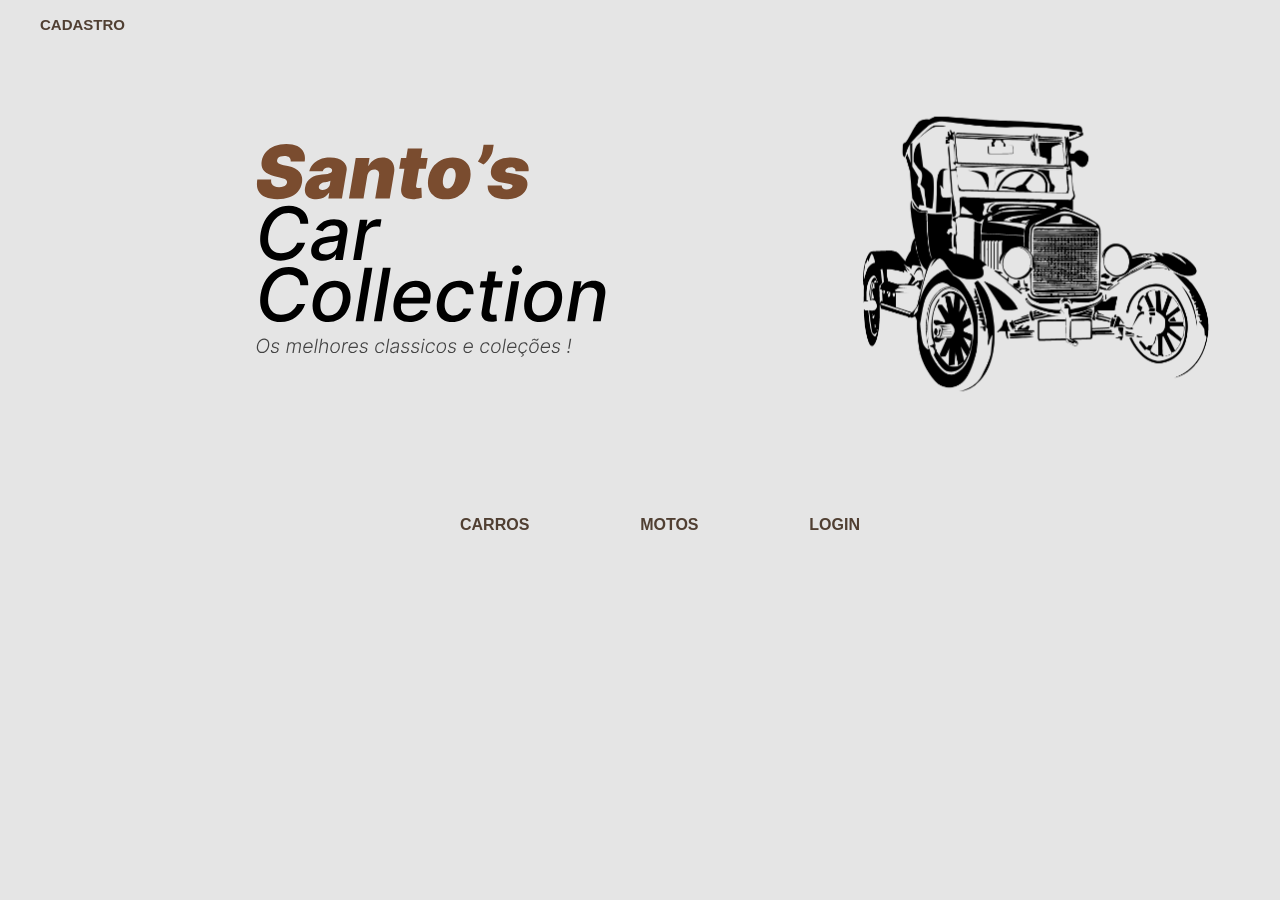
<file: public/index.html>
<!DOCTYPE html>
<html lang="pt-br">
<head>
    <meta charset="UTF-8">
    <meta http-equiv="X-UA-Compatible" content="IE=edge">
    <meta name="viewport" content="width=device-width, initial-scale=1.0">
    <link rel="stylesheet" href="style.css">
    <title> Santo's Car Collection </title>
</head>
<body>

    <div class="header">
        <div class="container">
            <ul class="navbar">
                <li><b><a href="cadastro.html">CADASTRO</a></li></b>
            </ul>
        </div>
    </div>

    <div class="banner">
        <div class="container">
    
            <svg width="576" height="351" viewBox="0 0 576 351" fill="none" xmlns="http://www.w3.org/2000/svg">
                <path d="M57.054 29C57.3139 26.1406 56.6207 23.9022 54.9744 22.2848C53.3281 20.6385 50.5554 19.8153 46.6562 19.8153C44.1724 19.8153 42.0928 20.1042 40.4176 20.6818C38.7713 21.2595 37.486 22.0537 36.5618 23.0646C35.6664 24.0755 35.1032 25.2453 34.8722 26.5739C34.6122 27.6136 34.6267 28.5668 34.9155 29.4332C35.2332 30.2708 35.8253 31.0362 36.6918 31.7294C37.5871 32.4226 38.7569 33.0436 40.201 33.5923C41.674 34.1411 43.4214 34.6321 45.4432 35.0653L52.375 36.625C57.1117 37.6648 61.0831 39.0367 64.2891 40.7408C67.5239 42.416 70.0656 44.4089 71.9141 46.7195C73.7626 49.0301 74.9756 51.6151 75.5533 54.4744C76.1598 57.3338 76.1742 60.4531 75.5966 63.8324C74.6146 69.6667 72.3473 74.6056 68.7947 78.6491C65.2422 82.6927 60.6065 85.7687 54.8878 87.8771C49.169 89.9856 42.5549 91.0398 35.0455 91.0398C27.3627 91.0398 20.8352 89.8989 15.4631 87.6172C10.1198 85.3066 6.24953 81.7829 3.85227 77.0462C1.4839 72.2805 0.90625 66.2008 2.11932 58.8068H24.9943C24.6477 61.5218 24.9366 63.8035 25.8608 65.652C26.785 67.5005 28.2725 68.9013 30.3232 69.8544C32.3738 70.8075 34.9299 71.2841 37.9915 71.2841C40.5909 71.2841 42.8149 70.9664 44.6634 70.331C46.5118 69.6955 47.9704 68.8146 49.0391 67.6882C50.1077 66.5618 50.7576 65.2765 50.9886 63.8324C51.2197 62.5038 50.9886 61.3196 50.2955 60.2798C49.6023 59.2401 48.3459 58.3014 46.5263 57.4638C44.7067 56.6262 42.2083 55.8608 39.0312 55.1676L30.5398 53.2614C23.0014 51.5284 17.3116 48.669 13.4702 44.6832C9.62879 40.6974 8.27131 35.2386 9.39773 28.3068C10.322 22.6458 12.647 17.7069 16.3729 13.4901C20.1276 9.24431 24.8932 5.9517 30.6697 3.61221C36.4751 1.24384 42.9015 0.0596558 49.9489 0.0596558C57.1117 0.0596558 63.1049 1.25828 67.9283 3.65554C72.7805 6.05279 76.2609 9.41761 78.3693 13.75C80.5066 18.0824 81.0843 23.1657 80.1023 29H57.054ZM99.1431 91.0398C94.9263 91.0398 91.3015 90.3466 88.2688 88.9602C85.265 87.545 83.07 85.4077 81.6836 82.5483C80.3261 79.66 80.0228 76.0208 80.7738 71.6307C81.3803 67.9915 82.5212 64.8866 84.1964 62.316C85.8716 59.7455 87.9511 57.6371 90.435 55.9908C92.9189 54.3445 95.7061 53.0881 98.7965 52.2216C101.916 51.3262 105.208 50.7486 108.674 50.4886C112.429 50.1998 115.476 49.8388 117.816 49.4055C120.155 48.9723 121.903 48.3802 123.058 47.6293C124.213 46.8783 124.906 45.8674 125.137 44.5966V44.4233C125.397 42.6903 124.935 41.3617 123.751 40.4375C122.596 39.5133 120.978 39.0511 118.899 39.0511C116.646 39.0511 114.696 39.5421 113.05 40.5241C111.433 41.5062 110.321 43.0369 109.714 45.1165H87.7056C88.6299 41.0729 90.5217 37.3471 93.381 33.9389C96.2693 30.5019 100.096 27.7581 104.862 25.7074C109.656 23.6278 115.375 22.5881 122.018 22.5881C126.755 22.5881 130.914 23.1513 134.495 24.2777C138.077 25.3752 141.037 26.9205 143.377 28.9133C145.745 30.8774 147.406 33.188 148.359 35.8452C149.341 38.4735 149.572 41.3329 149.052 44.4233L141.427 90H119.072L120.632 80.642H120.112C118.379 83.1259 116.429 85.1333 114.263 86.6641C112.126 88.1948 109.786 89.3068 107.245 90C104.732 90.6932 102.031 91.0398 99.1431 91.0398ZM109.541 75.9631C111.332 75.9631 113.093 75.5876 114.826 74.8366C116.559 74.0857 118.047 73.0026 119.289 71.5874C120.531 70.1721 121.325 68.4536 121.672 66.4318L122.538 60.8864C121.903 61.1463 121.195 61.3918 120.415 61.6229C119.664 61.825 118.87 62.0272 118.032 62.2294C117.224 62.4316 116.357 62.6193 115.433 62.7926C114.538 62.9659 113.613 63.1392 112.66 63.3125C110.754 63.6013 109.151 64.0779 107.851 64.7422C106.551 65.3776 105.541 66.1719 104.819 67.125C104.096 68.0492 103.649 69.089 103.475 70.2443C103.216 72.0639 103.634 73.4792 104.732 74.4901C105.858 75.4721 107.461 75.9631 109.541 75.9631ZM183.181 52.5682L176.942 90H153.027L164.118 23.4545H186.82L184.74 36.1051H185.433C187.542 31.8594 190.618 28.5523 194.661 26.184C198.734 23.7867 203.225 22.5881 208.135 22.5881C212.843 22.5881 216.757 23.6567 219.876 25.794C222.995 27.9313 225.205 30.8774 226.504 34.6321C227.804 38.3868 228.035 42.6903 227.198 47.5426L220.093 90H196.178L202.416 52.5682C202.965 49.2756 202.561 46.6906 201.203 44.8132C199.875 42.9358 197.68 41.9972 194.618 41.9972C192.683 41.9972 190.907 42.4304 189.289 43.2969C187.701 44.1345 186.372 45.3475 185.303 46.9361C184.264 48.4957 183.556 50.3731 183.181 52.5682ZM282.501 23.4545L279.555 40.7841H235.711L238.657 23.4545H282.501ZM249.748 7.51136H273.662L263.525 68.598C263.38 69.5223 263.409 70.3021 263.611 70.9375C263.814 71.544 264.218 72.0062 264.824 72.3239C265.46 72.6127 266.297 72.7571 267.337 72.7571C268.03 72.7571 268.882 72.6705 269.893 72.4972C270.904 72.295 271.67 72.1506 272.189 72.0639L272.883 88.8736C271.67 89.2202 270.038 89.6101 267.987 90.0433C265.965 90.5054 263.611 90.8087 260.925 90.9531C255.322 91.2131 250.759 90.621 247.235 89.1768C243.74 87.7327 241.314 85.4799 239.956 82.4183C238.628 79.3279 238.397 75.4721 239.263 70.8509L249.748 7.51136ZM312.34 91.2131C305.119 91.2131 299.169 89.7834 294.49 86.924C289.84 84.0357 286.577 80.0211 284.699 74.88C282.822 69.71 282.446 63.7169 283.573 56.9006C284.699 50.0843 287.053 44.1056 290.635 38.9645C294.216 33.7945 298.823 29.7798 304.455 26.9204C310.087 24.0322 316.528 22.5881 323.777 22.5881C330.969 22.5881 336.89 24.0322 341.54 26.9204C346.219 29.7798 349.497 33.7945 351.375 38.9645C353.281 44.1056 353.671 50.0843 352.544 56.9006C351.418 63.7169 349.05 69.71 345.439 74.88C341.829 80.0211 337.208 84.0357 331.576 86.924C325.972 89.7834 319.56 91.2131 312.34 91.2131ZM315.286 73.5369C317.365 73.5369 319.257 72.8582 320.961 71.5007C322.694 70.1432 324.167 68.2081 325.38 65.6953C326.622 63.1825 327.532 60.1932 328.11 56.7273C328.687 53.2325 328.774 50.2431 328.37 47.7592C327.965 45.2464 327.128 43.3113 325.857 41.9538C324.586 40.5964 322.911 39.9176 320.831 39.9176C318.752 39.9176 316.846 40.5964 315.113 41.9538C313.38 43.3113 311.907 45.2464 310.694 47.7592C309.48 50.2431 308.585 53.2325 308.007 56.7273C307.43 60.1932 307.329 63.1825 307.704 65.6953C308.109 68.2081 308.946 70.1432 310.217 71.5007C311.517 72.8582 313.206 73.5369 315.286 73.5369ZM391.189 1.27272L389.456 11.6704C388.994 14.5009 387.954 17.3314 386.337 20.1619C384.72 22.9635 382.842 25.5774 380.705 28.0035C378.568 30.4008 376.459 32.4081 374.38 34.0256L365.195 29C366.726 26.9205 368.213 24.5088 369.657 21.7649C371.101 19.0211 372.156 15.6562 372.82 11.6704L374.553 1.27272H391.189ZM448.518 45.1165H427.029C427.144 43.7301 426.899 42.5459 426.292 41.5639C425.686 40.5819 424.834 39.831 423.736 39.3111C422.668 38.7912 421.455 38.5312 420.097 38.5312C417.729 38.5312 415.577 39.0656 413.642 40.1342C411.707 41.174 410.624 42.5459 410.393 44.25C410.248 44.9143 410.465 45.5353 411.042 46.1129C411.62 46.6906 413.136 47.2249 415.591 47.7159L428.762 50.142C435.347 51.3551 440.142 53.5646 443.145 56.7706C446.178 59.9477 447.276 64.1501 446.438 69.3778C445.658 73.9124 443.665 77.8116 440.459 81.0753C437.253 84.339 433.181 86.8518 428.242 88.6136C423.332 90.3466 417.902 91.2131 411.952 91.2131C401.468 91.2131 393.612 89.1191 388.384 84.9311C383.185 80.7431 380.817 75.2699 381.279 68.5114H404.501C404.558 70.6776 405.28 72.3094 406.667 73.407C408.082 74.4756 409.959 75.0388 412.299 75.0966C414.84 75.1832 417.064 74.6778 418.971 73.5803C420.877 72.4538 421.946 71.053 422.177 69.3778C422.263 68.4247 421.845 67.7027 420.92 67.2116C420.025 66.7206 418.306 66.2296 415.765 65.7386L404.327 63.6591C397.742 62.4749 392.948 60.1065 389.944 56.554C386.94 52.9725 385.9 48.4091 386.824 42.8636C387.575 38.4446 389.366 34.7332 392.197 31.7294C395.056 28.7256 398.811 26.4583 403.461 24.9276C408.111 23.3679 413.483 22.5881 419.577 22.5881C429.542 22.5881 437.08 24.5954 442.192 28.6101C447.333 32.5959 449.442 38.098 448.518 45.1165Z" fill="#7A4C2F"/>
                <path d="M86.0117 131.617H72.8633C72.806 128.753 72.276 126.232 71.2734 124.055C70.2708 121.849 68.8958 120.001 67.1484 118.512C65.4297 116.993 63.4102 115.848 61.0898 115.074C58.7695 114.301 56.263 113.914 53.5703 113.914C48.3854 113.914 43.5156 115.232 38.9609 117.867C34.4063 120.503 30.5247 124.341 27.3164 129.383C24.1081 134.424 21.9023 140.569 20.6992 147.816C19.5247 154.863 19.668 160.779 21.1289 165.562C22.5898 170.346 25.0534 173.97 28.5195 176.434C32.0143 178.868 36.2109 180.086 41.1094 180.086C43.974 180.086 46.7669 179.714 49.4883 178.969C52.2383 178.195 54.7878 177.064 57.1367 175.574C59.4857 174.085 61.5625 172.266 63.3672 170.117C65.2005 167.94 66.6328 165.448 67.6641 162.641H80.9844C79.5521 166.995 77.5326 170.977 74.9258 174.586C72.319 178.195 69.2396 181.318 65.6875 183.953C62.1354 186.589 58.2396 188.622 54 190.055C49.7604 191.487 45.2773 192.203 40.5508 192.203C32.7878 192.203 26.1706 190.355 20.6992 186.66C15.2565 182.936 11.3464 177.637 8.96875 170.762C6.61979 163.887 6.21875 155.694 7.76563 146.184C9.34115 136.931 12.349 128.996 16.7891 122.379C21.2578 115.733 26.7005 110.648 33.1172 107.125C39.5625 103.573 46.5234 101.797 54 101.797C58.7266 101.797 63.0521 102.47 66.9766 103.816C70.901 105.134 74.2813 107.082 77.1172 109.66C79.9818 112.21 82.1875 115.332 83.7344 119.027C85.2813 122.694 86.0404 126.891 86.0117 131.617ZM110.149 192.461C105.967 192.461 102.315 191.688 99.1924 190.141C96.07 188.565 93.764 186.288 92.2744 183.309C90.7848 180.329 90.3981 176.677 91.1143 172.352C91.7445 168.628 92.9762 165.562 94.8096 163.156C96.6715 160.75 98.9346 158.845 101.599 157.441C104.263 156.009 107.156 154.935 110.278 154.219C113.401 153.503 116.552 152.973 119.731 152.629C123.742 152.171 126.993 151.784 129.485 151.469C132.006 151.154 133.897 150.667 135.157 150.008C136.418 149.32 137.177 148.203 137.435 146.656V146.355C138.036 142.632 137.492 139.738 135.802 137.676C134.14 135.585 131.247 134.539 127.122 134.539C122.825 134.539 119.216 135.484 116.294 137.375C113.401 139.266 111.267 141.385 109.892 143.734L98.376 140.984C100.438 136.974 103.06 133.737 106.239 131.273C109.448 128.781 112.957 126.977 116.767 125.859C120.576 124.714 124.472 124.141 128.454 124.141C131.09 124.141 133.825 124.456 136.661 125.086C139.497 125.687 142.075 126.805 144.396 128.437C146.744 130.07 148.492 132.405 149.638 135.441C150.784 138.449 150.955 142.359 150.153 147.172L142.892 191H130.345L131.892 181.977H131.376C130.287 183.638 128.769 185.271 126.821 186.875C124.902 188.479 122.553 189.811 119.774 190.871C116.996 191.931 113.787 192.461 110.149 192.461ZM114.532 182.148C118.113 182.148 121.278 181.447 124.028 180.043C126.807 178.639 129.056 176.806 130.774 174.543C132.493 172.251 133.567 169.802 133.997 167.195L135.415 158.687C134.871 159.146 133.911 159.561 132.536 159.934C131.19 160.306 129.672 160.635 127.981 160.922C126.291 161.208 124.63 161.452 122.997 161.652C121.393 161.853 120.061 162.039 119.001 162.211C116.48 162.526 114.117 163.056 111.911 163.801C109.734 164.546 107.915 165.62 106.454 167.023C104.993 168.398 104.076 170.232 103.704 172.523C103.188 175.703 103.948 178.109 105.981 179.742C108.044 181.346 110.894 182.148 114.532 182.148ZM160.004 191L171.004 125H183.422L181.66 135.484H182.348C184.124 131.932 186.716 129.139 190.125 127.105C193.534 125.043 197.172 124.012 201.039 124.012C201.87 124.012 202.815 124.04 203.875 124.098C204.935 124.126 205.794 124.198 206.453 124.312L204.391 136.602C203.904 136.458 203.016 136.301 201.727 136.129C200.438 135.928 199.105 135.828 197.73 135.828C194.723 135.828 191.93 136.473 189.352 137.762C186.773 139.022 184.611 140.784 182.863 143.047C181.116 145.281 179.984 147.831 179.469 150.695L172.852 191H160.004ZM86.0117 232.617H72.8633C72.806 229.753 72.276 227.232 71.2734 225.055C70.2708 222.849 68.8958 221.001 67.1484 219.512C65.4297 217.993 63.4102 216.848 61.0898 216.074C58.7695 215.301 56.263 214.914 53.5703 214.914C48.3854 214.914 43.5156 216.232 38.9609 218.867C34.4063 221.503 30.5247 225.341 27.3164 230.383C24.1081 235.424 21.9023 241.569 20.6992 248.816C19.5247 255.863 19.668 261.779 21.1289 266.562C22.5898 271.346 25.0534 274.97 28.5195 277.434C32.0143 279.868 36.2109 281.086 41.1094 281.086C43.974 281.086 46.7669 280.714 49.4883 279.969C52.2383 279.195 54.7878 278.064 57.1367 276.574C59.4857 275.085 61.5625 273.266 63.3672 271.117C65.2005 268.94 66.6328 266.448 67.6641 263.641H80.9844C79.5521 267.995 77.5326 271.977 74.9258 275.586C72.319 279.195 69.2396 282.318 65.6875 284.953C62.1354 287.589 58.2396 289.622 54 291.055C49.7604 292.487 45.2773 293.203 40.5508 293.203C32.7878 293.203 26.1706 291.355 20.6992 287.66C15.2565 283.936 11.3464 278.637 8.96875 271.762C6.61979 264.887 6.21875 256.694 7.76563 247.184C9.34115 237.931 12.349 229.996 16.7891 223.379C21.2578 216.733 26.7005 211.648 33.1172 208.125C39.5625 204.573 46.5234 202.797 54 202.797C58.7266 202.797 63.0521 203.47 66.9766 204.816C70.901 206.134 74.2813 208.082 77.1172 210.66C79.9818 213.21 82.1875 216.332 83.7344 220.027C85.2813 223.694 86.0404 227.891 86.0117 232.617ZM119.216 293.332C112.942 293.332 107.7 291.9 103.489 289.035C99.2783 286.142 96.3135 282.103 94.5947 276.918C92.9046 271.704 92.6182 265.646 93.7354 258.742C94.8239 251.982 97.0153 246.081 100.31 241.039C103.632 235.997 107.786 232.087 112.771 229.309C117.784 226.53 123.355 225.141 129.485 225.141C135.759 225.141 140.987 226.587 145.169 229.48C149.38 232.374 152.345 236.427 154.063 241.641C155.782 246.854 156.083 252.927 154.966 259.859C153.877 266.562 151.657 272.435 148.306 277.477C144.983 282.49 140.829 286.385 135.845 289.164C130.86 291.943 125.317 293.332 119.216 293.332ZM119.946 282.547C124.071 282.547 127.666 281.458 130.731 279.281C133.825 277.104 136.346 274.211 138.294 270.602C140.242 266.992 141.574 263.039 142.29 258.742C142.949 254.589 142.935 250.793 142.247 247.355C141.588 243.889 140.156 241.111 137.95 239.02C135.744 236.928 132.679 235.883 128.755 235.883C124.63 235.883 121.006 236.986 117.884 239.191C114.79 241.368 112.269 244.276 110.321 247.914C108.402 251.552 107.099 255.52 106.411 259.816C105.752 263.941 105.752 267.737 106.411 271.203C107.07 274.641 108.502 277.391 110.708 279.453C112.914 281.516 115.993 282.547 119.946 282.547ZM191.479 204L176.869 292H164.021L178.631 204H191.479ZM221.61 204L207.001 292H194.153L208.763 204H221.61ZM252.559 293.332C246.085 293.332 240.728 291.943 236.488 289.164C232.277 286.357 229.327 282.418 227.637 277.348C225.947 272.249 225.674 266.276 226.82 259.43C227.938 252.669 230.186 246.711 233.566 241.555C236.947 236.398 241.158 232.374 246.199 229.48C251.27 226.587 256.87 225.141 263 225.141C266.724 225.141 270.233 225.757 273.527 226.988C276.85 228.22 279.672 230.154 281.992 232.789C284.313 235.424 285.917 238.848 286.805 243.059C287.721 247.241 287.693 252.326 286.719 258.312L285.988 262.867H233.48L234.984 253.242H274.859C275.461 249.862 275.303 246.868 274.387 244.262C273.47 241.626 271.895 239.549 269.66 238.031C267.454 236.513 264.676 235.754 261.324 235.754C257.887 235.754 254.678 236.656 251.699 238.461C248.72 240.266 246.228 242.572 244.223 245.379C242.246 248.158 241 251.022 240.484 253.973L238.98 262.781C238.236 267.594 238.365 271.461 239.367 274.383C240.398 277.305 242.203 279.424 244.781 280.742C247.359 282.06 250.582 282.719 254.449 282.719C256.941 282.719 259.247 282.375 261.367 281.687C263.516 280.971 265.421 279.926 267.082 278.551C268.743 277.147 270.133 275.4 271.25 273.309L283.023 275.5C281.448 279.081 279.185 282.217 276.234 284.91C273.284 287.574 269.803 289.651 265.793 291.141C261.811 292.602 257.4 293.332 252.559 293.332ZM323.167 293.332C316.75 293.332 311.494 291.885 307.397 288.992C303.301 286.07 300.451 282.046 298.847 276.918C297.243 271.79 296.985 265.918 298.073 259.301C299.162 252.598 301.382 246.682 304.733 241.555C308.114 236.398 312.339 232.374 317.409 229.48C322.508 226.587 328.166 225.141 334.382 225.141C339.395 225.141 343.706 226.072 347.315 227.934C350.925 229.767 353.66 232.345 355.522 235.668C357.384 238.991 358.187 242.872 357.929 247.312H345.425C345.224 244.219 344.078 241.555 341.987 239.32C339.896 237.086 336.817 235.969 332.749 235.969C329.168 235.969 325.874 236.914 322.866 238.805C319.858 240.667 317.323 243.331 315.261 246.797C313.198 250.234 311.795 254.302 311.05 259C310.248 263.812 310.291 267.966 311.179 271.461C312.067 274.956 313.7 277.663 316.077 279.582C318.455 281.501 321.448 282.461 325.058 282.461C327.521 282.461 329.813 282.017 331.933 281.129C334.081 280.212 335.972 278.909 337.604 277.219C339.266 275.529 340.555 273.495 341.472 271.117H354.019C352.787 275.385 350.724 279.195 347.831 282.547C344.966 285.898 341.443 288.534 337.261 290.453C333.078 292.372 328.381 293.332 323.167 293.332ZM406 226L404.324 236.312H368.273L369.949 226H406ZM382.195 210.187H395.043L384.645 272.621C384.243 275.113 384.315 276.99 384.859 278.25C385.404 279.482 386.234 280.327 387.352 280.785C388.497 281.215 389.772 281.43 391.176 281.43C392.207 281.43 393.109 281.358 393.883 281.215C394.656 281.072 395.272 280.957 395.73 280.871L396.418 291.484C395.559 291.771 394.398 292.057 392.937 292.344C391.505 292.659 389.758 292.831 387.695 292.859C384.315 292.917 381.264 292.315 378.543 291.055C375.822 289.766 373.788 287.818 372.441 285.211C371.095 282.576 370.766 279.267 371.453 275.285L382.195 210.187ZM409.212 292L420.212 226H433.06L422.06 292H409.212ZM429.321 215.688C427.087 215.688 425.196 214.943 423.649 213.453C422.131 211.935 421.429 210.13 421.544 208.039C421.659 205.919 422.547 204.115 424.208 202.625C425.869 201.107 427.803 200.348 430.009 200.348C432.243 200.348 434.119 201.107 435.638 202.625C437.156 204.115 437.872 205.919 437.786 208.039C437.672 210.13 436.784 211.935 435.122 213.453C433.489 214.943 431.556 215.688 429.321 215.688ZM467.445 293.332C461.172 293.332 455.93 291.9 451.719 289.035C447.508 286.142 444.543 282.103 442.824 276.918C441.134 271.704 440.848 265.646 441.965 258.742C443.053 251.982 445.245 246.081 448.539 241.039C451.862 235.997 456.016 232.087 461 229.309C466.013 226.53 471.585 225.141 477.715 225.141C483.988 225.141 489.216 226.587 493.398 229.48C497.609 232.374 500.574 236.427 502.293 241.641C504.012 246.854 504.313 252.927 503.195 259.859C502.107 266.562 499.887 272.435 496.535 277.477C493.212 282.49 489.059 286.385 484.074 289.164C479.09 291.943 473.547 293.332 467.445 293.332ZM468.176 282.547C472.301 282.547 475.896 281.458 478.961 279.281C482.055 277.104 484.576 274.211 486.523 270.602C488.471 266.992 489.803 263.039 490.52 258.742C491.178 254.589 491.164 250.793 490.477 247.355C489.818 243.889 488.385 241.111 486.18 239.02C483.974 236.928 480.909 235.883 476.984 235.883C472.859 235.883 469.236 236.986 466.113 239.191C463.02 241.368 460.499 244.276 458.551 247.914C456.632 251.552 455.328 255.52 454.641 259.816C453.982 263.941 453.982 267.737 454.641 271.203C455.299 274.641 456.732 277.391 458.938 279.453C461.143 281.516 464.223 282.547 468.176 282.547ZM531.587 252.812L525.142 292H512.294L523.294 226H535.626L533.821 236.742H534.638C536.729 233.219 539.579 230.411 543.188 228.32C546.826 226.201 551.123 225.141 556.079 225.141C560.548 225.141 564.3 226.086 567.337 227.977C570.402 229.839 572.565 232.617 573.825 236.312C575.114 240.008 575.315 244.577 574.427 250.02L567.38 292H554.532L561.278 251.566C562.052 246.783 561.422 243.044 559.388 240.352C557.382 237.63 554.188 236.27 549.806 236.27C546.826 236.27 544.062 236.914 541.513 238.203C538.992 239.492 536.858 241.383 535.11 243.875C533.392 246.339 532.217 249.318 531.587 252.812Z" fill="black"/>
                <path d="M21.625 332.489C21.2235 334.89 20.4508 336.977 19.3068 338.75C18.1629 340.523 16.7652 341.894 15.1136 342.864C13.4621 343.833 11.6667 344.318 9.72727 344.318C7.73485 344.318 6.05303 343.822 4.68182 342.83C3.31818 341.83 2.35227 340.428 1.78409 338.625C1.21591 336.814 1.13258 334.686 1.53409 332.239C1.93561 329.837 2.70833 327.75 3.85227 325.977C4.99621 324.205 6.39773 322.833 8.05682 321.864C9.71591 320.894 11.5189 320.409 13.4659 320.409C15.4356 320.409 17.1023 320.905 18.4659 321.898C19.8295 322.89 20.7992 324.292 21.375 326.102C21.9508 327.905 22.0341 330.034 21.625 332.489ZM19.5909 332.239C19.9394 330.163 19.8939 328.394 19.4545 326.932C19.0227 325.47 18.2803 324.352 17.2273 323.58C16.1742 322.799 14.8977 322.409 13.3977 322.409C11.8447 322.409 10.3864 322.811 9.02273 323.614C7.65909 324.409 6.49621 325.561 5.53409 327.068C4.57197 328.568 3.91288 330.375 3.55682 332.489C3.21591 334.557 3.26136 336.326 3.69318 337.795C4.125 339.258 4.86742 340.379 5.92045 341.159C6.98106 341.932 8.26515 342.318 9.77273 342.318C11.3333 342.318 12.7955 341.917 14.1591 341.114C15.5227 340.311 16.6818 339.159 17.6364 337.659C18.5985 336.152 19.25 334.345 19.5909 332.239ZM38.4347 330.375L36.4915 330.875C36.393 330.352 36.2112 329.883 35.946 329.466C35.6884 329.042 35.3134 328.708 34.821 328.466C34.3362 328.216 33.6998 328.091 32.9119 328.091C31.7301 328.091 30.7112 328.379 29.8551 328.955C28.9991 329.523 28.4991 330.25 28.3551 331.136C28.2339 331.879 28.3892 332.481 28.821 332.943C29.2604 333.405 29.9953 333.769 31.0256 334.034L33.571 334.682C34.9801 335.045 35.9839 335.614 36.5824 336.386C37.1884 337.159 37.3968 338.136 37.2074 339.318C37.0407 340.303 36.6203 341.174 35.946 341.932C35.2794 342.689 34.4233 343.284 33.3778 343.716C32.34 344.148 31.1809 344.364 29.9006 344.364C28.1809 344.364 26.8286 343.977 25.8438 343.205C24.8665 342.432 24.3438 341.318 24.2756 339.864L26.3097 339.409C26.3703 340.439 26.7225 341.22 27.3665 341.75C28.018 342.28 28.9347 342.545 30.1165 342.545C31.465 342.545 32.5975 342.239 33.5142 341.625C34.4309 341.011 34.9574 340.254 35.0938 339.352C35.2225 338.64 35.09 338.049 34.696 337.58C34.3097 337.11 33.6506 336.761 32.7188 336.534L30.0028 335.852C28.5407 335.481 27.5066 334.902 26.9006 334.114C26.3021 333.318 26.1013 332.337 26.2983 331.17C26.4574 330.208 26.8589 329.364 27.5028 328.636C28.1468 327.909 28.9612 327.341 29.946 326.932C30.9309 326.515 32.0066 326.307 33.1733 326.307C34.7794 326.307 36.0028 326.67 36.8438 327.398C37.6847 328.117 38.215 329.11 38.4347 330.375ZM49.8409 344L52.75 326.545H54.7159L54.2614 329.227H54.4432C54.9508 328.326 55.6553 327.617 56.5568 327.102C57.4583 326.58 58.4811 326.318 59.625 326.318C60.822 326.318 61.7614 326.602 62.4432 327.17C63.125 327.731 63.5795 328.504 63.8068 329.489H63.9545C64.5 328.519 65.2689 327.75 66.2614 327.182C67.2538 326.606 68.3864 326.318 69.6591 326.318C71.2727 326.318 72.4659 326.83 73.2386 327.852C74.0114 328.875 74.2348 330.36 73.9091 332.307L71.9545 344H69.9318L71.8864 332.307C72.1061 330.928 71.928 329.894 71.3523 329.205C70.7765 328.515 69.9129 328.17 68.7614 328.17C67.428 328.17 66.3258 328.58 65.4545 329.398C64.5909 330.208 64.0568 331.246 63.8523 332.511L61.9318 344H59.8636L61.8523 332.125C62.0417 330.943 61.8712 329.989 61.3409 329.261C60.8182 328.534 59.9583 328.17 58.7614 328.17C57.9508 328.17 57.1894 328.371 56.4773 328.773C55.7727 329.167 55.1742 329.716 54.6818 330.42C54.197 331.117 53.8788 331.917 53.7273 332.818L51.8636 344H49.8409ZM84.321 344.364C82.6922 344.364 81.3475 343.985 80.2869 343.227C79.2263 342.462 78.4839 341.405 78.0597 340.057C77.6354 338.701 77.571 337.14 77.8665 335.375C78.1619 333.617 78.7453 332.057 79.6165 330.693C80.4877 329.322 81.5634 328.25 82.8438 327.477C84.1241 326.697 85.5142 326.307 87.0142 326.307C87.9612 326.307 88.8475 326.481 89.6733 326.83C90.4991 327.17 91.1998 327.697 91.7756 328.409C92.3589 329.114 92.7642 330.004 92.9915 331.08C93.2188 332.148 93.2112 333.413 92.9688 334.875L92.8097 335.875H79.1733L79.4574 334.091H91.0369C91.2263 332.97 91.1733 331.962 90.8778 331.068C90.5824 330.174 90.0786 329.466 89.3665 328.943C88.6619 328.413 87.7869 328.148 86.7415 328.148C85.6733 328.148 84.6619 328.447 83.7074 329.045C82.7604 329.644 81.9574 330.424 81.2983 331.386C80.6468 332.341 80.2263 333.36 80.0369 334.443L79.8097 335.784C79.5672 337.261 79.5975 338.5 79.9006 339.5C80.2036 340.492 80.7528 341.242 81.5483 341.75C82.3438 342.258 83.3627 342.511 84.6051 342.511C85.4384 342.511 86.1922 342.383 86.8665 342.125C87.5407 341.867 88.1278 341.523 88.6278 341.091C89.1278 340.652 89.5294 340.17 89.8324 339.648L91.6392 340.273C91.2528 341.008 90.7074 341.686 90.0028 342.307C89.3059 342.928 88.4763 343.428 87.5142 343.807C86.5597 344.178 85.4953 344.364 84.321 344.364ZM101.79 320.727L97.9261 344H95.9034L99.767 320.727H101.79ZM107.108 333.091L105.301 344H103.278L107.142 320.727H109.165L107.756 329.284H107.938C108.483 328.375 109.233 327.655 110.188 327.125C111.142 326.587 112.282 326.318 113.608 326.318C114.782 326.318 115.775 326.561 116.585 327.045C117.403 327.53 117.983 328.246 118.324 329.193C118.672 330.14 118.733 331.307 118.506 332.693L116.608 344H114.574L116.438 332.818C116.672 331.379 116.46 330.246 115.801 329.42C115.15 328.587 114.15 328.17 112.801 328.17C111.877 328.17 111.013 328.367 110.21 328.761C109.415 329.155 108.741 329.723 108.188 330.466C107.642 331.201 107.282 332.076 107.108 333.091ZM128.798 344.364C127.268 344.364 125.98 343.977 124.935 343.205C123.889 342.424 123.151 341.345 122.719 339.966C122.287 338.587 122.215 336.996 122.503 335.193C122.791 333.436 123.363 331.89 124.219 330.557C125.082 329.216 126.143 328.174 127.401 327.432C128.658 326.682 130.026 326.307 131.503 326.307C133.041 326.307 134.329 326.697 135.366 327.477C136.412 328.258 137.151 329.337 137.582 330.716C138.022 332.095 138.098 333.689 137.81 335.5C137.522 337.25 136.946 338.792 136.082 340.125C135.219 341.451 134.158 342.489 132.901 343.239C131.651 343.989 130.283 344.364 128.798 344.364ZM128.821 342.511C130.063 342.511 131.17 342.182 132.139 341.523C133.116 340.856 133.923 339.97 134.56 338.864C135.196 337.75 135.624 336.527 135.844 335.193C136.048 333.92 136.026 332.75 135.776 331.682C135.526 330.614 135.045 329.758 134.332 329.114C133.62 328.47 132.673 328.148 131.491 328.148C130.257 328.148 129.151 328.485 128.173 329.159C127.196 329.826 126.389 330.72 125.753 331.841C125.116 332.955 124.692 334.174 124.48 335.5C124.268 336.78 124.283 337.951 124.526 339.011C124.776 340.072 125.257 340.92 125.969 341.557C126.688 342.193 127.639 342.511 128.821 342.511ZM140.841 344L143.75 326.545H145.716L145.261 329.227H145.409C145.894 328.348 146.617 327.64 147.58 327.102C148.549 326.557 149.583 326.284 150.682 326.284C150.848 326.284 151.034 326.288 151.239 326.295C151.443 326.295 151.614 326.303 151.75 326.318L151.398 328.375C151.307 328.36 151.148 328.337 150.92 328.307C150.701 328.277 150.455 328.261 150.182 328.261C149.273 328.261 148.432 328.455 147.659 328.841C146.894 329.22 146.25 329.746 145.727 330.42C145.212 331.095 144.879 331.864 144.727 332.727L142.864 344H140.841ZM158.759 344.364C157.13 344.364 155.785 343.985 154.724 343.227C153.664 342.462 152.921 341.405 152.497 340.057C152.073 338.701 152.009 337.14 152.304 335.375C152.599 333.617 153.183 332.057 154.054 330.693C154.925 329.322 156.001 328.25 157.281 327.477C158.562 326.697 159.952 326.307 161.452 326.307C162.399 326.307 163.285 326.481 164.111 326.83C164.937 327.17 165.637 327.697 166.213 328.409C166.796 329.114 167.202 330.004 167.429 331.08C167.656 332.148 167.649 333.413 167.406 334.875L167.247 335.875H153.611L153.895 334.091H165.474C165.664 332.97 165.611 331.962 165.315 331.068C165.02 330.174 164.516 329.466 163.804 328.943C163.099 328.413 162.224 328.148 161.179 328.148C160.111 328.148 159.099 328.447 158.145 329.045C157.198 329.644 156.395 330.424 155.736 331.386C155.084 332.341 154.664 333.36 154.474 334.443L154.247 335.784C154.005 337.261 154.035 338.5 154.338 339.5C154.641 340.492 155.19 341.242 155.986 341.75C156.781 342.258 157.8 342.511 159.043 342.511C159.876 342.511 160.63 342.383 161.304 342.125C161.978 341.867 162.565 341.523 163.065 341.091C163.565 340.652 163.967 340.17 164.27 339.648L166.077 340.273C165.69 341.008 165.145 341.686 164.44 342.307C163.743 342.928 162.914 343.428 161.952 343.807C160.997 344.178 159.933 344.364 158.759 344.364ZM184.341 330.375L182.398 330.875C182.299 330.352 182.117 329.883 181.852 329.466C181.595 329.042 181.22 328.708 180.727 328.466C180.242 328.216 179.606 328.091 178.818 328.091C177.636 328.091 176.617 328.379 175.761 328.955C174.905 329.523 174.405 330.25 174.261 331.136C174.14 331.879 174.295 332.481 174.727 332.943C175.167 333.405 175.902 333.769 176.932 334.034L179.477 334.682C180.886 335.045 181.89 335.614 182.489 336.386C183.095 337.159 183.303 338.136 183.114 339.318C182.947 340.303 182.527 341.174 181.852 341.932C181.186 342.689 180.33 343.284 179.284 343.716C178.246 344.148 177.087 344.364 175.807 344.364C174.087 344.364 172.735 343.977 171.75 343.205C170.773 342.432 170.25 341.318 170.182 339.864L172.216 339.409C172.277 340.439 172.629 341.22 173.273 341.75C173.924 342.28 174.841 342.545 176.023 342.545C177.371 342.545 178.504 342.239 179.42 341.625C180.337 341.011 180.864 340.254 181 339.352C181.129 338.64 180.996 338.049 180.602 337.58C180.216 337.11 179.557 336.761 178.625 336.534L175.909 335.852C174.447 335.481 173.413 334.902 172.807 334.114C172.208 333.318 172.008 332.337 172.205 331.17C172.364 330.208 172.765 329.364 173.409 328.636C174.053 327.909 174.867 327.341 175.852 326.932C176.837 326.515 177.913 326.307 179.08 326.307C180.686 326.307 181.909 326.67 182.75 327.398C183.591 328.117 184.121 329.11 184.341 330.375ZM202.52 344.364C200.944 344.364 199.645 343.973 198.622 343.193C197.599 342.413 196.884 341.345 196.474 339.989C196.073 338.625 196.016 337.08 196.304 335.352C196.592 333.595 197.171 332.038 198.043 330.682C198.914 329.318 199.99 328.25 201.27 327.477C202.558 326.697 203.963 326.307 205.486 326.307C206.66 326.307 207.683 326.534 208.554 326.989C209.425 327.436 210.099 328.068 210.577 328.886C211.054 329.697 211.281 330.644 211.259 331.727H209.213C209.16 330.72 208.793 329.871 208.111 329.182C207.437 328.492 206.482 328.148 205.247 328.148C204.118 328.148 203.073 328.451 202.111 329.057C201.149 329.655 200.334 330.492 199.668 331.568C199.009 332.636 198.565 333.875 198.338 335.284C198.096 336.701 198.118 337.955 198.406 339.045C198.694 340.129 199.209 340.977 199.952 341.591C200.702 342.205 201.649 342.511 202.793 342.511C203.573 342.511 204.308 342.367 204.997 342.08C205.687 341.784 206.296 341.367 206.827 340.83C207.357 340.284 207.762 339.644 208.043 338.909H210.088C209.747 339.97 209.209 340.909 208.474 341.727C207.747 342.545 206.876 343.189 205.861 343.659C204.846 344.129 203.732 344.364 202.52 344.364ZM219.446 320.727L215.582 344H213.56L217.423 320.727H219.446ZM225.764 344.398C224.711 344.398 223.783 344.193 222.98 343.784C222.177 343.367 221.579 342.769 221.185 341.989C220.798 341.201 220.692 340.246 220.866 339.125C221.018 338.261 221.306 337.534 221.73 336.943C222.162 336.352 222.707 335.867 223.366 335.489C224.026 335.102 224.783 334.799 225.639 334.58C226.495 334.36 227.427 334.193 228.435 334.08C229.42 333.958 230.26 333.852 230.957 333.761C231.654 333.67 232.196 333.527 232.582 333.33C232.969 333.133 233.2 332.814 233.276 332.375L233.344 331.966C233.541 330.777 233.359 329.841 232.798 329.159C232.238 328.47 231.298 328.125 229.98 328.125C228.723 328.125 227.632 328.405 226.707 328.966C225.791 329.519 225.109 330.167 224.662 330.909L222.866 330.216C223.412 329.261 224.082 328.5 224.878 327.932C225.673 327.356 226.526 326.943 227.435 326.693C228.344 326.436 229.241 326.307 230.128 326.307C230.795 326.307 231.473 326.394 232.162 326.568C232.851 326.742 233.469 327.045 234.014 327.477C234.567 327.902 234.973 328.496 235.23 329.261C235.495 330.019 235.533 330.981 235.344 332.148L233.366 344H231.344L231.81 341.239H231.685C231.366 341.754 230.927 342.254 230.366 342.739C229.813 343.223 229.151 343.621 228.378 343.932C227.605 344.242 226.734 344.398 225.764 344.398ZM226.276 342.545C227.351 342.545 228.325 342.307 229.196 341.83C230.075 341.352 230.795 340.72 231.355 339.932C231.923 339.136 232.287 338.261 232.446 337.307L232.866 334.784C232.7 334.928 232.427 335.057 232.048 335.17C231.677 335.284 231.257 335.386 230.787 335.477C230.325 335.561 229.859 335.633 229.389 335.693C228.927 335.754 228.518 335.807 228.162 335.852C227.154 335.973 226.276 336.163 225.526 336.42C224.783 336.678 224.188 337.034 223.741 337.489C223.295 337.936 223.014 338.511 222.901 339.216C222.726 340.277 222.957 341.098 223.594 341.682C224.238 342.258 225.132 342.545 226.276 342.545ZM252.747 330.375L250.804 330.875C250.705 330.352 250.524 329.883 250.259 329.466C250.001 329.042 249.626 328.708 249.134 328.466C248.649 328.216 248.012 328.091 247.224 328.091C246.043 328.091 245.024 328.379 244.168 328.955C243.312 329.523 242.812 330.25 242.668 331.136C242.546 331.879 242.702 332.481 243.134 332.943C243.573 333.405 244.308 333.769 245.338 334.034L247.884 334.682C249.293 335.045 250.296 335.614 250.895 336.386C251.501 337.159 251.709 338.136 251.52 339.318C251.353 340.303 250.933 341.174 250.259 341.932C249.592 342.689 248.736 343.284 247.69 343.716C246.652 344.148 245.493 344.364 244.213 344.364C242.493 344.364 241.141 343.977 240.156 343.205C239.179 342.432 238.656 341.318 238.588 339.864L240.622 339.409C240.683 340.439 241.035 341.22 241.679 341.75C242.33 342.28 243.247 342.545 244.429 342.545C245.777 342.545 246.91 342.239 247.827 341.625C248.743 341.011 249.27 340.254 249.406 339.352C249.535 338.64 249.402 338.049 249.009 337.58C248.622 337.11 247.963 336.761 247.031 336.534L244.315 335.852C242.853 335.481 241.819 334.902 241.213 334.114C240.615 333.318 240.414 332.337 240.611 331.17C240.77 330.208 241.171 329.364 241.815 328.636C242.459 327.909 243.274 327.341 244.259 326.932C245.243 326.515 246.319 326.307 247.486 326.307C249.092 326.307 250.315 326.67 251.156 327.398C251.997 328.117 252.527 329.11 252.747 330.375ZM269.153 330.375L267.21 330.875C267.112 330.352 266.93 329.883 266.665 329.466C266.407 329.042 266.032 328.708 265.54 328.466C265.055 328.216 264.419 328.091 263.631 328.091C262.449 328.091 261.43 328.379 260.574 328.955C259.718 329.523 259.218 330.25 259.074 331.136C258.953 331.879 259.108 332.481 259.54 332.943C259.979 333.405 260.714 333.769 261.744 334.034L264.29 334.682C265.699 335.045 266.703 335.614 267.301 336.386C267.907 337.159 268.116 338.136 267.926 339.318C267.759 340.303 267.339 341.174 266.665 341.932C265.998 342.689 265.142 343.284 264.097 343.716C263.059 344.148 261.9 344.364 260.619 344.364C258.9 344.364 257.547 343.977 256.562 343.205C255.585 342.432 255.063 341.318 254.994 339.864L257.028 339.409C257.089 340.439 257.441 341.22 258.085 341.75C258.737 342.28 259.653 342.545 260.835 342.545C262.184 342.545 263.316 342.239 264.233 341.625C265.15 341.011 265.676 340.254 265.812 339.352C265.941 338.64 265.809 338.049 265.415 337.58C265.028 337.11 264.369 336.761 263.438 336.534L260.722 335.852C259.259 335.481 258.225 334.902 257.619 334.114C257.021 333.318 256.82 332.337 257.017 331.17C257.176 330.208 257.578 329.364 258.222 328.636C258.866 327.909 259.68 327.341 260.665 326.932C261.65 326.515 262.725 326.307 263.892 326.307C265.498 326.307 266.722 326.67 267.562 327.398C268.403 328.117 268.934 329.11 269.153 330.375ZM271.582 344L274.491 326.545H276.526L273.616 344H271.582ZM276.241 323.511C275.817 323.511 275.457 323.367 275.162 323.08C274.874 322.792 274.734 322.443 274.741 322.034C274.757 321.648 274.912 321.314 275.207 321.034C275.51 320.746 275.866 320.602 276.276 320.602C276.7 320.602 277.06 320.75 277.355 321.045C277.651 321.333 277.791 321.682 277.776 322.091C277.768 322.477 277.613 322.811 277.31 323.091C277.007 323.371 276.651 323.511 276.241 323.511ZM285.739 344.364C284.163 344.364 282.864 343.973 281.841 343.193C280.818 342.413 280.102 341.345 279.693 339.989C279.292 338.625 279.235 337.08 279.523 335.352C279.811 333.595 280.39 332.038 281.261 330.682C282.133 329.318 283.208 328.25 284.489 327.477C285.777 326.697 287.182 326.307 288.705 326.307C289.879 326.307 290.902 326.534 291.773 326.989C292.644 327.436 293.318 328.068 293.795 328.886C294.273 329.697 294.5 330.644 294.477 331.727H292.432C292.379 330.72 292.011 329.871 291.33 329.182C290.655 328.492 289.701 328.148 288.466 328.148C287.337 328.148 286.292 328.451 285.33 329.057C284.367 329.655 283.553 330.492 282.886 331.568C282.227 332.636 281.784 333.875 281.557 335.284C281.314 336.701 281.337 337.955 281.625 339.045C281.913 340.129 282.428 340.977 283.17 341.591C283.92 342.205 284.867 342.511 286.011 342.511C286.792 342.511 287.527 342.367 288.216 342.08C288.905 341.784 289.515 341.367 290.045 340.83C290.576 340.284 290.981 339.644 291.261 338.909H293.307C292.966 339.97 292.428 340.909 291.693 341.727C290.966 342.545 290.095 343.189 289.08 343.659C288.064 344.129 286.951 344.364 285.739 344.364ZM303.642 344.364C302.112 344.364 300.824 343.977 299.778 343.205C298.733 342.424 297.994 341.345 297.562 339.966C297.131 338.587 297.059 336.996 297.347 335.193C297.634 333.436 298.206 331.89 299.062 330.557C299.926 329.216 300.987 328.174 302.244 327.432C303.502 326.682 304.869 326.307 306.347 326.307C307.884 326.307 309.172 326.697 310.21 327.477C311.256 328.258 311.994 329.337 312.426 330.716C312.866 332.095 312.941 333.689 312.653 335.5C312.366 337.25 311.79 338.792 310.926 340.125C310.063 341.451 309.002 342.489 307.744 343.239C306.494 343.989 305.127 344.364 303.642 344.364ZM303.665 342.511C304.907 342.511 306.013 342.182 306.983 341.523C307.96 340.856 308.767 339.97 309.403 338.864C310.04 337.75 310.468 336.527 310.688 335.193C310.892 333.92 310.869 332.75 310.619 331.682C310.369 330.614 309.888 329.758 309.176 329.114C308.464 328.47 307.517 328.148 306.335 328.148C305.1 328.148 303.994 328.485 303.017 329.159C302.04 329.826 301.233 330.72 300.597 331.841C299.96 332.955 299.536 334.174 299.324 335.5C299.112 336.78 299.127 337.951 299.369 339.011C299.619 340.072 300.1 340.92 300.812 341.557C301.532 342.193 302.483 342.511 303.665 342.511ZM329.685 330.375L327.741 330.875C327.643 330.352 327.461 329.883 327.196 329.466C326.938 329.042 326.563 328.708 326.071 328.466C325.586 328.216 324.95 328.091 324.162 328.091C322.98 328.091 321.961 328.379 321.105 328.955C320.249 329.523 319.749 330.25 319.605 331.136C319.484 331.879 319.639 332.481 320.071 332.943C320.51 333.405 321.245 333.769 322.276 334.034L324.821 334.682C326.23 335.045 327.234 335.614 327.832 336.386C328.438 337.159 328.647 338.136 328.457 339.318C328.291 340.303 327.87 341.174 327.196 341.932C326.529 342.689 325.673 343.284 324.628 343.716C323.59 344.148 322.431 344.364 321.151 344.364C319.431 344.364 318.079 343.977 317.094 343.205C316.116 342.432 315.594 341.318 315.526 339.864L317.56 339.409C317.62 340.439 317.973 341.22 318.616 341.75C319.268 342.28 320.185 342.545 321.366 342.545C322.715 342.545 323.848 342.239 324.764 341.625C325.681 341.011 326.207 340.254 326.344 339.352C326.473 338.64 326.34 338.049 325.946 337.58C325.56 337.11 324.901 336.761 323.969 336.534L321.253 335.852C319.791 335.481 318.757 334.902 318.151 334.114C317.552 333.318 317.351 332.337 317.548 331.17C317.707 330.208 318.109 329.364 318.753 328.636C319.397 327.909 320.211 327.341 321.196 326.932C322.181 326.515 323.257 326.307 324.423 326.307C326.029 326.307 327.253 326.67 328.094 327.398C328.935 328.117 329.465 329.11 329.685 330.375ZM348.102 344.364C346.473 344.364 345.129 343.985 344.068 343.227C343.008 342.462 342.265 341.405 341.841 340.057C341.417 338.701 341.352 337.14 341.648 335.375C341.943 333.617 342.527 332.057 343.398 330.693C344.269 329.322 345.345 328.25 346.625 327.477C347.905 326.697 349.295 326.307 350.795 326.307C351.742 326.307 352.629 326.481 353.455 326.83C354.28 327.17 354.981 327.697 355.557 328.409C356.14 329.114 356.545 330.004 356.773 331.08C357 332.148 356.992 333.413 356.75 334.875L356.591 335.875H342.955L343.239 334.091H354.818C355.008 332.97 354.955 331.962 354.659 331.068C354.364 330.174 353.86 329.466 353.148 328.943C352.443 328.413 351.568 328.148 350.523 328.148C349.455 328.148 348.443 328.447 347.489 329.045C346.542 329.644 345.739 330.424 345.08 331.386C344.428 332.341 344.008 333.36 343.818 334.443L343.591 335.784C343.348 337.261 343.379 338.5 343.682 339.5C343.985 340.492 344.534 341.242 345.33 341.75C346.125 342.258 347.144 342.511 348.386 342.511C349.22 342.511 349.973 342.383 350.648 342.125C351.322 341.867 351.909 341.523 352.409 341.091C352.909 340.652 353.311 340.17 353.614 339.648L355.42 340.273C355.034 341.008 354.489 341.686 353.784 342.307C353.087 342.928 352.258 343.428 351.295 343.807C350.341 344.178 349.277 344.364 348.102 344.364ZM375.457 344.364C373.882 344.364 372.582 343.973 371.56 343.193C370.537 342.413 369.821 341.345 369.412 339.989C369.01 338.625 368.954 337.08 369.241 335.352C369.529 333.595 370.109 332.038 370.98 330.682C371.851 329.318 372.927 328.25 374.207 327.477C375.495 326.697 376.901 326.307 378.423 326.307C379.598 326.307 380.62 326.534 381.491 326.989C382.363 327.436 383.037 328.068 383.514 328.886C383.991 329.697 384.219 330.644 384.196 331.727H382.151C382.098 330.72 381.73 329.871 381.048 329.182C380.374 328.492 379.42 328.148 378.185 328.148C377.056 328.148 376.01 328.451 375.048 329.057C374.086 329.655 373.272 330.492 372.605 331.568C371.946 332.636 371.503 333.875 371.276 335.284C371.033 336.701 371.056 337.955 371.344 339.045C371.632 340.129 372.147 340.977 372.889 341.591C373.639 342.205 374.586 342.511 375.73 342.511C376.51 342.511 377.245 342.367 377.935 342.08C378.624 341.784 379.234 341.367 379.764 340.83C380.295 340.284 380.7 339.644 380.98 338.909H383.026C382.685 339.97 382.147 340.909 381.412 341.727C380.685 342.545 379.813 343.189 378.798 343.659C377.783 344.129 376.67 344.364 375.457 344.364ZM393.361 344.364C391.83 344.364 390.543 343.977 389.497 343.205C388.452 342.424 387.713 341.345 387.281 339.966C386.849 338.587 386.777 336.996 387.065 335.193C387.353 333.436 387.925 331.89 388.781 330.557C389.645 329.216 390.705 328.174 391.963 327.432C393.221 326.682 394.588 326.307 396.065 326.307C397.603 326.307 398.891 326.697 399.929 327.477C400.974 328.258 401.713 329.337 402.145 330.716C402.584 332.095 402.66 333.689 402.372 335.5C402.084 337.25 401.509 338.792 400.645 340.125C399.781 341.451 398.721 342.489 397.463 343.239C396.213 343.989 394.846 344.364 393.361 344.364ZM393.384 342.511C394.626 342.511 395.732 342.182 396.702 341.523C397.679 340.856 398.486 339.97 399.122 338.864C399.759 337.75 400.187 336.527 400.406 335.193C400.611 333.92 400.588 332.75 400.338 331.682C400.088 330.614 399.607 329.758 398.895 329.114C398.183 328.47 397.236 328.148 396.054 328.148C394.819 328.148 393.713 328.485 392.736 329.159C391.759 329.826 390.952 330.72 390.315 331.841C389.679 332.955 389.255 334.174 389.043 335.5C388.83 336.78 388.846 337.951 389.088 339.011C389.338 340.072 389.819 340.92 390.531 341.557C391.251 342.193 392.202 342.511 393.384 342.511ZM411.29 320.727L407.426 344H405.403L409.267 320.727H411.29ZM419.79 344.364C418.161 344.364 416.816 343.985 415.756 343.227C414.695 342.462 413.953 341.405 413.528 340.057C413.104 338.701 413.04 337.14 413.335 335.375C413.631 333.617 414.214 332.057 415.085 330.693C415.956 329.322 417.032 328.25 418.312 327.477C419.593 326.697 420.983 326.307 422.483 326.307C423.43 326.307 424.316 326.481 425.142 326.83C425.968 327.17 426.669 327.697 427.244 328.409C427.828 329.114 428.233 330.004 428.46 331.08C428.688 332.148 428.68 333.413 428.438 334.875L428.278 335.875H414.642L414.926 334.091H426.506C426.695 332.97 426.642 331.962 426.347 331.068C426.051 330.174 425.547 329.466 424.835 328.943C424.131 328.413 423.256 328.148 422.21 328.148C421.142 328.148 420.131 328.447 419.176 329.045C418.229 329.644 417.426 330.424 416.767 331.386C416.116 332.341 415.695 333.36 415.506 334.443L415.278 335.784C415.036 337.261 415.066 338.5 415.369 339.5C415.672 340.492 416.222 341.242 417.017 341.75C417.813 342.258 418.831 342.511 420.074 342.511C420.907 342.511 421.661 342.383 422.335 342.125C423.009 341.867 423.597 341.523 424.097 341.091C424.597 340.652 424.998 340.17 425.301 339.648L427.108 340.273C426.722 341.008 426.176 341.686 425.472 342.307C424.775 342.928 423.945 343.428 422.983 343.807C422.028 344.178 420.964 344.364 419.79 344.364ZM438.145 344.364C436.569 344.364 435.27 343.973 434.247 343.193C433.224 342.413 432.509 341.345 432.099 339.989C431.698 338.625 431.641 337.08 431.929 335.352C432.217 333.595 432.796 332.038 433.668 330.682C434.539 329.318 435.615 328.25 436.895 327.477C438.183 326.697 439.588 326.307 441.111 326.307C442.285 326.307 443.308 326.534 444.179 326.989C445.05 327.436 445.724 328.068 446.202 328.886C446.679 329.697 446.906 330.644 446.884 331.727H444.838C444.785 330.72 444.418 329.871 443.736 329.182C443.062 328.492 442.107 328.148 440.872 328.148C439.743 328.148 438.698 328.451 437.736 329.057C436.774 329.655 435.959 330.492 435.293 331.568C434.634 332.636 434.19 333.875 433.963 335.284C433.721 336.701 433.743 337.955 434.031 339.045C434.319 340.129 434.834 340.977 435.577 341.591C436.327 342.205 437.274 342.511 438.418 342.511C439.198 342.511 439.933 342.367 440.622 342.08C441.312 341.784 441.921 341.367 442.452 340.83C442.982 340.284 443.387 339.644 443.668 338.909H445.713C445.372 339.97 444.834 340.909 444.099 341.727C443.372 342.545 442.501 343.189 441.486 343.659C440.471 344.129 439.357 344.364 438.145 344.364ZM437.315 343.909H439.043L438.69 344.818C439.342 344.917 439.861 345.178 440.247 345.602C440.634 346.034 440.755 346.663 440.611 347.489C440.459 348.405 439.982 349.133 439.179 349.67C438.384 350.208 437.296 350.485 435.918 350.5L436.099 349.08C436.849 349.072 437.459 348.947 437.929 348.705C438.399 348.462 438.675 348.076 438.759 347.545C438.857 346.977 438.724 346.576 438.361 346.341C438.005 346.106 437.399 345.966 436.543 345.92L437.315 343.909ZM456.048 344.364C454.518 344.364 453.23 343.977 452.185 343.205C451.139 342.424 450.401 341.345 449.969 339.966C449.537 338.587 449.465 336.996 449.753 335.193C450.041 333.436 450.613 331.89 451.469 330.557C452.332 329.216 453.393 328.174 454.651 327.432C455.908 326.682 457.276 326.307 458.753 326.307C460.291 326.307 461.579 326.697 462.616 327.477C463.662 328.258 464.401 329.337 464.832 330.716C465.272 332.095 465.348 333.689 465.06 335.5C464.772 337.25 464.196 338.792 463.332 340.125C462.469 341.451 461.408 342.489 460.151 343.239C458.901 343.989 457.533 344.364 456.048 344.364ZM456.071 342.511C457.313 342.511 458.42 342.182 459.389 341.523C460.366 340.856 461.173 339.97 461.81 338.864C462.446 337.75 462.874 336.527 463.094 335.193C463.298 333.92 463.276 332.75 463.026 331.682C462.776 330.614 462.295 329.758 461.582 329.114C460.87 328.47 459.923 328.148 458.741 328.148C457.507 328.148 456.401 328.485 455.423 329.159C454.446 329.826 453.639 330.72 453.003 331.841C452.366 332.955 451.942 334.174 451.73 335.5C451.518 336.78 451.533 337.951 451.776 339.011C452.026 340.072 452.507 340.92 453.219 341.557C453.938 342.193 454.889 342.511 456.071 342.511ZM455.446 324.136L453.832 324.045C454.029 323.038 454.495 322.212 455.23 321.568C455.965 320.924 456.787 320.602 457.696 320.602C458.158 320.602 458.548 320.686 458.866 320.852C459.192 321.011 459.491 321.197 459.764 321.409C460.037 321.614 460.321 321.795 460.616 321.955C460.92 322.114 461.276 322.193 461.685 322.193C462.147 322.193 462.579 322.027 462.98 321.693C463.389 321.36 463.651 320.947 463.764 320.455L465.321 320.636C465.109 321.652 464.632 322.466 463.889 323.08C463.154 323.686 462.348 323.989 461.469 323.989C460.961 323.989 460.548 323.909 460.23 323.75C459.92 323.583 459.639 323.398 459.389 323.193C459.147 322.981 458.885 322.795 458.605 322.636C458.325 322.477 457.957 322.398 457.503 322.398C457.018 322.398 456.582 322.564 456.196 322.898C455.81 323.231 455.56 323.644 455.446 324.136ZM475.102 344.364C473.473 344.364 472.129 343.985 471.068 343.227C470.008 342.462 469.265 341.405 468.841 340.057C468.417 338.701 468.352 337.14 468.648 335.375C468.943 333.617 469.527 332.057 470.398 330.693C471.269 329.322 472.345 328.25 473.625 327.477C474.905 326.697 476.295 326.307 477.795 326.307C478.742 326.307 479.629 326.481 480.455 326.83C481.28 327.17 481.981 327.697 482.557 328.409C483.14 329.114 483.545 330.004 483.773 331.08C484 332.148 483.992 333.413 483.75 334.875L483.591 335.875H469.955L470.239 334.091H481.818C482.008 332.97 481.955 331.962 481.659 331.068C481.364 330.174 480.86 329.466 480.148 328.943C479.443 328.413 478.568 328.148 477.523 328.148C476.455 328.148 475.443 328.447 474.489 329.045C473.542 329.644 472.739 330.424 472.08 331.386C471.428 332.341 471.008 333.36 470.818 334.443L470.591 335.784C470.348 337.261 470.379 338.5 470.682 339.5C470.985 340.492 471.534 341.242 472.33 341.75C473.125 342.258 474.144 342.511 475.386 342.511C476.22 342.511 476.973 342.383 477.648 342.125C478.322 341.867 478.909 341.523 479.409 341.091C479.909 340.652 480.311 340.17 480.614 339.648L482.42 340.273C482.034 341.008 481.489 341.686 480.784 342.307C480.087 342.928 479.258 343.428 478.295 343.807C477.341 344.178 476.277 344.364 475.102 344.364ZM500.685 330.375L498.741 330.875C498.643 330.352 498.461 329.883 498.196 329.466C497.938 329.042 497.563 328.708 497.071 328.466C496.586 328.216 495.95 328.091 495.162 328.091C493.98 328.091 492.961 328.379 492.105 328.955C491.249 329.523 490.749 330.25 490.605 331.136C490.484 331.879 490.639 332.481 491.071 332.943C491.51 333.405 492.245 333.769 493.276 334.034L495.821 334.682C497.23 335.045 498.234 335.614 498.832 336.386C499.438 337.159 499.647 338.136 499.457 339.318C499.291 340.303 498.87 341.174 498.196 341.932C497.529 342.689 496.673 343.284 495.628 343.716C494.59 344.148 493.431 344.364 492.151 344.364C490.431 344.364 489.079 343.977 488.094 343.205C487.116 342.432 486.594 341.318 486.526 339.864L488.56 339.409C488.62 340.439 488.973 341.22 489.616 341.75C490.268 342.28 491.185 342.545 492.366 342.545C493.715 342.545 494.848 342.239 495.764 341.625C496.681 341.011 497.207 340.254 497.344 339.352C497.473 338.64 497.34 338.049 496.946 337.58C496.56 337.11 495.901 336.761 494.969 336.534L492.253 335.852C490.791 335.481 489.757 334.902 489.151 334.114C488.552 333.318 488.351 332.337 488.548 331.17C488.707 330.208 489.109 329.364 489.753 328.636C490.397 327.909 491.211 327.341 492.196 326.932C493.181 326.515 494.257 326.307 495.423 326.307C497.029 326.307 498.253 326.67 499.094 327.398C499.935 328.117 500.465 329.11 500.685 330.375ZM518.795 320.727L515.886 337.33H513.886L516.5 320.727H518.795ZM514.011 344.17C513.549 344.17 513.167 344.011 512.864 343.693C512.561 343.375 512.409 342.989 512.409 342.534C512.409 342.08 512.576 341.697 512.909 341.386C513.242 341.076 513.629 340.92 514.068 340.92C514.523 340.92 514.909 341.08 515.227 341.398C515.545 341.716 515.697 342.095 515.682 342.534C515.667 342.837 515.583 343.114 515.432 343.364C515.28 343.606 515.08 343.803 514.83 343.955C514.58 344.098 514.307 344.17 514.011 344.17Z" fill="#434343"/>
                </svg>

                <svg width="667" height="571" viewBox="0 0 667 571" fill="none" xmlns="http://www.w3.org/2000/svg" xmlns:xlink="http://www.w3.org/1999/xlink">
                    <rect width="667" height="571" fill="url(#pattern0)"/>
                    <defs>
                    <pattern id="pattern0" patternContentUnits="objectBoundingBox" width="1" height="1">
                    <use xlink:href="#image0_148_2" transform="scale(0.00149925 0.00175131)"/>
                    </pattern>
                    <image id="image0_148_2" width="667" height="571" xlink:href="[data-uri]"/>
                    </defs>
                    </svg>
    </div>    
    </div>

    <div class="footer">
        <div class="container">
            <ul class="navbar2">
                <li><b><a href="Carros.html">CARROS</a></li></b>  
                <li><b><a href="motos.html">MOTOS</a></li></b>  
                <li><b><a href="login.html">LOGIN</a></li></b>  
            </ul>
        </div>
    </div>
    
</body>
</html>
</file>
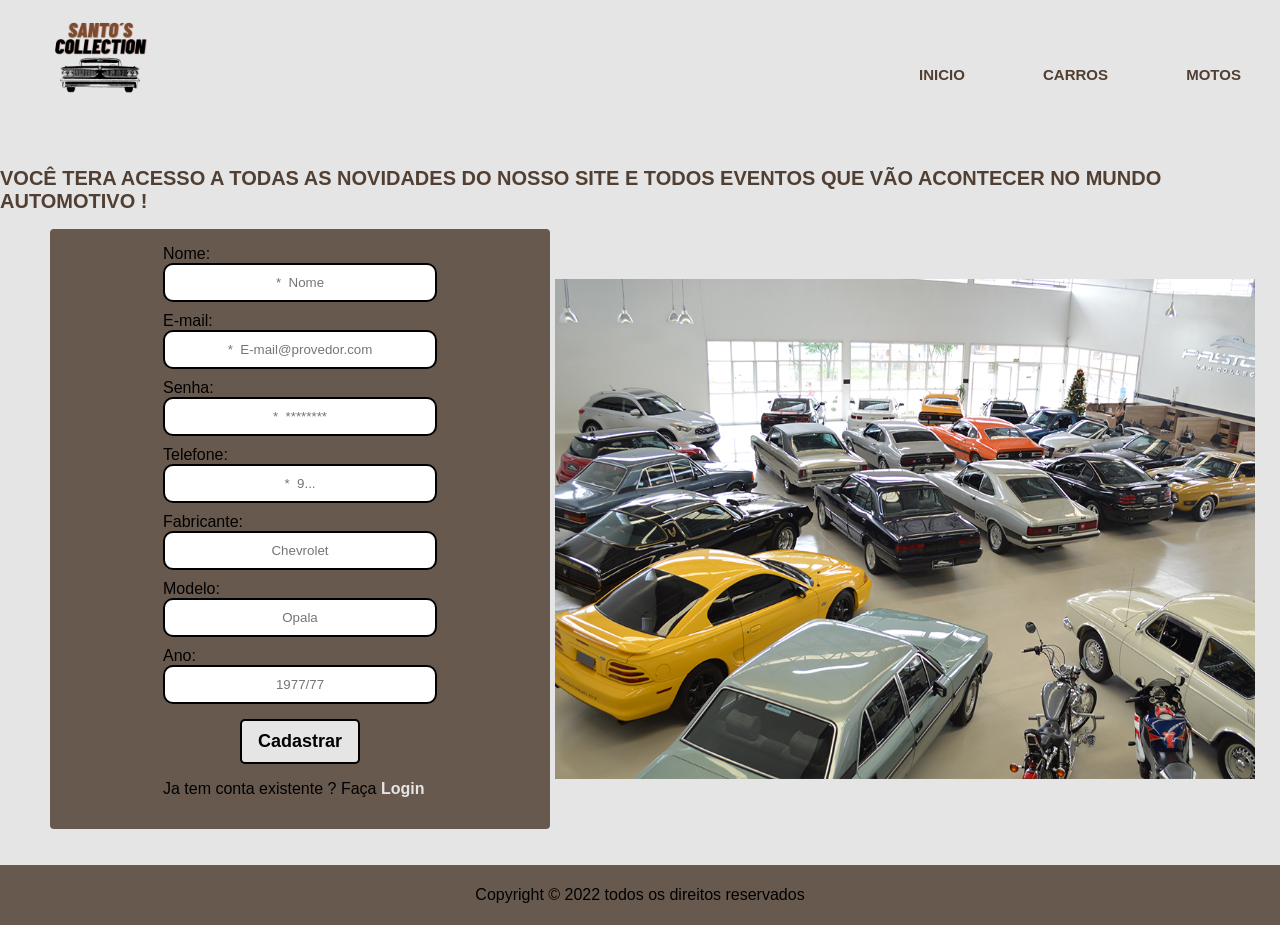
<file: public/cadastro.html>
<!DOCTYPE html>
<html lang="pt-br">
<head>
    <meta charset="UTF-8">
    <meta http-equiv="X-UA-Compatible" content="IE=edge">
    <meta name="viewport" content="width=device-width, initial-scale=1.0">
    <link rel="stylesheet" href="cadastro.css">
    <title>Santo´s Car | Cadastro</title>
</head>
<body>
        
    <div class="header">
        <div class="container">
            <img  class="logo" src="LOGOS/1.png" alt="">
            <ul class="navbar">
                <li><b><a href="index.html">INICIO</a></li></b>
                <li><b><a href="carros.html">CARROS</a></li></b>
                <li><b><a href="motos.html">MOTOS</a></li></b>
            </ul>
        </div>
    </div>

    <div class="banner ">

        <h2>VOCÊ TERA ACESSO A TODAS AS NOVIDADES DO NOSSO SITE E TODOS EVENTOS QUE VÃO ACONTECER NO MUNDO AUTOMOTIVO !</h2>
<img class="img" src="img._curiosidade.jpg" alt="">

        <div class="container">
            <div class="card">
                <div class="formulario">

                    <span class="tipo_campo">Nome:</span>
                    <input class="input"  type="text" placeholder="*  Nome" id="nome_input" >

                    <span class="tipo_campo">E-mail:</span>
                    <input class="input"  type="text" placeholder="*  E-mail@provedor.com" id="email_input" >

                    <span class="tipo_campo">Senha:</span>
                    <input class="input"  type="password" placeholder="*  ********" id="senha_input" >

                    <span class="tipo_campo">Telefone:</span>
                    <input class="input"  type="text" placeholder="*  9..." id="telefone_input" >

                    <span class="tipo_campo">Fabricante:</span>
                    <input class="input"  type="text" placeholder="Chevrolet" id="fabricante_input" >

                    <span class="tipo_campo">Modelo:</span>
                    <input class="input"  type="text" placeholder="Opala" id="modelo_input" >

                    <span class="tipo_campo">Ano:</span>
                    <input class="input"  type="text" placeholder="1977/77" id="ano_input" >

                    <button class="botao" onclick= "cadastrar()" >Cadastrar</button>
                    
                    <p> Ja tem conta existente ? Faça <a href="login.html"><b>Login</b></a></p>
                    
                </div>
            </div>
        </div>
    </div>

    <br>
    <br>

    <div>
        <footer class="footer">
            Copyright © 2022 todos os direitos reservados
        </footer>
    </div>

</body>
</html>

<script>
    function cadastrar() {
       // aguardar();

        //Recupere o valor da nova input pelo nome do id
        // Agora vá para o método fetch logo abaixo
        var nomeVar = nome_input.value;
        var emailVar = email_input.value;
        var senhaVar = senha_input.value;
        var telefoneVar = telefone_input.value;
        var fabricanteVar = fabricante_input.value;
        var modeloVar = modelo_input.value;
        var anoVar = ano_input.value

        if (nomeVar == "" || emailVar == "" || senhaVar == "" || telefoneVar== "") {
            //cardErro.style.display = "block"
            alert("Campos com (*) São Obrigatorios");

           // finalizarAguardar();
            return false;
        }
        if (fabricanteVar == "" || modeloVar == "" || anoVar == "" ) {
            //cardErro.style.display = "block"
            alert("Se não tiver carro, digite ''Não tenho carro''");

           // finalizarAguardar();
            return false;
        }
        else {
        }

        // Enviando o valor da nova input
        fetch("/usuarios/cadastrar", {
            method: "POST",
            headers: {
                "Content-Type": "application/json"
            },
            body: JSON.stringify({
                // crie um atributo que recebe o valor recuperado aqui
                // Agora vá para o arquivo routes/usuario.js
                nomeServer: nomeVar,
                emailServer: emailVar,
                senhaServer: senhaVar,
                telefoneServer: telefoneVar,
                fabricanteServer: fabricanteVar,
                modeloServer: modeloVar,
                anoServer: anoVar,
            })
        }).then(function (resposta) {

            console.log("resposta: ", resposta);

            if (resposta.ok) {
               // cardErro.style.display = "block";

               // mensagem_erro.innerHTML = "Cadastro realizado com sucesso! Redirecionando para tela de Login...";

                setTimeout(() => {
                    window.location = "./login.html";
                }, "2000")
                
               // limparFormulario();
               // finalizarAguardar();
            } else {
                throw ("Houve um erro ao tentar realizar o cadastro!");
            }
        }).catch(function (resposta) {
            console.log(`#ERRO: ${resposta}`);
        });

        return false;
    }

</script>
</file>
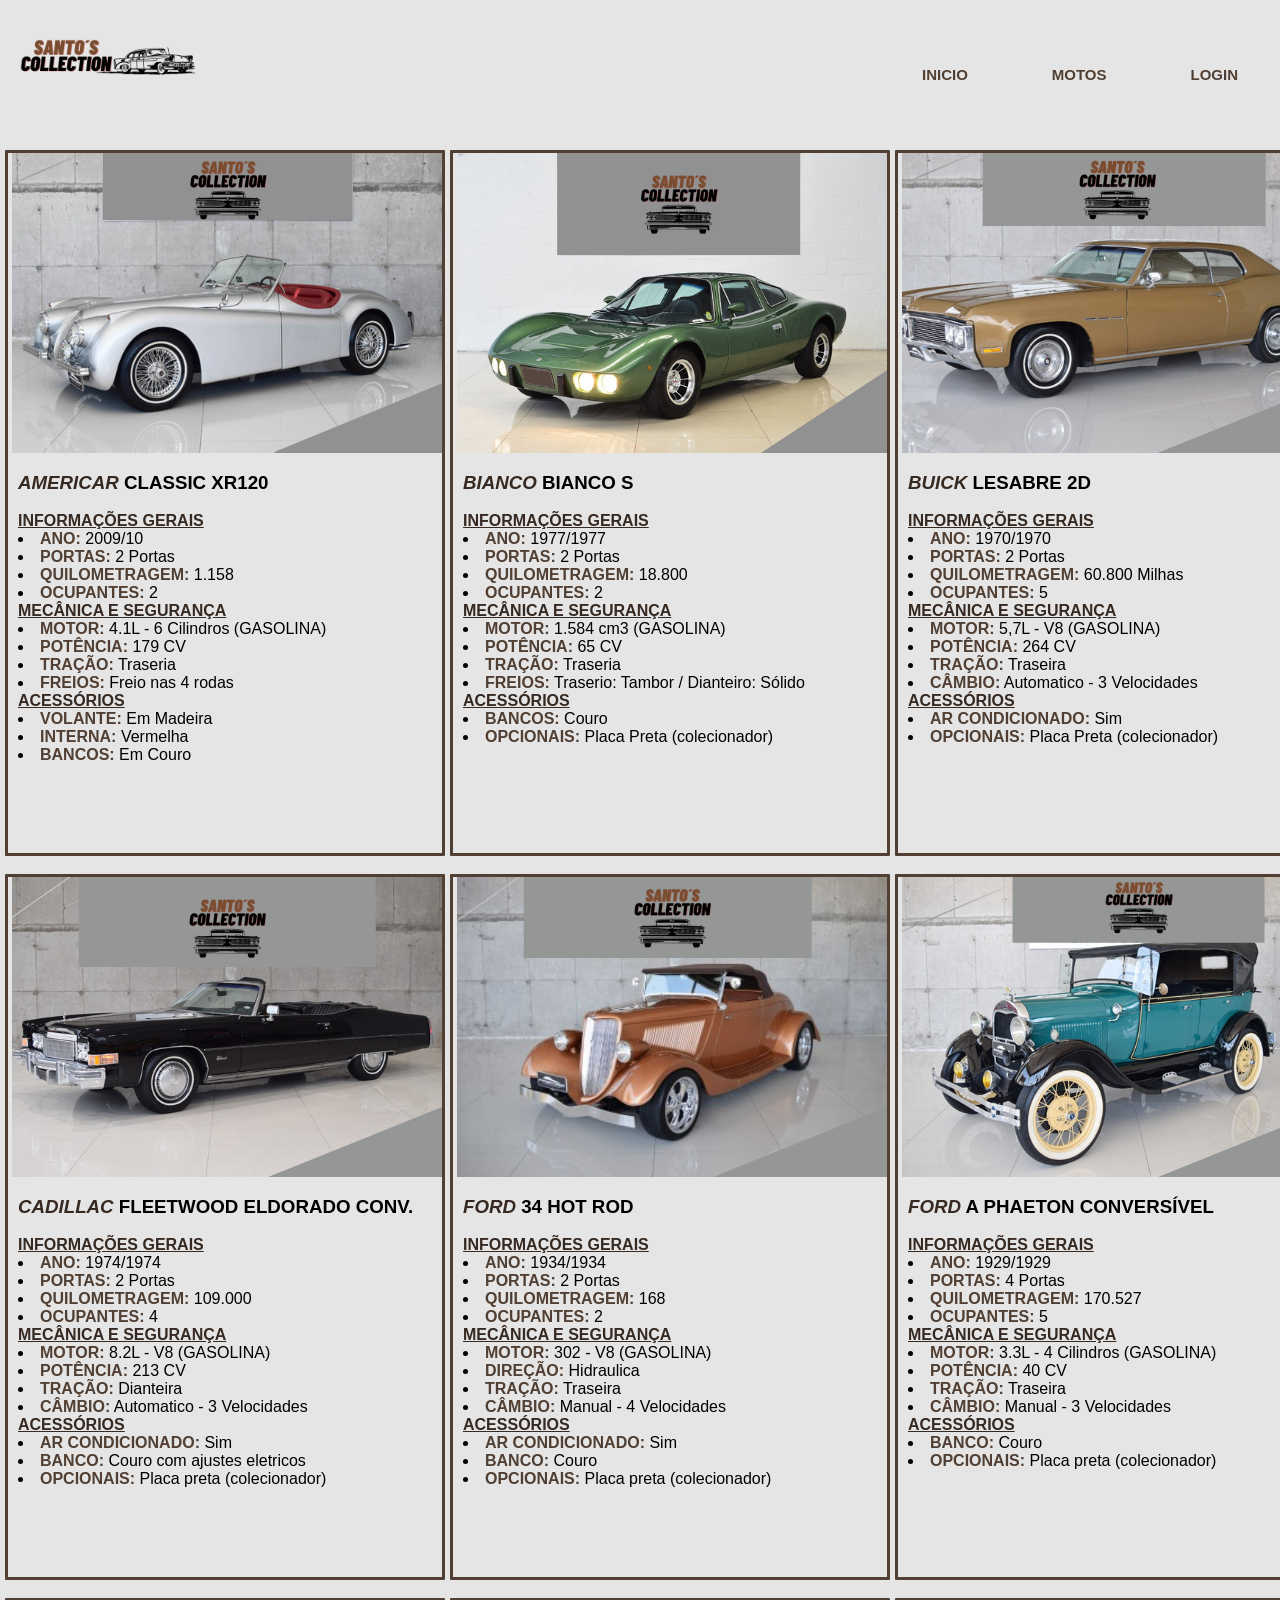
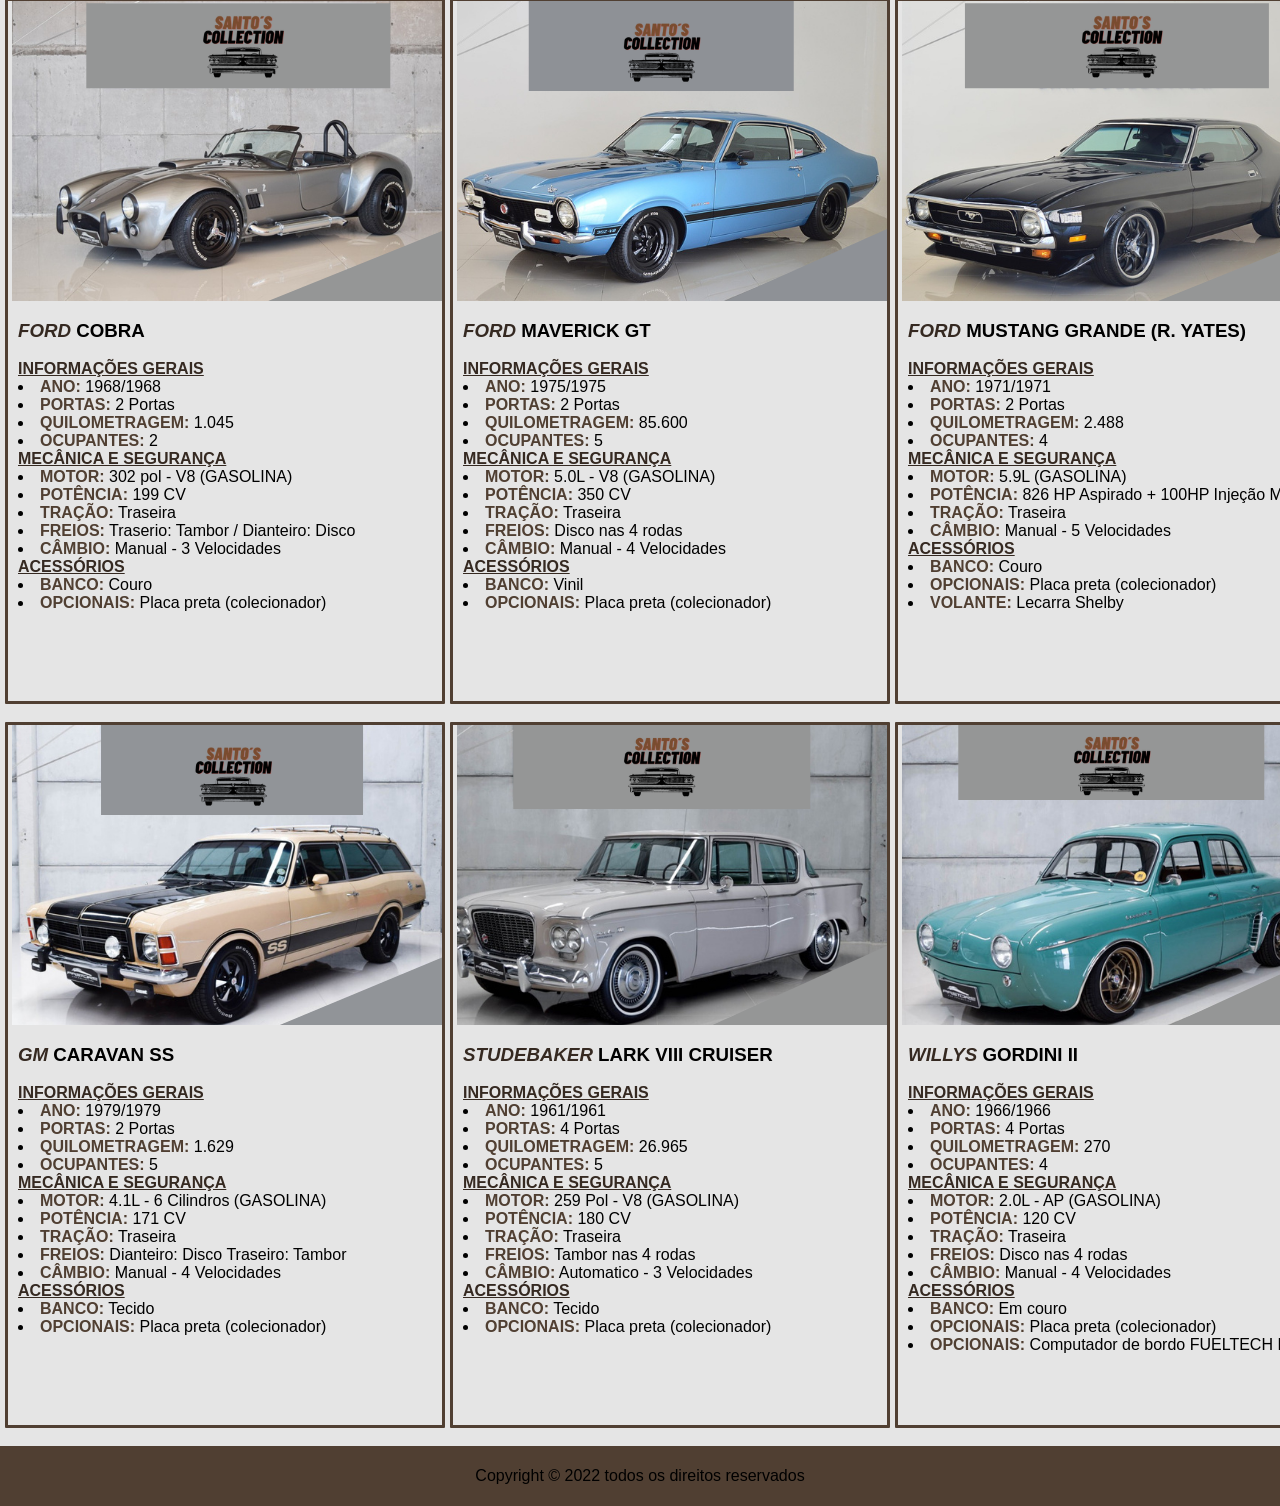
<file: public/carros.html>
<!DOCTYPE html>
<html lang="pt-br">
<head>
    <meta charset="UTF-8">
    <meta http-equiv="X-UA-Compatible" content="IE=edge">
    <meta name="viewport" content="width=device-width, initial-scale=1.0">
    <link rel="stylesheet" href="carros.css">
    <title>Santo´s Car | Carros</title>
</head>
<body>
        
    <div class="header">
        <div class="container">
            <img  class="logo" src="LOGOS/3.png" alt="">
            <ul class="navbar">
                <li><b><a href="index.html">INICIO</a></b></li>
                <li><b><a href="motos.html">MOTOS</a></b></li>
                <li><b><a href="login.html">LOGIN</a></b></li>
            </ul>
        </div>
    </div>

    <div id="carros">
        <div class="carro1" >
            <img  class="slides" src="carros/AMERICAR CLASSIC XK120/1.png" alt="">
            <img  class="slides" src="carros/AMERICAR CLASSIC XK120/2.png" alt="">
            <img  class="slides" src="carros/AMERICAR CLASSIC XK120/3.png" alt="">
            <img  class="slides" src="carros/AMERICAR CLASSIC XK120/4.png" alt="">
            <img  class="slides" src="carros/AMERICAR CLASSIC XK120/5.png" alt="">
            <img  class="slides" src="carros/AMERICAR CLASSIC XK120/6.png" alt="">
            <img  class="slides" src="carros/AMERICAR CLASSIC XK120/7.png" alt="">
            <img  class="slides" src="carros/AMERICAR CLASSIC XK120/8.png" alt="">   
            <h3><b><i>AMERICAR</i> CLASSIC XR120</b></h3>
            <div class="texto">
                <b><u>INFORMAÇÕES GERAIS</u></b>
                <li><b>ANO:</b>   2009/10</li>
                <li><b>PORTAS:</b>   2 Portas</li>
                <li><b>QUILOMETRAGEM:</b>  1.158</li>
                <li><b>OCUPANTES:</b>  2</li>
                <b><u>MECÂNICA E SEGURANÇA</u></b>
                <li><b>MOTOR:</b> 4.1L - 6 Cilindros (GASOLINA)</li>
                <li><b>POTÊNCIA:</b> 179 CV</li>
                <li><b>TRAÇÃO:</b> Traseria</li>
                <li><b>FREIOS:</b> Freio nas 4 rodas </li>
                <b><u>ACESSÓRIOS</u></b>
                <li><b>VOLANTE:</b> Em Madeira</li>
                <li><b>INTERNA:</b> Vermelha</li>
                <li><b>BANCOS:</b> Em Couro</li>
            </div>
        </div>

         <div class="carro2" >
            <img  class="slides1" src="carros/BIANCO BIANCO S/1.png" alt="">
            <img  class="slides1" src="carros/BIANCO BIANCO S/2.png" alt="">
            <img  class="slides1" src="carros/BIANCO BIANCO S/3.png" alt="">
            <img  class="slides1" src="carros/BIANCO BIANCO S/4.png" alt="">
            <img  class="slides1" src="carros/BIANCO BIANCO S/5.png" alt="">
            <img  class="slides1" src="carros/BIANCO BIANCO S/6.png" alt="">
            <img  class="slides1" src="carros/BIANCO BIANCO S/7.png" alt="">
            <img  class="slides1" src="carros/BIANCO BIANCO S/8.png" alt="">
            <h3><b><i>BIANCO</i> BIANCO S</b></h3>
            <div class="texto">
                <b><u>INFORMAÇÕES GERAIS</u></b>
                <li><b>ANO:</b> 1977/1977</li>
                <li><b>PORTAS:</b> 2 Portas</li>
                <li><b>QUILOMETRAGEM:</b> 18.800</li>
                <li><b>OCUPANTES:</b> 2</li>
                <b><u>MECÂNICA E SEGURANÇA</u></b>
                <li><b>MOTOR:</b>  1.584 cm3 (GASOLINA)</li>
                <li><b>POTÊNCIA:</b>  65 CV</li>
                <li><b>TRAÇÃO:</b> Traseria </li>
                <li><b>FREIOS:</b> Traserio: Tambor / Dianteiro: Sólido </li>
                <b><u>ACESSÓRIOS</u></b>
                <li><b>BANCOS:</b> Couro</li>
                <li><b>OPCIONAIS:</b> Placa Preta (colecionador)</li>
            </div>
        </div>

        <div class="carro3" >
            <img class="slides2" src="carros/BUICK LESABRE 2D/1.png" alt="">
            <img class="slides2" src="carros/BUICK LESABRE 2D/2.png" alt="">
            <img class="slides2" src="carros/BUICK LESABRE 2D/3.png" alt="">
            <img class="slides2" src="carros/BUICK LESABRE 2D/4.png" alt="">
            <img class="slides2" src="carros/BUICK LESABRE 2D/5.png" alt="">
            <img class="slides2" src="carros/BUICK LESABRE 2D/6.png" alt="">
            <img class="slides2" src="carros/BUICK LESABRE 2D/7.png" alt="">
            <img class="slides2" src="carros/BUICK LESABRE 2D/8.png" alt="">
            <h3><b><i>BUICK</i> LESABRE 2D</b></h3>
            <div class="texto">
                <b><u>INFORMAÇÕES GERAIS</u></b>
                <li><b>ANO:</b> 1970/1970</li>
                <li><b>PORTAS:</b> 2 Portas</li>
                <li><b>QUILOMETRAGEM:</b> 60.800 Milhas</li>
                <li><b>OCUPANTES:</b> 5</li>
                <b><u>MECÂNICA E SEGURANÇA</u></b>
                <li><b>MOTOR:</b> 5,7L - V8 (GASOLINA)</li>
                <li><b> POTÊNCIA:</b> 264 CV </li>
                <li><b>TRAÇÃO:</b> Traseira </li>
                <li><b>CÂMBIO:</b> Automatico - 3 Velocidades </li>
                <b><u>ACESSÓRIOS</u></b>
                <li><b>AR CONDICIONADO:</b> Sim</li>
                <li><b>OPCIONAIS:</b> Placa Preta (colecionador)</li>
            </div>
        </div> 
    </div>

    <br>

    <div id="carros" >
    
        <div class="carro4" >
            <img class="slides3" src="carros/CADILLAC FLEETWOOD ELDORADO CONV/1.png" alt="">
            <img class="slides3" src="carros/CADILLAC FLEETWOOD ELDORADO CONV/2.png" alt="">  
            <img class="slides3" src="carros/CADILLAC FLEETWOOD ELDORADO CONV/3.png" alt="">    
            <img class="slides3" src="carros/CADILLAC FLEETWOOD ELDORADO CONV/4.png" alt="">  
            <img class="slides3" src="carros/CADILLAC FLEETWOOD ELDORADO CONV/5.png" alt="">  
            <img class="slides3" src="carros/CADILLAC FLEETWOOD ELDORADO CONV/6.png" alt="">  
            <img class="slides3" src="carros/CADILLAC FLEETWOOD ELDORADO CONV/7.png" alt="">  
            <img class="slides3" src="carros/CADILLAC FLEETWOOD ELDORADO CONV/8.png" alt="">
            <h3><b><i>CADILLAC</i> FLEETWOOD ELDORADO CONV.</b></h3>
            <div class="texto">
                <b><u>INFORMAÇÕES GERAIS</u></b>
                <li><b>ANO:</b> 1974/1974</li>
                <li><b>PORTAS:</b> 2 Portas</li>
                <li><b>QUILOMETRAGEM:</b> 109.000</li>
                <li><b>OCUPANTES:</b> 4</li>
                <b><u>MECÂNICA E SEGURANÇA</u></b>
                <li><b>MOTOR:</b> 8.2L - V8 (GASOLINA)</li>
                <li><b>POTÊNCIA:</b> 213 CV</li>
                <li><b>TRAÇÃO:</b> Dianteira</li>
                <li><b>CÂMBIO:</b> Automatico - 3 Velocidades</li>
                <b><u>ACESSÓRIOS</u></b>
                <li><b>AR CONDICIONADO:</b> Sim</li>
                <li><b>BANCO:</b> Couro com ajustes eletricos</li>
                <li><b>OPCIONAIS:</b> Placa preta (colecionador)</li>
            </div>
        </div>
    
        <div class="carro5" >
            <img class="slides4" src="carros/FORD 34 HOT ROD/1.png" alt="">
            <img class="slides4" src="carros/FORD 34 HOT ROD/2.png" alt="">
            <img class="slides4" src="carros/FORD 34 HOT ROD/3.png" alt="">
            <img class="slides4" src="carros/FORD 34 HOT ROD/4.png" alt="">
            <img class="slides4" src="carros/FORD 34 HOT ROD/5.png" alt="">
            <img class="slides4" src="carros/FORD 34 HOT ROD/6.png" alt="">
            <img class="slides4" src="carros/FORD 34 HOT ROD/7.png" alt="">
            <img class="slides4" src="carros/FORD 34 HOT ROD/8.png" alt="">
            <h3><b><i>FORD</i> 34 HOT ROD</b></h3>
            <div class="texto">
                <b><u>INFORMAÇÕES GERAIS</u></b>
                <li><b>ANO:</b> 1934/1934</li>
                <li><b>PORTAS:</b> 2 Portas</li>
                <li><b>QUILOMETRAGEM:</b> 168</li>
                <li><b>OCUPANTES:</b> 2</li>
                <b><u>MECÂNICA E SEGURANÇA</u></b>
                <li><b>MOTOR:</b> 302 - V8 (GASOLINA)</li>
                <li><b>DIREÇÃO:</b> Hidraulica</li>
                <li><b>TRAÇÃO:</b> Traseira</li>
                <li><b>CÂMBIO:</b> Manual - 4 Velocidades</li>
                <b><u>ACESSÓRIOS</u></b>
                <li><b>AR CONDICIONADO:</b> Sim</li>
                <li><b>BANCO:</b> Couro</li>
                <li><b>OPCIONAIS:</b> Placa preta (colecionador)</li>
            </div>
        </div>

        <div class="carro6" >
            <img class="slides5" src="carros/FORD A PHAETON CONVERSÍVEL/1.png" alt="">
            <img class="slides5" src="carros/FORD A PHAETON CONVERSÍVEL/2.png" alt="">
            <img class="slides5" src="carros/FORD A PHAETON CONVERSÍVEL/3.png" alt="">
            <img class="slides5" src="carros/FORD A PHAETON CONVERSÍVEL/4.png" alt="">
            <img class="slides5" src="carros/FORD A PHAETON CONVERSÍVEL/5.png" alt="">
            <img class="slides5" src="carros/FORD A PHAETON CONVERSÍVEL/6.png" alt="">
            <img class="slides5" src="carros/FORD A PHAETON CONVERSÍVEL/7.png" alt="">
            <img class="slides5" src="carros/FORD A PHAETON CONVERSÍVEL/8.png" alt="">
            <h3><b><i>FORD</i> A PHAETON CONVERSÍVEL</b></h3>
            <div class="texto">
                <b><u>INFORMAÇÕES GERAIS</u></b>
                <li><b>ANO:</b> 1929/1929</li>
                <li><b>PORTAS:</b> 4 Portas</li>
                <li><b>QUILOMETRAGEM:</b> 170.527</li>
                <li><b>OCUPANTES:</b> 5</li>
                <b><u>MECÂNICA E SEGURANÇA</u></b>
                <li><b>MOTOR:</b> 3.3L - 4 Cilindros (GASOLINA)</li>
                <li><b>POTÊNCIA:</b> 40 CV</li>
                <li><b>TRAÇÃO:</b> Traseira</li>
                <li><b>CÂMBIO:</b> Manual - 3 Velocidades</li>
                <b><u>ACESSÓRIOS</u></b>
                <li><b>BANCO:</b> Couro</li>
                <li><b>OPCIONAIS:</b> Placa preta (colecionador)</li>
            </div>
        </div>
    </div>

    <br>

    <div id="carros" >
        
        <div class="carro7" >
            <img class="slides6" src="carros/FORD COBRA/1.png" alt="">
            <img class="slides6" src="carros/FORD COBRA/2.png" alt="">
            <img class="slides6" src="carros/FORD COBRA/3.png" alt="">
            <img class="slides6" src="carros/FORD COBRA/4.png" alt="">
            <img class="slides6" src="carros/FORD COBRA/5.png" alt="">
            <img class="slides6" src="carros/FORD COBRA/6.png" alt="">
            <img class="slides6" src="carros/FORD COBRA/7.png" alt="">
            <img class="slides6" src="carros/FORD COBRA/8.png" alt="">
            <h3><b><i>FORD</i> COBRA</b></h3>
            <div class="texto">
                <b><u>INFORMAÇÕES GERAIS</u></b>
                <li><b>ANO:</b> 1968/1968</li>
                <li><b>PORTAS:</b> 2 Portas</li>
                <li><b>QUILOMETRAGEM:</b> 1.045</li>
                <li><b>OCUPANTES:</b> 2 </li>
                <b><u>MECÂNICA E SEGURANÇA</u></b>
                <li><b>MOTOR:</b> 302 pol - V8 (GASOLINA)</li>
                <li><b>POTÊNCIA:</b> 199 CV</li>
                <li><b>TRAÇÃO:</b> Traseira</li>
                <li><b>FREIOS:</b> Traserio: Tambor / Dianteiro: Disco </li>
                <li><b>CÂMBIO:</b> Manual - 3 Velocidades</li>
                <b><u>ACESSÓRIOS</u></b>
                <li><b>BANCO:</b> Couro</li>
                <li><b>OPCIONAIS:</b> Placa preta (colecionador)</li>
            </div>
        </div>

        <div class="carro8" >
            <img class="slides7" src="carros/FORD MAVERICK GT/1.png" alt="">
            <img class="slides7" src="carros/FORD MAVERICK GT/2.png" alt="">
            <img class="slides7" src="carros/FORD MAVERICK GT/3.png" alt="">
            <img class="slides7" src="carros/FORD MAVERICK GT/4.png" alt="">
            <img class="slides7" src="carros/FORD MAVERICK GT/5.png" alt="">
            <img class="slides7" src="carros/FORD MAVERICK GT/6.png" alt="">
            <img class="slides7" src="carros/FORD MAVERICK GT/7.png" alt="">
            <img class="slides7" src="carros/FORD MAVERICK GT/8.png" alt="">
            <h3><b><i>FORD</i> MAVERICK GT</b></h3>
            <div class="texto">
                <b><u>INFORMAÇÕES GERAIS</u></b>
                <li><b>ANO:</b> 1975/1975</li>
                <li><b>PORTAS:</b> 2 Portas</li>
                <li><b>QUILOMETRAGEM:</b> 85.600</li>
                <li><b>OCUPANTES:</b> 5 </li>
                <b><u>MECÂNICA E SEGURANÇA</u></b>
                <li><b>MOTOR:</b> 5.0L - V8 (GASOLINA)</li>
                <li><b>POTÊNCIA:</b> 350 CV</li>
                <li><b>TRAÇÃO:</b> Traseira</li>
                <li><b>FREIOS:</b> Disco nas 4 rodas </li>
                <li><b>CÂMBIO:</b> Manual - 4 Velocidades</li>
                <b><u>ACESSÓRIOS</u></b>
                <li><b>BANCO:</b> Vinil</li>
                <li><b>OPCIONAIS:</b> Placa preta (colecionador)</li>
            </div>
        </div>

        <div class="carro9" >
            <img class="slides8" src="carros/FORD MUSTANG GRANDE (R. YATES)/1.png" alt="">
            <img class="slides8" src="carros/FORD MUSTANG GRANDE (R. YATES)/2.png" alt="">
            <img class="slides8" src="carros/FORD MUSTANG GRANDE (R. YATES)/3.png" alt="">
            <img class="slides8" src="carros/FORD MUSTANG GRANDE (R. YATES)/4.png" alt="">
            <img class="slides8" src="carros/FORD MUSTANG GRANDE (R. YATES)/5.png" alt="">
            <img class="slides8" src="carros/FORD MUSTANG GRANDE (R. YATES)/6.png" alt="">
            <img class="slides8" src="carros/FORD MUSTANG GRANDE (R. YATES)/7.png" alt="">
            <img class="slides8" src="carros/FORD MUSTANG GRANDE (R. YATES)/8.png" alt="">
            <h3><b><i>FORD</i> MUSTANG GRANDE (R. YATES)</b></h3>
            <div class="texto">
                <b><u>INFORMAÇÕES GERAIS</u></b>
                <li><b>ANO:</b> 1971/1971</li>
                <li><b>PORTAS:</b> 2 Portas</li>
                <li><b>QUILOMETRAGEM:</b> 2.488</li>
                <li><b>OCUPANTES:</b> 4 </li>
                <b><u>MECÂNICA E SEGURANÇA</u></b>
                <li><b>MOTOR:</b> 5.9L (GASOLINA)</li>
                <li><b>POTÊNCIA:</b> 826 HP Aspirado + 100HP Injeção Metanol</li>
                <li><b>TRAÇÃO:</b> Traseira</li>
                <li><b>CÂMBIO:</b> Manual - 5 Velocidades</li>
                <b><u>ACESSÓRIOS</u></b>
                <li><b>BANCO:</b> Couro</li>
                <li><b>OPCIONAIS:</b> Placa preta (colecionador)</li>
                <li><b>VOLANTE:</b> Lecarra Shelby</li>
            </div>
        </div>
    </div>

    <br>

    <div id="carros" >
        
        <div class="carro10" >
            <img class="slides9" src="carros/GM CARAVAN SS/1.png" alt="">
            <img class="slides9" src="carros/GM CARAVAN SS/2.png" alt="">
            <img class="slides9" src="carros/GM CARAVAN SS/3.png" alt="">
            <img class="slides9" src="carros/GM CARAVAN SS/4.png" alt="">
            <img class="slides9" src="carros/GM CARAVAN SS/5.png" alt="">
            <img class="slides9" src="carros/GM CARAVAN SS/6.png" alt="">
            <img class="slides9" src="carros/GM CARAVAN SS/7.png" alt="">
            <img class="slides9" src="carros/GM CARAVAN SS/8.png" alt="">
            <h3><b><i>GM</i> CARAVAN SS</b></h3>
            <div class="texto">
                <b><u>INFORMAÇÕES GERAIS</u></b>
                <li><b>ANO:</b> 1979/1979</li>
                <li><b>PORTAS:</b> 2 Portas</li>
                <li><b>QUILOMETRAGEM:</b> 1.629</li>
                <li><b>OCUPANTES:</b> 5 </li>
                <b><u>MECÂNICA E SEGURANÇA</u></b>
                <li><b>MOTOR:</b> 4.1L - 6 Cilindros (GASOLINA)</li>
                <li><b>POTÊNCIA:</b> 171 CV</li>
                <li><b>TRAÇÃO:</b> Traseira</li>
                <li><b>FREIOS:</b> Dianteiro: Disco Traseiro: Tambor </li>
                <li><b>CÂMBIO:</b> Manual - 4 Velocidades</li>
                <b><u>ACESSÓRIOS</u></b>
                <li><b>BANCO:</b> Tecido</li>
                <li><b>OPCIONAIS:</b> Placa preta (colecionador)</li>
            </div>
        </div>

        <div class="carro11" >
            <img class="slides10" src="carros/STUDEBAKER LARK VIII CRUISER/1.png" alt="">
            <img class="slides10" src="carros/STUDEBAKER LARK VIII CRUISER/2.png" alt="">
            <img class="slides10" src="carros/STUDEBAKER LARK VIII CRUISER/3.png" alt="">
            <img class="slides10" src="carros/STUDEBAKER LARK VIII CRUISER/4.png" alt="">
            <img class="slides10" src="carros/STUDEBAKER LARK VIII CRUISER/5.png" alt="">
            <img class="slides10" src="carros/STUDEBAKER LARK VIII CRUISER/6.png" alt="">
            <img class="slides10" src="carros/STUDEBAKER LARK VIII CRUISER/7.png" alt="">
            <img class="slides10" src="carros/STUDEBAKER LARK VIII CRUISER/8.png" alt="">
            <h3><b><i>STUDEBAKER</i> LARK VIII CRUISER</b></h3>
            <div class="texto">
                <b><u>INFORMAÇÕES GERAIS</u></b>
                <li><b>ANO:</b> 1961/1961</li>
                <li><b>PORTAS:</b> 4 Portas</li>
                <li><b>QUILOMETRAGEM:</b> 26.965</li>
                <li><b>OCUPANTES:</b> 5 </li>
                <b><u>MECÂNICA E SEGURANÇA</u></b>
                <li><b>MOTOR:</b> 259 Pol - V8 (GASOLINA)</li>
                <li><b>POTÊNCIA:</b> 180 CV</li>
                <li><b>TRAÇÃO:</b> Traseira</li>
                <li><b>FREIOS:</b> Tambor nas 4 rodas </li>
                <li><b>CÂMBIO:</b> Automatico - 3 Velocidades</li>
                <b><u>ACESSÓRIOS</u></b>
                <li><b>BANCO:</b> Tecido</li>
                <li><b>OPCIONAIS:</b> Placa preta (colecionador)</li>
            </div>
        </div>

        <div class="carro12" >
            <img class="slides11" src="carros/WILLYS GORDINI II/1.png" alt="">
            <img class="slides11" src="carros/WILLYS GORDINI II/2.png" alt="">
            <img class="slides11" src="carros/WILLYS GORDINI II/3.png" alt="">
            <img class="slides11" src="carros/WILLYS GORDINI II/4.png" alt="">
            <img class="slides11" src="carros/WILLYS GORDINI II/5.png" alt="">
            <img class="slides11" src="carros/WILLYS GORDINI II/6.png" alt="">
            <img class="slides11" src="carros/WILLYS GORDINI II/7.png" alt="">
            <img class="slides11" src="carros/WILLYS GORDINI II/8.png" alt="">
            <h3><b><i>WILLYS</i> GORDINI II</b></h3>
            <div class="texto">
                <b><u>INFORMAÇÕES GERAIS</u></b>
                <li><b>ANO:</b> 1966/1966</li>
                <li><b>PORTAS:</b> 4 Portas</li>
                <li><b>QUILOMETRAGEM:</b> 270</li>
                <li><b>OCUPANTES:</b> 4 </li>
                <b><u>MECÂNICA E SEGURANÇA</u></b>
                <li><b>MOTOR:</b> 2.0L - AP (GASOLINA)</li>
                <li><b>POTÊNCIA:</b> 120 CV</li>
                <li><b>TRAÇÃO:</b> Traseira</li>
                <li><b>FREIOS:</b> Disco nas 4 rodas </li>
                <li><b>CÂMBIO:</b> Manual - 4 Velocidades</li>
                <b><u>ACESSÓRIOS</u></b>
                <li><b>BANCO:</b> Em couro</li>
                <li><b>OPCIONAIS:</b> Placa preta (colecionador)</li>
                <li><b>OPCIONAIS:</b> Computador de bordo FUELTECH FT550</li>
            </div>
        </div>
        
    </div>

    <br>
        
    <footer class="footer">
        Copyright © 2022 todos os direitos reservados
    </footer>

</body>
</html>

 <script>
    var slide = 0;
    var slide1 = 0;
    var slide2 = 0;
    var slide3 = 0;
    var slide4 = 0;
    var slide5 = 0;
    var slide6 = 0;
    var slide7 = 0;
    var slide8 = 0;
    var slide9 = 0;
    var slide10 = 0;
    var slide11 = 0;
    carrosel(), carrosel1(), carrosel2(), carrosel3(), carrosel4(), carrosel5(), carrosel6(), carrosel7(), carrosel8(), carrosel9(), carrosel10(), carrosel11();
    
    function carrosel() {
        var i;
        var x = document.getElementsByClassName("slides");
        for (i = 0; i < x.length; i++) {
           x[i].style.display = "none";  
        }
        slide++;
        if (slide > x.length) {slide = 1}    
        x[slide-1].style.display = "block";  
        setTimeout(carrosel, 2500); 
    }

    function carrosel1() {
        var i;
        var x = document.getElementsByClassName("slides1");
        for (i = 0; i < x.length; i++) {
           x[i].style.display = "none";  
        }
        slide1++;
        if (slide1 > x.length) {slide1 = 1}    
        x[slide1-1].style.display = "block";  
        setTimeout(carrosel1, 2500); 
    }

    function carrosel2() {
        var i;
        var x = document.getElementsByClassName("slides2");
        for (i = 0; i < x.length; i++) {
           x[i].style.display = "none";  
        }
        slide2++;
        if (slide2 > x.length) {slide2 = 1}    
        x[slide2-1].style.display = "block";  
        setTimeout(carrosel2, 2500); 
    }

    function carrosel3() {
        var i;
        var x = document.getElementsByClassName("slides3");
        for (i = 0; i < x.length; i++) {
           x[i].style.display = "none";  
        }
        slide3++;
        if (slide3 > x.length) {slide3 = 1}    
        x[slide3-1].style.display = "block";  
        setTimeout(carrosel3, 2500); 
    }

    function carrosel4() {
        var i;
        var x = document.getElementsByClassName("slides4");
        for (i = 0; i < x.length; i++) {
           x[i].style.display = "none";  
        }
        slide4++;
        if (slide4 > x.length) {slide4 = 1}    
        x[slide4-1].style.display = "block";  
        setTimeout(carrosel4, 2500); 
    }

    function carrosel5() {
        var i;
        var x = document.getElementsByClassName("slides5");
        for (i = 0; i < x.length; i++) {
           x[i].style.display = "none";  
        }
        slide5++;
        if (slide5 > x.length) {slide5 = 1}    
        x[slide5-1].style.display = "block";  
        setTimeout(carrosel5, 2500); 
    }

    function carrosel6() {
        var i;
        var x = document.getElementsByClassName("slides6");
        for (i = 0; i < x.length; i++) {
           x[i].style.display = "none";  
        }
        slide6++;
        if (slide6 > x.length) {slide6 = 1}    
        x[slide6-1].style.display = "block";  
        setTimeout(carrosel6, 2500); 
    }

    function carrosel7() {
        var i;
        var x = document.getElementsByClassName("slides7");
        for (i = 0; i < x.length; i++) {
           x[i].style.display = "none";  
        }
        slide7++;
        if (slide7 > x.length) {slide7 = 1}    
        x[slide7-1].style.display = "block";  
        setTimeout(carrosel7, 2500); 
    }

    function carrosel8() {
        var i;
        var x = document.getElementsByClassName("slides8");
        for (i = 0; i < x.length; i++) {
           x[i].style.display = "none";  
        }
        slide8++;
        if (slide8 > x.length) {slide8 = 1}    
        x[slide8-1].style.display = "block";  
        setTimeout(carrosel8, 2500); 
    }

    function carrosel9() {
        var i;
        var x = document.getElementsByClassName("slides9");
        for (i = 0; i < x.length; i++) {
           x[i].style.display = "none";  
        }
        slide9++;
        if (slide9 > x.length) {slide9 = 1}    
        x[slide9-1].style.display = "block";  
        setTimeout(carrosel9, 2500); 
    }

    function carrosel10() {
        var i;
        var x = document.getElementsByClassName("slides10");
        for (i = 0; i < x.length; i++) {
           x[i].style.display = "none";  
        }
        slide10++;
        if (slide10 > x.length) {slide10 = 1}    
        x[slide10-1].style.display = "block";  
        setTimeout(carrosel10, 2500); 
    }

    function carrosel11() {
        var i;
        var x = document.getElementsByClassName("slides11");
        for (i = 0; i < x.length; i++) {
           x[i].style.display = "none";  
        }
        slide11++;
        if (slide11 > x.length) {slide11 = 1}    
        x[slide11-1].style.display = "block";  
        setTimeout(carrosel11, 2500); 
    }
    </script>
</file>
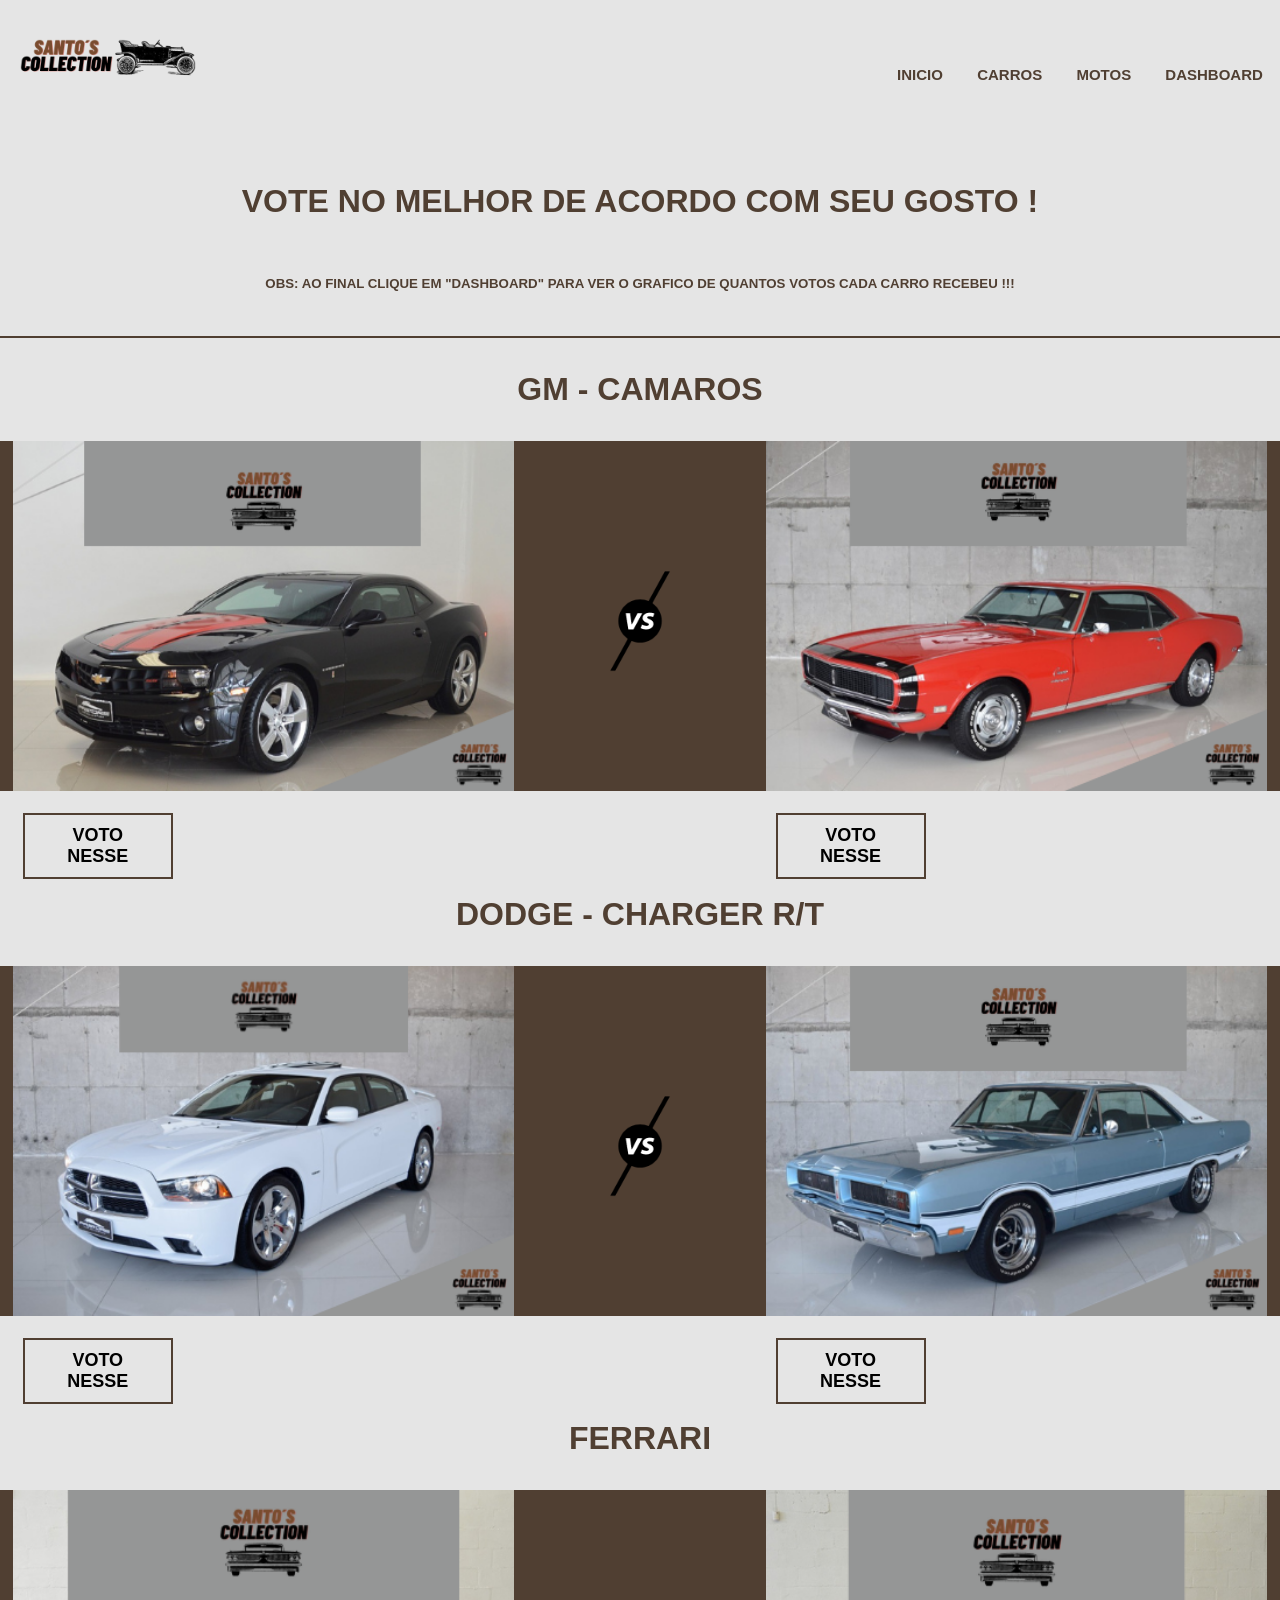
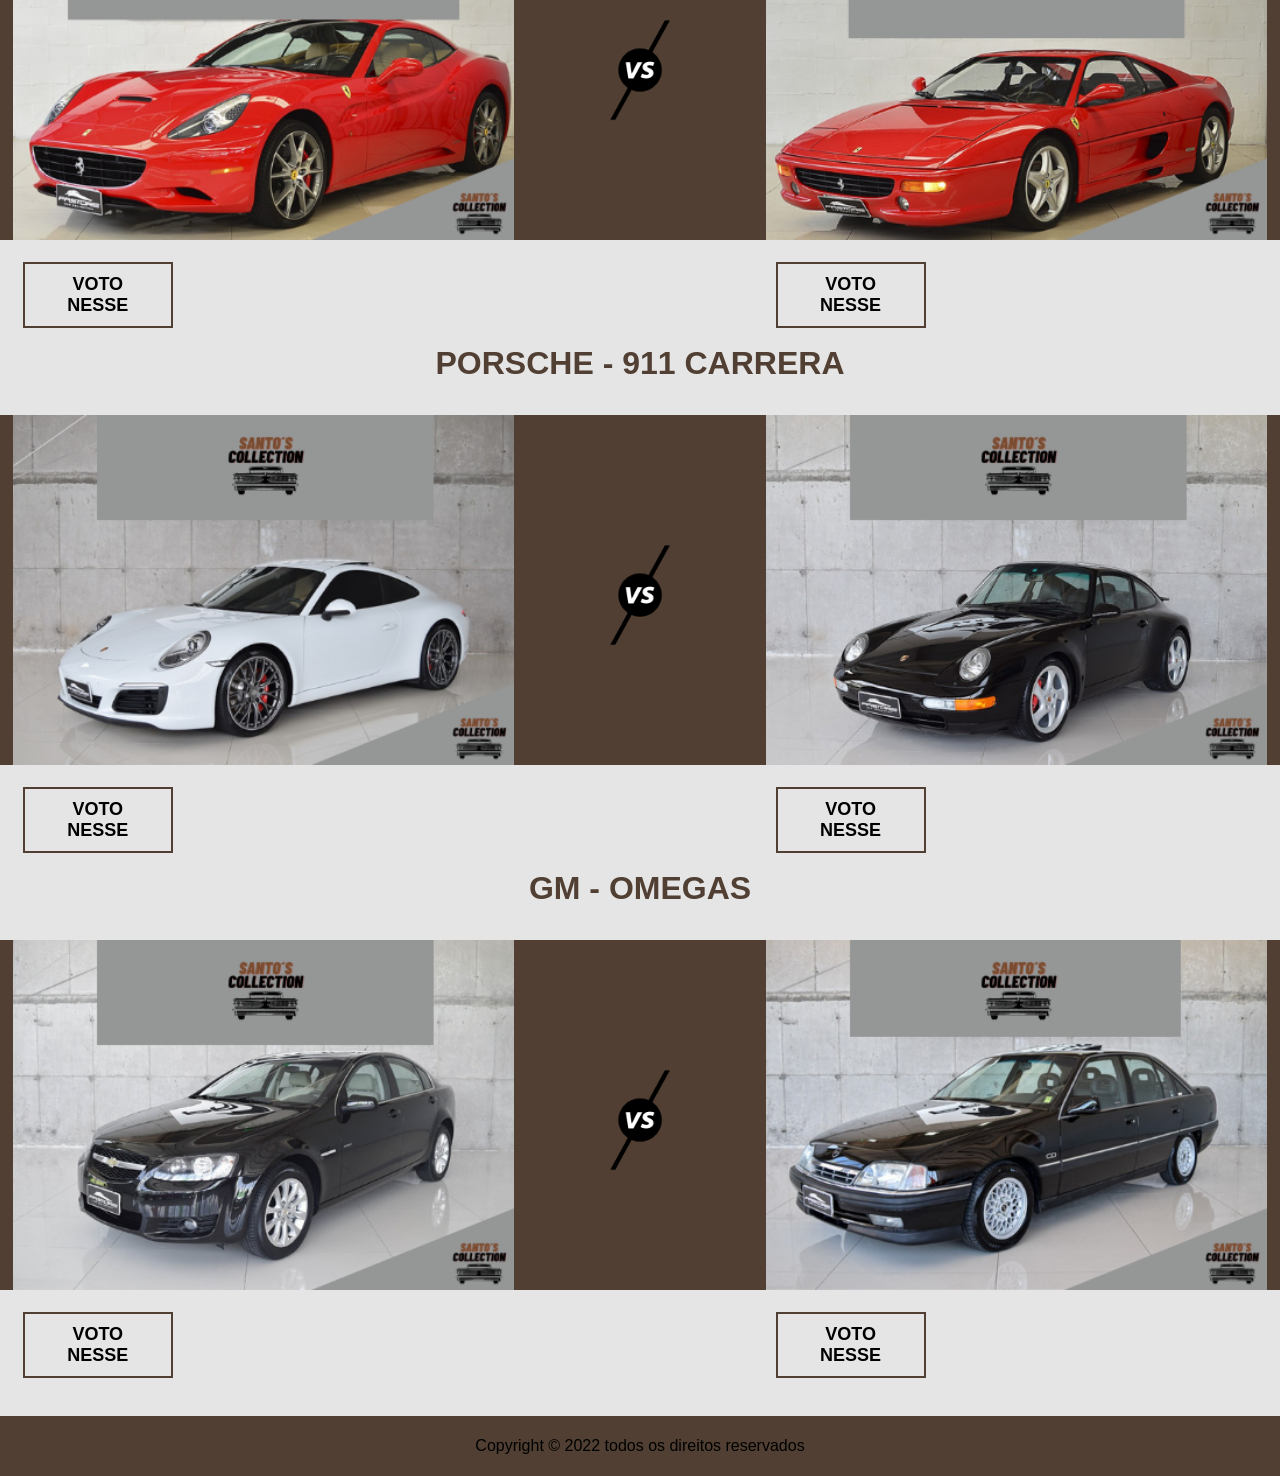
<file: public/duelos.html>
<!DOCTYPE html>
<html lang="pt-br">
<head>
    <meta charset="UTF-8">
    <meta http-equiv="X-UA-Compatible" content="IE=edge">
    <meta name="viewport" content="width=device-width, initial-scale=1.0">
    <link rel="stylesheet" href="duelos.css">
    <title>Santo´s Car | Duelos </title>
</head>
<body>
        
    <div class="header">
        <div class="container">
            <img  class="logo" src="LOGOS/2.png" alt="">
            <ul class="navbar">
                <li><b><a href="index.html">INICIO</a></li></b> 
                <li><b><a href="carros.html">CARROS</a></li></b> 
                <li><b><a href="motos.html">MOTOS</a></li></b> 
                <li><b><a href="#">DASHBOARD</a></li></b> 
            </ul>
        </div>
    </div>

    <h1 class="titulo">VOTE NO MELHOR DE ACORDO COM SEU GOSTO !  <h5 class="titulo" >OBS: AO FINAL CLIQUE EM "DASHBOARD" PARA VER O GRAFICO DE QUANTOS VOTOS CADA CARRO RECEBEU !!!</h5> </h1>

    <div class="linha" ></div>

<h1 class="titulo" >GM - CAMAROS</h1>

    <div class="duelo1" >
        <div class="lado_esquerdo">
            <img class="lado_esquerdo" src="carros/CAMARO/1.png" alt="">
          <br>
          <br>
           <button class="botao" onclick="cadastrar_voto(1)" >VOTO NESSE</button>
        </div>
        <img class="vs" src="vs.png" alt="">
        <div>
            <img class="lado_direito" src="carros/CAMARO/2.png" alt="">
          <br>
          <br>
           <button class="botao" onclick="cadastrar_voto(2)" >VOTO NESSE</button>
        </div>
    </div>   

    <br>
    <br>
    <br>
    <br>

    <h1 class="titulo" >DODGE - CHARGER R/T</h1>

    <div class="duelo1" >
        <div class="lado_esquerdo">
            <img class="lado_esquerdo" src="carros/DODGE CHARGER RT/1.png" alt="">
          <br>
          <br>
           <button class="botao" onclick="cadastrar_voto2(3)" >VOTO NESSE</button>
        </div>
        <img class="vs" src="vs.png" alt="">
        <div>
            <img class="lado_direito" src="carros/DODGE CHARGER RT/2.png" alt="">
          <br>
          <br>
           <button class="botao" onclick="cadastrar_voto2(4)" >VOTO NESSE</button>        
        </div>
    </div>

    <br>
    <br>
    <br>
    <br>

    <h1 class="titulo" >FERRARI</h1>

    <div class="duelo1" >
        <div class="lado_esquerdo">
            <img class="lado_esquerdo" src="carros/FERRARI F355 BERLINETTA - FERRARI CALIFÓRNIA 4.3 V8/1.png" alt="">
          <br>
          <br>
           <button class="botao" onclick="cadastrar_voto3(5)" >VOTO NESSE</button>
        </div>
        <img class="vs" src="vs.png" alt="">
        <div>
            <img class="lado_direito" src="carros/FERRARI F355 BERLINETTA - FERRARI CALIFÓRNIA 4.3 V8/2.png" alt="">
          <br>
          <br>
           <button class="botao" onclick="cadastrar_voto3(6)" >VOTO NESSE</button>
        </div>
    </div>

    <br>
    <br>
    <br>
    <br>

    <h1 class="titulo" >PORSCHE - 911 CARRERA</h1>

    <div class="duelo1" >
        <div class="lado_esquerdo">
            <img class="lado_esquerdo" src="carros/PORSCHE 911 CARRERA S/1.png" alt="">
          <br>
          <br>
           <button class="botao" onclick="cadastrar_voto4(7)" >VOTO NESSE</button>
        </div>
        <img class="vs" src="vs.png" alt="">
        <div>
            <img class="lado_direito" src="carros/PORSCHE 911 CARRERA S/2.png" alt="">
          <br>
          <br>
           <button class="botao" onclick="cadastrar_voto4(8)" >VOTO NESSE</button>
        </div>
    </div>

    <br>
    <br>
    <br>
    <br>

    <h1 class="titulo" >GM - OMEGAS</h1>

    <div class="duelo1" >
        <div class="lado_esquerdo">
            <img class="lado_esquerdo" src="carros/GM OMEGA CD/1.png" alt="">
          <br>
          <br>
           <button class="botao" onclick="cadastrar_voto5(9)" >VOTO NESSE</button>
        </div>
        <img class="vs" src="vs.png" alt="">
        <div>
            <img class="lado_direito" src="carros/GM OMEGA CD/2.png" alt="">
          <br>
          <br>
           <button class="botao" onclick="cadastrar_voto5(10)" >VOTO NESSE</button>
        </div>
    </div>

    <br>
    <br>
    <br>
    <br>
    <br>
    <br>
    <br>
   
    <footer class="footer">
        Copyright © 2022 todos os direitos reservados
    </footer>
    
</body>
</html>

<script>

function cadastrar_voto(voto) {
    var votocarro = voto

    fetch("/usuarios/cadastrar_voto", {
        method: "POST",
        headers: {
            "Content-Type": "application/json"
        },
        body: JSON.stringify({
            // crie um atributo que recebe o valor recuperado aqui
            // Agora vá para o arquivo routes/usuario.js
            votocarroServer: votocarro,
            fk_usuarioServer: sessionStorage.ID_USUARIO
        })
    }).then(function (resposta) {

        console.log("resposta: ", resposta);

        if (resposta.ok) {


            setTimeout(() => {
                window.location = "duelo.html";
            }, "2000")

            alert("Voto Cadastrado com sucesso!")

        } else {
            throw ("Houve um erro ao tentar realizar o cadastro!");
        }
    }).catch(function (resposta) {
        console.log(`#ERRO: ${resposta}`);

    });

    return false;
}

function cadastrar_voto2(voto) {
    var votocarro = voto

    fetch("/usuarios/cadastrar_voto2", {
        method: "POST",
        headers: {
            "Content-Type": "application/json"
        },
        body: JSON.stringify({
            // crie um atributo que recebe o valor recuperado aqui
            // Agora vá para o arquivo routes/usuario.js
            votocarroServer: votocarro,
            fk_usuarioServer: sessionStorage.ID_USUARIO
        })
    }).then(function (resposta) {

        console.log("resposta: ", resposta);

        if (resposta.ok) {


            setTimeout(() => {
                window.location = "duelo.html";
            }, "2000")

            alert("Voto Cadastrado com sucesso!")

        } else {
            throw ("Houve um erro ao tentar realizar o cadastro!");
        }
    }).catch(function (resposta) {
        console.log(`#ERRO: ${resposta}`);

    });

    return false;
}

function cadastrar_voto3(voto) {
    var votocarro = voto

    fetch("/usuarios/cadastrar_voto3", {
        method: "POST",
        headers: {
            "Content-Type": "application/json"
        },
        body: JSON.stringify({
            // crie um atributo que recebe o valor recuperado aqui
            // Agora vá para o arquivo routes/usuario.js
            votocarroServer: votocarro,
            fk_usuarioServer: sessionStorage.ID_USUARIO
        })
    }).then(function (resposta) {

        console.log("resposta: ", resposta);

        if (resposta.ok) {


            setTimeout(() => {
                window.location = "duelo.html";
            }, "2000")

            alert("Voto Cadastrado com sucesso!")

        } else {
            throw ("Houve um erro ao tentar realizar o cadastro!");
        }
    }).catch(function (resposta) {
        console.log(`#ERRO: ${resposta}`);

    });

    return false;
}

function cadastrar_voto4(voto) {
    var votocarro = voto

    fetch("/usuarios/cadastrar_voto4", {
        method: "POST",
        headers: {
            "Content-Type": "application/json"
        },
        body: JSON.stringify({
            // crie um atributo que recebe o valor recuperado aqui
            // Agora vá para o arquivo routes/usuario.js
            votocarroServer: votocarro,
            fk_usuarioServer: sessionStorage.ID_USUARIO
        })
    }).then(function (resposta) {

        console.log("resposta: ", resposta);

        if (resposta.ok) {


            setTimeout(() => {
                window.location = "duelo.html";
            }, "2000")

            alert("Voto Cadastrado com sucesso!")

        } else {
            throw ("Houve um erro ao tentar realizar o cadastro!");
        }
    }).catch(function (resposta) {
        console.log(`#ERRO: ${resposta}`);

    });

    return false;
}

function cadastrar_voto5(voto) {
    var votocarro = voto

    fetch("/usuarios/cadastrar_voto5", {
        method: "POST",
        headers: {
            "Content-Type": "application/json"
        },
        body: JSON.stringify({
            // crie um atributo que recebe o valor recuperado aqui
            // Agora vá para o arquivo routes/usuario.js
            votocarroServer: votocarro,
            fk_usuarioServer: sessionStorage.ID_USUARIO
        })
    }).then(function (resposta) {

        console.log("resposta: ", resposta);

        if (resposta.ok) {


            setTimeout(() => {
                window.location = "dash.html";
            }, "2000")

            alert("Voto Cadastrado com sucesso!")

        } else {
            throw ("Houve um erro ao tentar realizar o cadastro!");
        }
    }).catch(function (resposta) {
        console.log(`#ERRO: ${resposta}`);

    });

    return false;
}

</script>
</file>
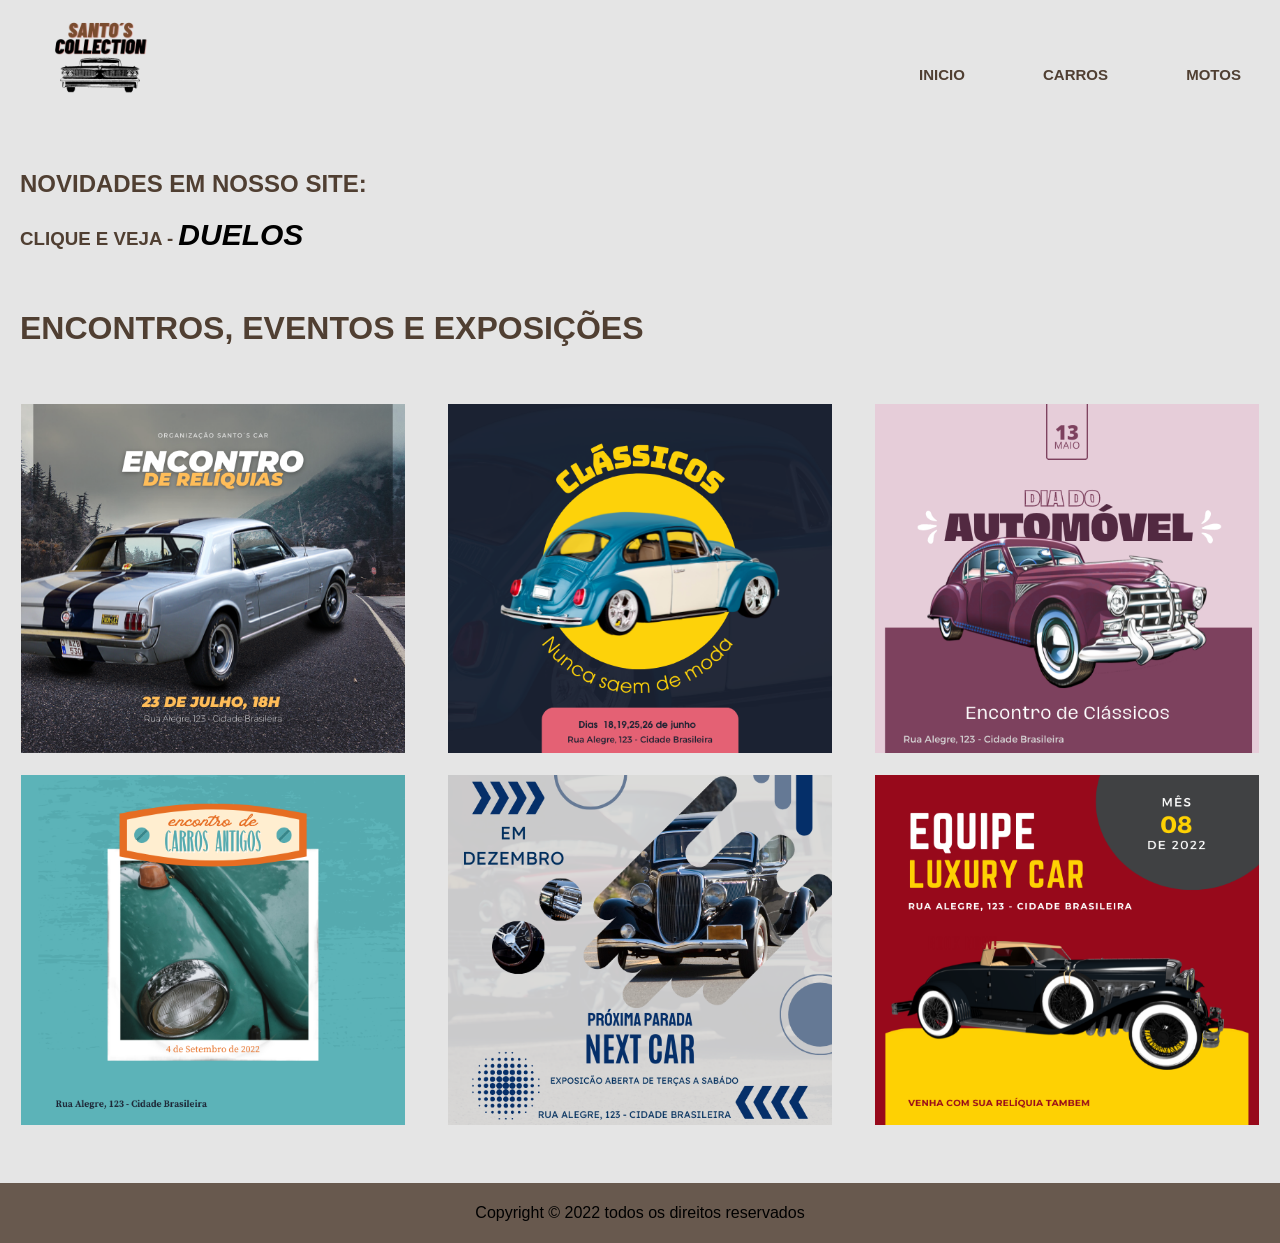
<file: public/Encontros.html>
<!DOCTYPE html>
<html lang="pt-br">
<head>
    <meta charset="UTF-8">
    <meta http-equiv="X-UA-Compatible" content="IE=edge">
    <meta name="viewport" content="width=device-width, initial-scale=1.0">
    <link rel="stylesheet" href="encontros.css">
    <title>Santo´s Car | Encontros</title>
</head>
<body>
        
    <div class="header">
        <div class="container">
            <img  class="logo" src="LOGOS/1.png" alt="">
            <ul class="navbar">
                <li><b><a href="index.html">INICIO</a></li></b>
                <li><b><a href="carros.html">CARROS</a></li></b>
                <li><b><a href="motos.html">MOTOS</a></li></b>
            </ul>
        </div>
    </div>

    <div class="banner ">

         <h2>NOVIDADES EM NOSSO SITE:</h2>
         <h3> CLIQUE E VEJA  - <i><a href="duelos.html">DUELOS</a></i></h3>

        <br>

         <h1>ENCONTROS, EVENTOS E EXPOSIÇÕES</h1>

        <br>
        <br>

        <div class="carros" >
          
        <div class="card">

            <img class="img" src="CLÁSSICOS/1.png" alt="">
             
        </div>
            
        <div class="card">
            
            <img class="img" src="CLÁSSICOS/2.png" alt="">
            
        </div>
        
        <div class="card">
        
            <img class="img" src="CLÁSSICOS/3.png" alt="">
        
        </div>
    </div>

<br>

    <div class="carros" >
          
        <div class="card">

            <img class="img" src="CLÁSSICOS/4.png" alt="">
             
        </div>
            
        <div class="card">
            
            <img class="img" src="CLÁSSICOS/5.png" alt="">
            
        </div>
        
        <div class="card">
        
            <img class="img" src="CLÁSSICOS/6.png" alt="">
        
        </div>
    </div>

    <br>
    <br>
    <br>
        

    <div>
        <footer class="footer">
            Copyright © 2022 todos os direitos reservados
        </footer>
    </div>

    
</body>
</html>
</file>
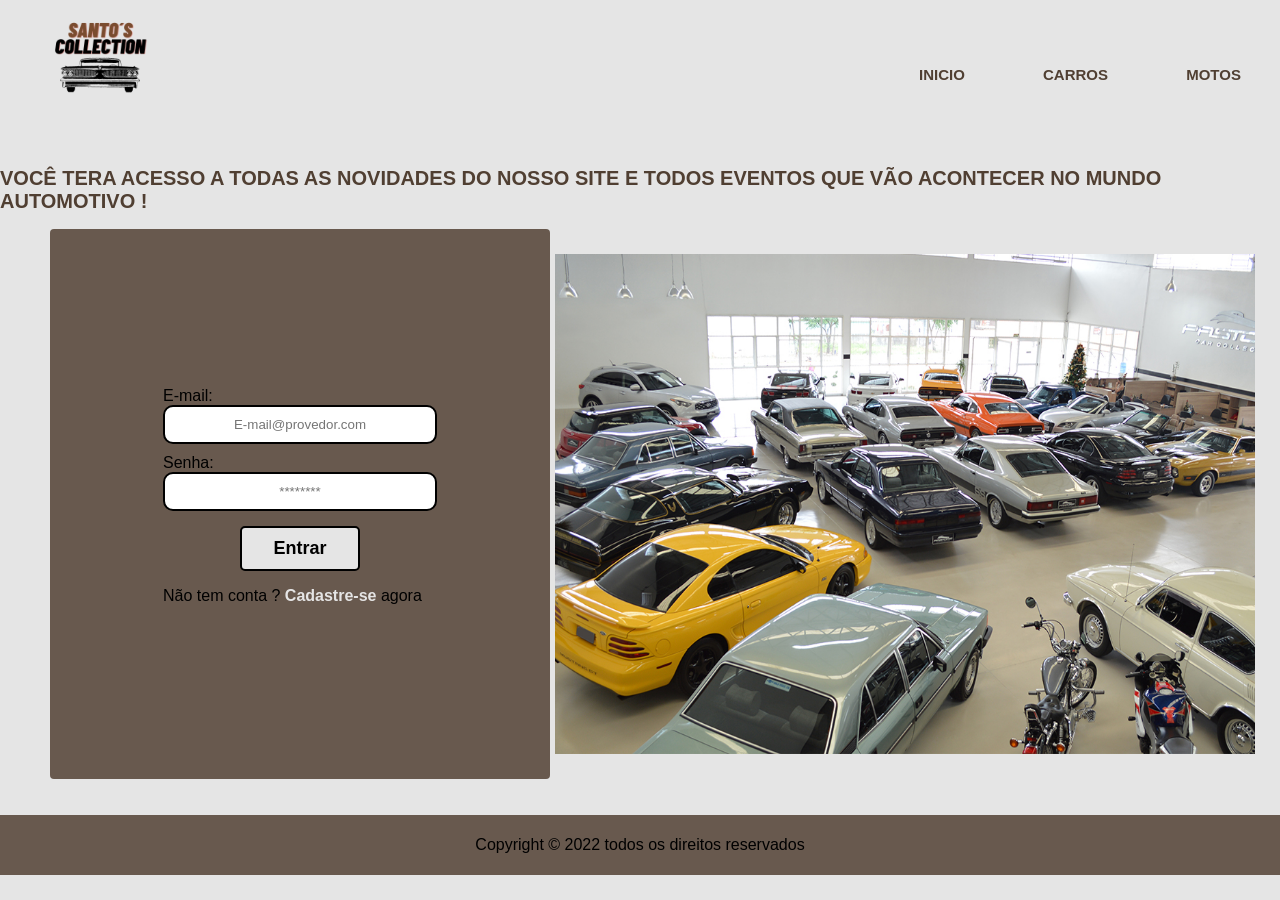
<file: public/login.html>
<!DOCTYPE html>
<html lang="pt-br">
<head>
    <meta charset="UTF-8">
    <meta http-equiv="X-UA-Compatible" content="IE=edge">
    <meta name="viewport" content="width=device-width, initial-scale=1.0">
    <link rel="stylesheet" href="login.css">
    <title>Santo´s Car | Login</title>
</head>
<body>
        
    <div class="header">
        <div class="container">
            <img  class="logo" src="LOGOS/1.png" alt="">
            <ul class="navbar">
                <li><b><a href="index.html">INICIO</a></li></b>
                <li><b><a href="carros.html">CARROS</a></li></b>
                <li><b><a href="motos.html">MOTOS</a></li></b>
            </ul>
        </div>
    </div>

    <div class="banner ">
        
        <h2>VOCÊ TERA ACESSO A TODAS AS NOVIDADES DO NOSSO SITE E TODOS EVENTOS QUE VÃO ACONTECER NO MUNDO AUTOMOTIVO !</h2>
<img class="img" src="img._curiosidade.jpg" alt="">

        <div class="container">
            <div class="card">
                <div class="formulario">

                    <span class="tipo_campo">E-mail:</span>
                    <input class="input"  type="text" placeholder="E-mail@provedor.com" id="email_input" > 

                    <span class="tipo_campo">Senha:</span>
                    <input class="input"  type="password" placeholder="********" id="senha_input" > 

                    <button class="botao" onclick="entrar()">Entrar</button>

                    <p> Não tem conta ? <a href="cadastro.html"><b>Cadastre-se</b></a> agora </p> 

                </div>
            </div>
        </div>
    </div>

    <br>
    <br>

    <div>
        <footer class="footer">
            Copyright © 2022 todos os direitos reservados
        </footer>
    </div>

    
</body>
</html>
<script>

    function inicio(){
        window.location = "./index.html";
    }
      
    function entrar() {
        //aguardar();

        var emailVar = email_input.value;
        var senhaVar = senha_input.value;

        if ( emailVar == "" || senhaVar == "" ) {
            // cardErro.style.display = "block"
            alert("Existe algum campo em Branco !");
            // finalizarAguardar();
            return false;
        }
        else {
            //setInterval(sumirMensagem, 5000)
        }

        console.log("FORM LOGIN: ", emailVar);
        console.log("FORM SENHA: ", senhaVar);

        fetch("/usuarios/autenticar", {
            method: "POST",
            headers: {
                "Content-Type": "application/json"
            },
            body: JSON.stringify({
                emailServer: emailVar,
                senhaServer: senhaVar
            })
        }).then(function (resposta) {
            console.log("ESTOU NO THEN DO entrar()!")

            if (resposta.ok) {
                console.log(resposta);

                resposta.json().then(json => {
                    console.log(json);
                    console.log(JSON.stringify(json));

                    sessionStorage.EMAIL_USUARIO = json.email;
                    sessionStorage.NOME_USUARIO = json.nome;
                    sessionStorage.ID_USUARIO = json.id_usuario;

                    setTimeout(function () {
                        window.location = "./Encontros.html";
                    }, 1000); // apenas para exibir o loading

                });

            } else {

                alert("Usuario não cadastrado");

                console.log("Houve um erro ao tentar realizar o login!");

                resposta.text().then(texto => {
                    console.error(texto);
                    // finalizarAguardar(texto);
                });
            }

        }).catch(function (erro) {
            console.log(erro);
        })

        return false;
    }


</script>
</file>
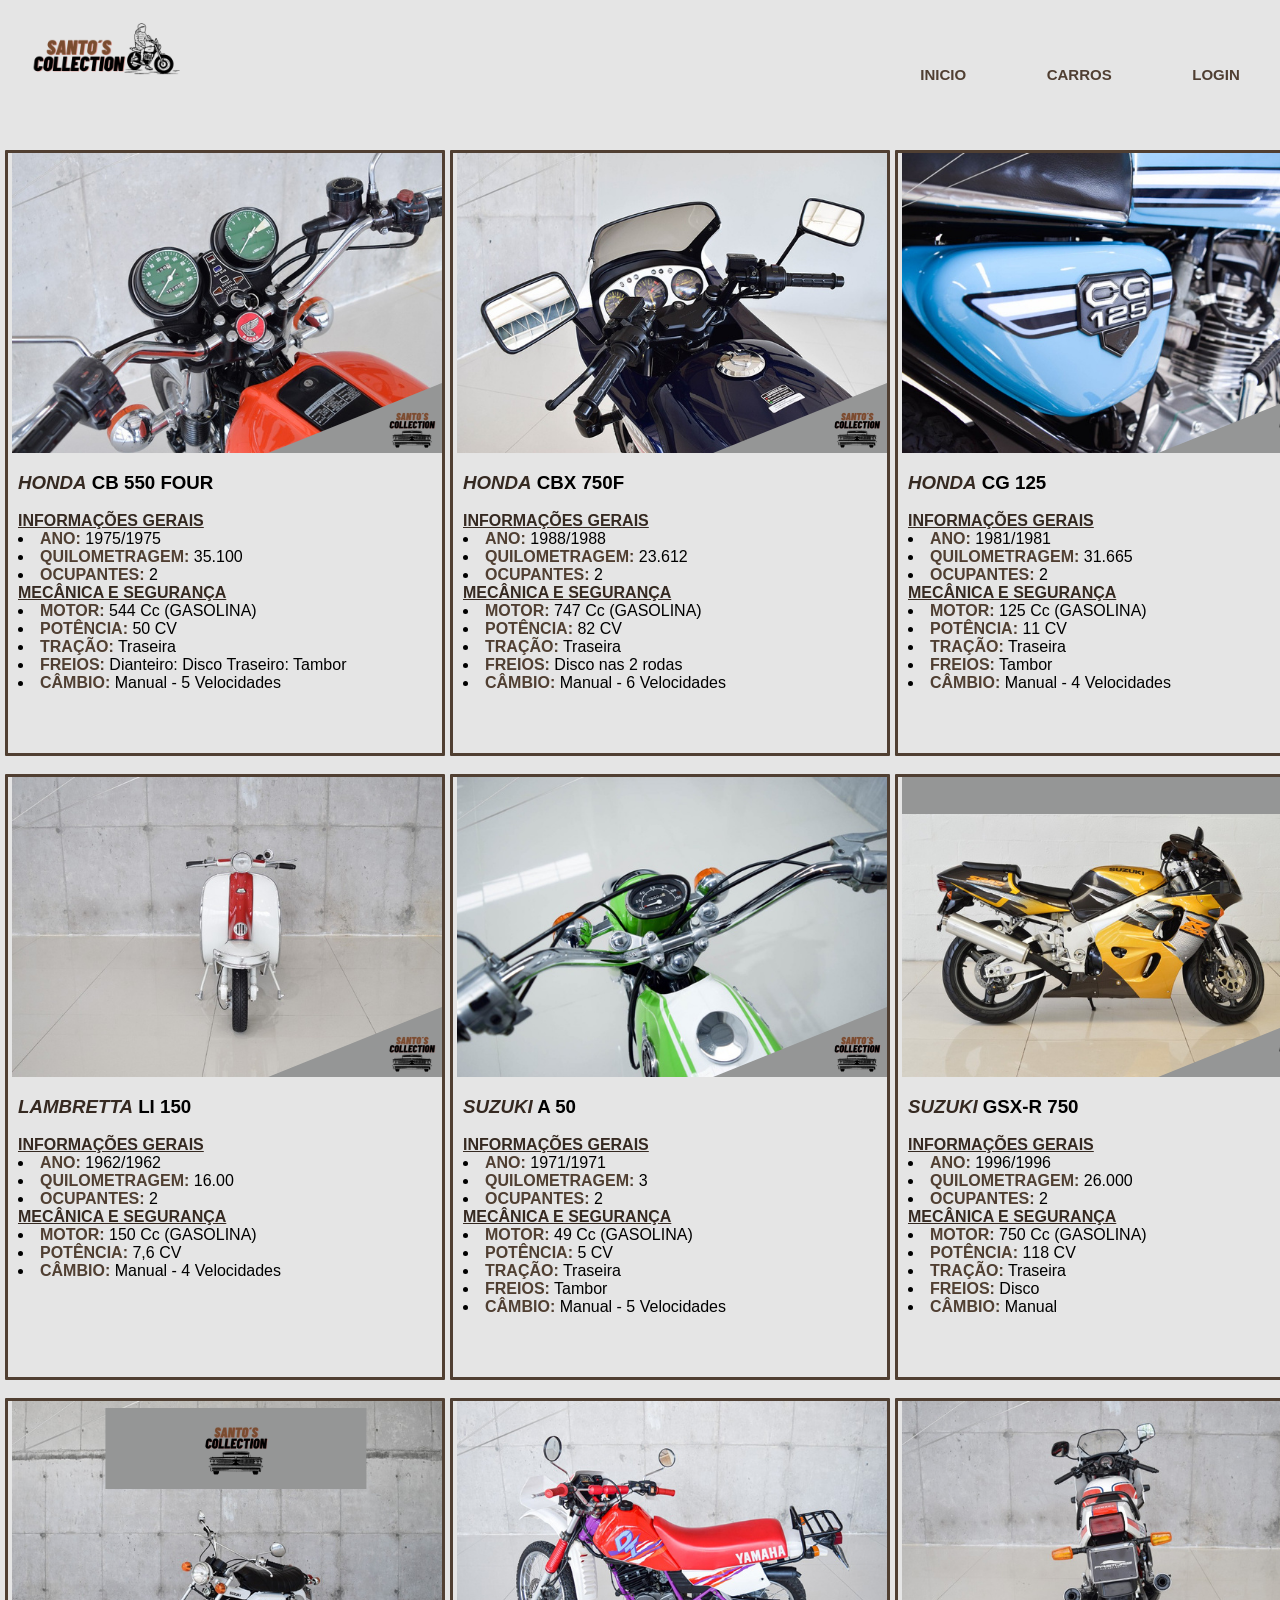
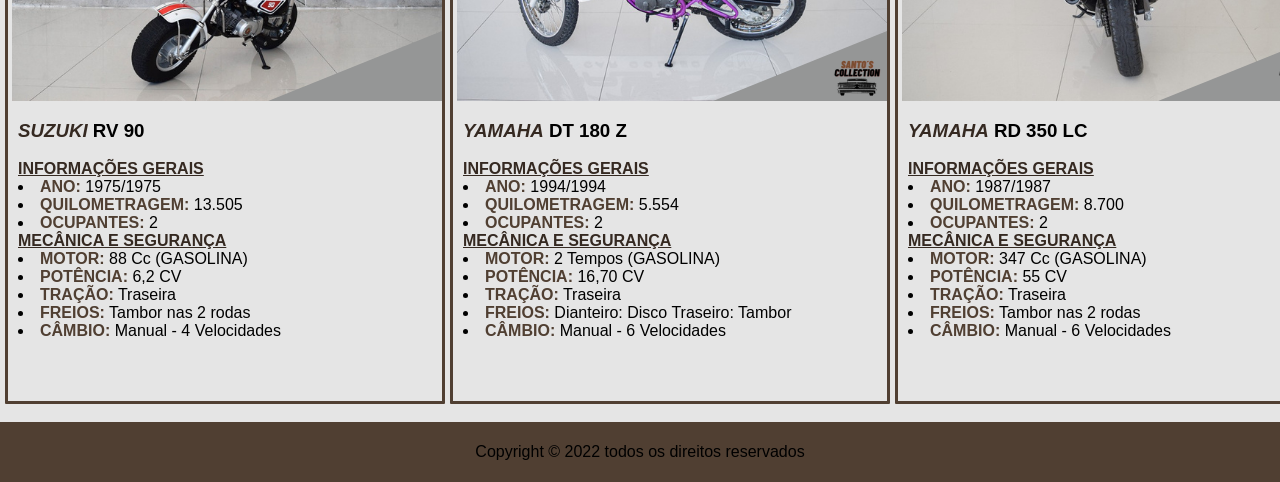
<file: public/motos.html>
<!DOCTYPE html>
<html lang="pt-br">
<head>
    <meta charset="UTF-8">
    <meta http-equiv="X-UA-Compatible" content="IE=edge">
    <meta name="viewport" content="width=device-width, initial-scale=1.0">
    <link rel="stylesheet" href="motos.css">
    <title>Santo´s Car | Motos</title>
</head>
<body>
        
    <div class="header">
        <div class="container">
            <img class="logo" src="LOGOS/4.png" alt="">
            <ul class="navbar">
                <li><b><a href="index.html">INICIO</a></li></b>
                <li><b><a href="carros.html">CARROS</a></li></b>
                <li><b><a href="login.html">LOGIN</a></li></b>
            </ul>
        </div>
    </div>

    
    <div id="motos" >
        <div class="moto1" >
            <img class="slide" src="motos/Honda CB 550 1975/1.png" alt="">
            <img class="slide" src="motos/Honda CB 550 1975/2.png" alt="">
            <img class="slide" src="motos/Honda CB 550 1975/3.png" alt="">
            <img class="slide" src="motos/Honda CB 550 1975/4.png" alt="">
            <img class="slide" src="motos/Honda CB 550 1975/5.png" alt="">
            <h3><b><i>HONDA</i> CB 550 FOUR</b></h3>
            <div class="texto">
                <b><u>INFORMAÇÕES GERAIS</u></b>
                <li><b>ANO:</b> 1975/1975</li>
                <li><b>QUILOMETRAGEM:</b> 35.100</li>
                <li><b>OCUPANTES:</b> 2 </li>
                <b><u>MECÂNICA E SEGURANÇA</u></b>
                <li><b>MOTOR:</b> 544 Cc (GASOLINA)</li>
                <li><b>POTÊNCIA:</b> 50 CV</li>
                <li><b>TRAÇÃO:</b> Traseira</li>
                <li><b>FREIOS:</b> Dianteiro: Disco  Traseiro: Tambor </li>
                <li><b>CÂMBIO:</b> Manual - 5 Velocidades</li>
            </div>
        </div>

        <div class="moto2" >
            <img class="slide1" src="motos/Honda CBX 750F 1988/1.png" alt="">
            <img class="slide1" src="motos/Honda CBX 750F 1988/2.png" alt="">
            <img class="slide1" src="motos/Honda CBX 750F 1988/3.png" alt="">
            <img class="slide1" src="motos/Honda CBX 750F 1988/4.png" alt="">
            <img class="slide1" src="motos/Honda CBX 750F 1988/5.png" alt="">
            <img class="slide1" src="motos/Honda CBX 750F 1988/6.png" alt="">
            <h3><b><i>HONDA</i> CBX 750F</b></h3>
            <div class="texto">
                <b><u>INFORMAÇÕES GERAIS</u></b>
                <li><b>ANO:</b> 1988/1988</li>
                <li><b>QUILOMETRAGEM:</b> 23.612</li>
                <li><b>OCUPANTES:</b> 2 </li>
                <b><u>MECÂNICA E SEGURANÇA</u></b>
                <li><b>MOTOR:</b> 747 Cc (GASOLINA)</li>
                <li><b>POTÊNCIA:</b> 82 CV</li>
                <li><b>TRAÇÃO:</b> Traseira</li>
                <li><b>FREIOS:</b> Disco nas 2 rodas </li>
                <li><b>CÂMBIO:</b> Manual - 6 Velocidades</li>
            </div>
        </div>

        <div class="moto3" >
            <img class="slide2" src="motos/Honda CG 125/1.png" alt="">
            <img class="slide2" src="motos/Honda CG 125/2.png" alt="">
            <img class="slide2" src="motos/Honda CG 125/3.png" alt="">
            <img class="slide2" src="motos/Honda CG 125/4.png" alt="">
            <h3><b><i>HONDA</i> CG 125</b></h3>
            <div class="texto">
                <b><u>INFORMAÇÕES GERAIS</u></b>
                <li><b>ANO:</b> 1981/1981</li>
                <li><b>QUILOMETRAGEM:</b> 31.665</li>
                <li><b>OCUPANTES:</b> 2 </li>
                <b><u>MECÂNICA E SEGURANÇA</u></b>
                <li><b>MOTOR:</b> 125 Cc (GASOLINA)</li>
                <li><b>POTÊNCIA:</b> 11 CV</li>
                <li><b>TRAÇÃO:</b> Traseira</li>
                <li><b>FREIOS:</b> Tambor </li>
                <li><b>CÂMBIO:</b> Manual - 4 Velocidades</li>
            </div>
        </div>
    </div>

    <br>

    <div id="motos" >
        <div class="moto4" >
            <img class="slide3" src="motos/Lambretta LI 150/1.png" alt="">
            <img class="slide3" src="motos/Lambretta LI 150/2.png" alt="">
            <img class="slide3" src="motos/Lambretta LI 150/3.png" alt="">
            <img class="slide3" src="motos/Lambretta LI 150/4.png" alt="">
            <img class="slide3" src="motos/Lambretta LI 150/5.png" alt="">
            <img class="slide3" src="motos/Lambretta LI 150/6.png" alt="">
            <h3><b><i>LAMBRETTA</i> LI 150</b></h3>
            <div class="texto">
                <b><u>INFORMAÇÕES GERAIS</u></b>
                <li><b>ANO:</b> 1962/1962</li>
                <li><b>QUILOMETRAGEM:</b> 16.00</li>
                <li><b>OCUPANTES:</b> 2 </li>
                <b><u>MECÂNICA E SEGURANÇA</u></b>
                <li><b>MOTOR:</b> 150 Cc (GASOLINA)</li>
                <li><b>POTÊNCIA:</b> 7,6 CV</li>
                <li><b>CÂMBIO:</b> Manual - 4 Velocidades</li>
            </div>
        </div>

        <div class="moto5" >
            <img class="slide4" src="motos/Suzuki A50 1971/1.png" alt="">
            <img class="slide4" src="motos/Suzuki A50 1971/2.png" alt="">
            <img class="slide4" src="motos/Suzuki A50 1971/3.png" alt="">
            <img class="slide4" src="motos/Suzuki A50 1971/4.png" alt="">
            <img class="slide4" src="motos/Suzuki A50 1971/5.png" alt="">
            <h3><b><i>SUZUKI</i> A 50</b></h3>
            <div class="texto">
                <b><u>INFORMAÇÕES GERAIS</u></b>
                <li><b>ANO:</b> 1971/1971</li>
                <li><b>QUILOMETRAGEM:</b> 3</li>
                <li><b>OCUPANTES:</b> 2 </li>
                <b><u>MECÂNICA E SEGURANÇA</u></b>
                <li><b>MOTOR:</b> 49 Cc (GASOLINA)</li>
                <li><b>POTÊNCIA:</b> 5 CV</li>
                <li><b>TRAÇÃO:</b> Traseira</li>
                <li><b>FREIOS:</b> Tambor </li>
                <li><b>CÂMBIO:</b> Manual - 5 Velocidades</li>
            </div>
        </div>

        <div class="moto6" >
            <img class="slide5" src="motos/Suzuki GSX/1.png" alt="">
            <img class="slide5" src="motos/Suzuki GSX/2.png" alt="">
            <img class="slide5" src="motos/Suzuki GSX/3.png" alt="">
            <img class="slide5" src="motos/Suzuki GSX/4.png" alt="">
            <img class="slide5" src="motos/Suzuki GSX/5.png" alt="">
            <img class="slide5" src="motos/Suzuki GSX/6.png" alt="">
            <h3><b><i>SUZUKI</i> GSX-R 750</b></h3>
            <div class="texto">
                <b><u>INFORMAÇÕES GERAIS</u></b>
                <li><b>ANO:</b> 1996/1996</li>
                <li><b>QUILOMETRAGEM:</b> 26.000</li>
                <li><b>OCUPANTES:</b> 2 </li>
                <b><u>MECÂNICA E SEGURANÇA</u></b>
                <li><b>MOTOR:</b> 750 Cc (GASOLINA)</li>
                <li><b>POTÊNCIA:</b> 118 CV</li>
                <li><b>TRAÇÃO:</b> Traseira</li>
                <li><b>FREIOS:</b> Disco </li>
                <li><b>CÂMBIO:</b> Manual </li>
            </div>
        </div>
    </div>

    <br>

    <div id="motos" >
        
        <div class="moto7" >
            <img class="slide6" src="motos/Suzuki RV90 1974/1.png" alt="">
            <img class="slide6" src="motos/Suzuki RV90 1974/2.png" alt="">
            <img class="slide6" src="motos/Suzuki RV90 1974/3.png" alt="">
            <img class="slide6" src="motos/Suzuki RV90 1974/4.png" alt="">
            <img class="slide6" src="motos/Suzuki RV90 1974/5.png" alt="">
            <img class="slide6" src="motos/Suzuki RV90 1974/6.png" alt="">
            <h3><b><i>SUZUKI</i> RV 90</b></h3>
            <div class="texto">
                <b><u>INFORMAÇÕES GERAIS</u></b>
                <li><b>ANO:</b> 1975/1975</li>
                <li><b>QUILOMETRAGEM:</b> 13.505</li>
                <li><b>OCUPANTES:</b> 2 </li>
                <b><u>MECÂNICA E SEGURANÇA</u></b>
                <li><b>MOTOR:</b> 88 Cc (GASOLINA)</li>
                <li><b>POTÊNCIA:</b> 6,2 CV</li>
                <li><b>TRAÇÃO:</b> Traseira</li>
                <li><b>FREIOS:</b> Tambor nas 2 rodas </li>
                <li><b>CÂMBIO:</b> Manual - 4 Velocidades</li>
            </div>
        </div>

        <div class="moto8" >
           <img class="slide7" src="motos/Yamaha DT180 Z 1994/1.png" alt="">
           <img class="slide7" src="motos/Yamaha DT180 Z 1994/2.png" alt="">
           <img class="slide7" src="motos/Yamaha DT180 Z 1994/3.png" alt="">
           <img class="slide7" src="motos/Yamaha DT180 Z 1994/4.png" alt="">
           <h3><b><i>YAMAHA</i> DT 180 Z</b></h3>
            <div class="texto">
                <b><u>INFORMAÇÕES GERAIS</u></b>
                <li><b>ANO:</b> 1994/1994</li>
                <li><b>QUILOMETRAGEM:</b> 5.554</li>
                <li><b>OCUPANTES:</b> 2 </li>
                <b><u>MECÂNICA E SEGURANÇA</u></b>
                <li><b>MOTOR:</b> 2 Tempos (GASOLINA)</li>
                <li><b>POTÊNCIA:</b> 16,70 CV</li>
                <li><b>TRAÇÃO:</b> Traseira</li>
                <li><b>FREIOS:</b>  Dianteiro: Disco  Traseiro: Tambor</li>
                <li><b>CÂMBIO:</b> Manual - 6 Velocidades</li>
            </div>
        </div>

        <div class="moto9" >
            <img class="slide8" src="motos/Yamaha RD 350 LC/1.png" alt="">
            <img class="slide8" src="motos/Yamaha RD 350 LC/2.png" alt="">
            <img class="slide8" src="motos/Yamaha RD 350 LC/3.png" alt="">
            <img class="slide8" src="motos/Yamaha RD 350 LC/4.png" alt="">
            <img class="slide8" src="motos/Yamaha RD 350 LC/5.png" alt="">
            <h3><b><i>YAMAHA</i> RD 350 LC</b></h3>
            <div class="texto">
                <b><u>INFORMAÇÕES GERAIS</u></b>
                <li><b>ANO:</b> 1987/1987</li>
                <li><b>QUILOMETRAGEM:</b> 8.700</li>
                <li><b>OCUPANTES:</b> 2 </li>
                <b><u>MECÂNICA E SEGURANÇA</u></b>
                <li><b>MOTOR:</b> 347 Cc (GASOLINA)</li>
                <li><b>POTÊNCIA:</b> 55 CV</li>
                <li><b>TRAÇÃO:</b> Traseira</li>
                <li><b>FREIOS:</b> Tambor nas 2 rodas</li>
                <li><b>CÂMBIO:</b> Manual - 6 Velocidades</li>
            </div>
        </div>
        
    </div>

    <br> 
    
    <footer class="footer">
        Copyright © 2022 todos os direitos reservados
    </footer>
        
</body>
</html>

<script>
    var slide = 0;
    var slide1 = 0;
    var slide2 = 0;
    var slide3 = 0;
    var slide4 = 0;
    var slide5 = 0;
    var slide6 = 0;
    var slide7 = 0;
    var slide8 = 0;
    
    carrosel(), carrosel1(), carrosel2(), carrosel3(), carrosel4(), carrosel5(), carrosel6(), carrosel7(), carrosel8();
    
    function carrosel() {
        var i;
        var x = document.getElementsByClassName("slide");
        for (i = 0; i < x.length; i++) {
           x[i].style.display = "none";  
        }
        slide++;
        if (slide > x.length) {slide = 1}    
        x[slide-1].style.display = "block";  
        setTimeout(carrosel, 1500); 
    }

    function carrosel1() {
        var i;
        var x = document.getElementsByClassName("slide1");
        for (i = 0; i < x.length; i++) {
           x[i].style.display = "none";  
        }
        slide1++;
        if (slide1 > x.length) {slide1 = 1}    
        x[slide1-1].style.display = "block";  
        setTimeout(carrosel1, 1500); 
    }

    function carrosel2() {
        var i;
        var x = document.getElementsByClassName("slide2");
        for (i = 0; i < x.length; i++) {
           x[i].style.display = "none";  
        }
        slide2++;
        if (slide2 > x.length) {slide2 = 1}    
        x[slide2-1].style.display = "block";  
        setTimeout(carrosel2, 1500); 
    }

    function carrosel3() {
        var i;
        var x = document.getElementsByClassName("slide3");
        for (i = 0; i < x.length; i++) {
           x[i].style.display = "none";  
        }
        slide3++;
        if (slide3 > x.length) {slide3 = 1}    
        x[slide3-1].style.display = "block";  
        setTimeout(carrosel3, 1500); 
    }

    function carrosel4() {
        var i;
        var x = document.getElementsByClassName("slide4");
        for (i = 0; i < x.length; i++) {
           x[i].style.display = "none";  
        }
        slide4++;
        if (slide4 > x.length) {slide4 = 1}    
        x[slide4-1].style.display = "block";  
        setTimeout(carrosel4, 1500); 
    }

    function carrosel5() {
        var i;
        var x = document.getElementsByClassName("slide5");
        for (i = 0; i < x.length; i++) {
           x[i].style.display = "none";  
        }
        slide5++;
        if (slide5 > x.length) {slide5 = 1}    
        x[slide5-1].style.display = "block";  
        setTimeout(carrosel5, 1500); 
    }

    function carrosel6() {
        var i;
        var x = document.getElementsByClassName("slide6");
        for (i = 0; i < x.length; i++) {
           x[i].style.display = "none";  
        }
        slide6++;
        if (slide6 > x.length) {slide6 = 1}    
        x[slide6-1].style.display = "block";  
        setTimeout(carrosel6, 1500); 
    }

    function carrosel7() {
        var i;
        var x = document.getElementsByClassName("slide7");
        for (i = 0; i < x.length; i++) {
           x[i].style.display = "none";  
        }
        slide7++;
        if (slide7 > x.length) {slide7 = 1}    
        x[slide7-1].style.display = "block";  
        setTimeout(carrosel7, 1500); 
    }

    function carrosel8() {
        var i;
        var x = document.getElementsByClassName("slide8");
        for (i = 0; i < x.length; i++) {
           x[i].style.display = "none";  
        }
        slide8++;
        if (slide8 > x.length) {slide8 = 1}    
        x[slide8-1].style.display = "block";  
        setTimeout(carrosel8, 1500); 
    }

   

    </script>
</file>
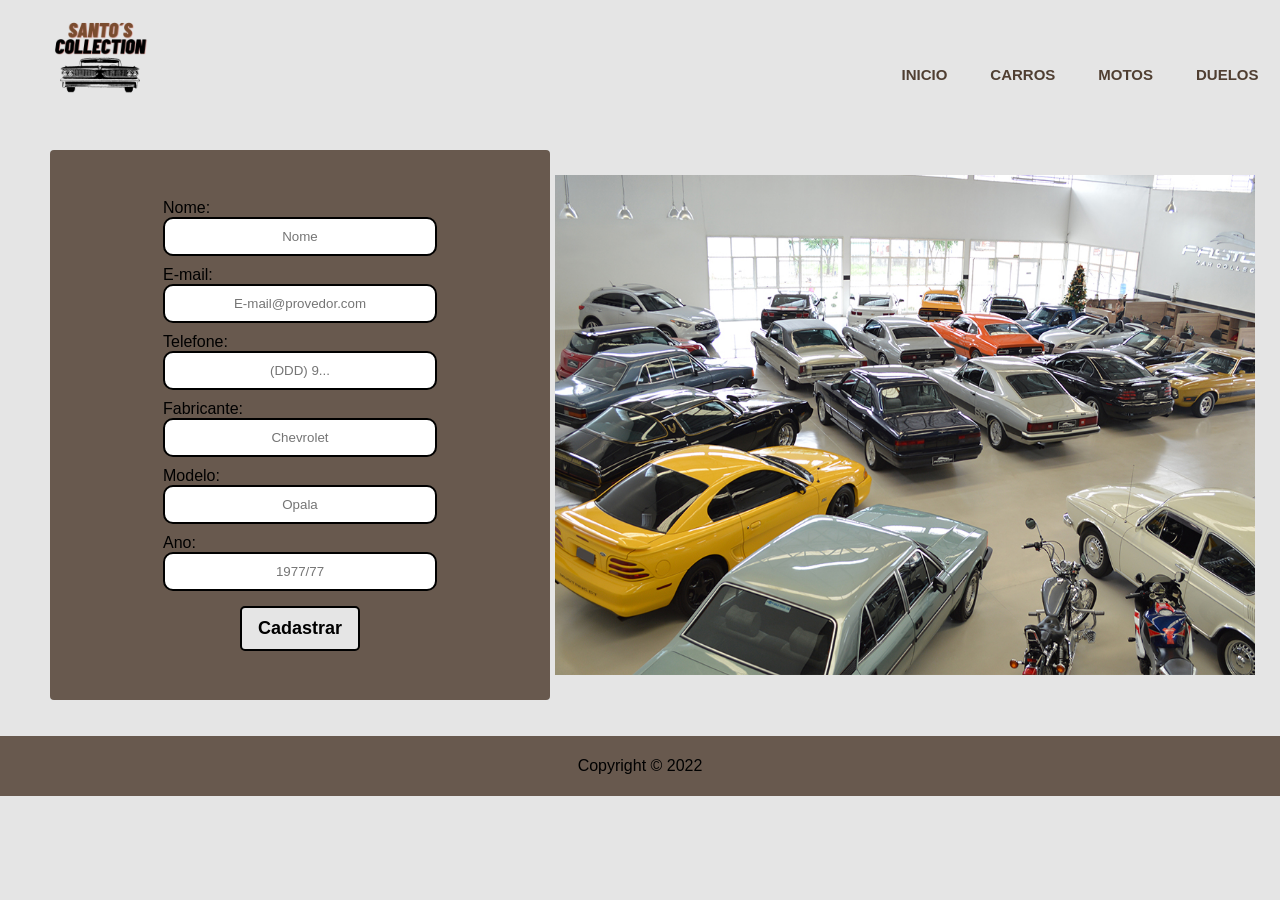
<file: santo´s/curiosidade.html>
<!DOCTYPE html>
<html lang="pt-br">
<head>
    <meta charset="UTF-8">
    <meta http-equiv="X-UA-Compatible" content="IE=edge">
    <meta name="viewport" content="width=device-width, initial-scale=1.0">
    <link rel="stylesheet" href="curiosidade.css">
    <title>Santo´s Car | Curiosidades</title>
</head>
<body>
        
    <div class="header">
        <div class="container">
            <img  class="logo" src="LOGOS/1.png" alt="">
            <ul class="navbar">
                <li><b><a href="index.html">INICIO</a></li></b>
                <li><b><a href="carros.html">CARROS</a></li></b>
                <li><b><a href="motos.html">MOTOS</a></li></b>
                <li><b><a href="duelos.html">DUELOS</a></li></b>
            </ul>
        </div>
    </div>

    <div class="banner ">

<img class="img" src="img._curiosidade.jpg" alt="">

        <div class="container">
            <div class="card">
                <div class="formulario">

                    <span class="tipo_campo">Nome:</span>
                    <input class="input"  type="text" placeholder="Nome">

                    <span class="tipo_campo">E-mail:</span>
                    <input class="input"  type="text" placeholder="E-mail@provedor.com">

                    <span class="tipo_campo">Telefone:</span>
                    <input class="input"  type="text" placeholder="(DDD) 9...">

                    <span class="tipo_campo">Fabricante:</span>
                    <input class="input"  type="text" placeholder="Chevrolet">

                    <span class="tipo_campo">Modelo:</span>
                    <input class="input"  type="text" placeholder="Opala">

                    <span class="tipo_campo">Ano:</span>
                    <input class="input"  type="text" placeholder="1977/77">

                    <button class="botao" onclick="cadastrar()">Cadastrar</button>

                </div>
            </div>
        </div>
    </div>

    <br>
    <br>

    <div>
        <footer class="footer">
            Copyright © 2022
        </footer>
    </div>

    
</body>
</html>
</file>
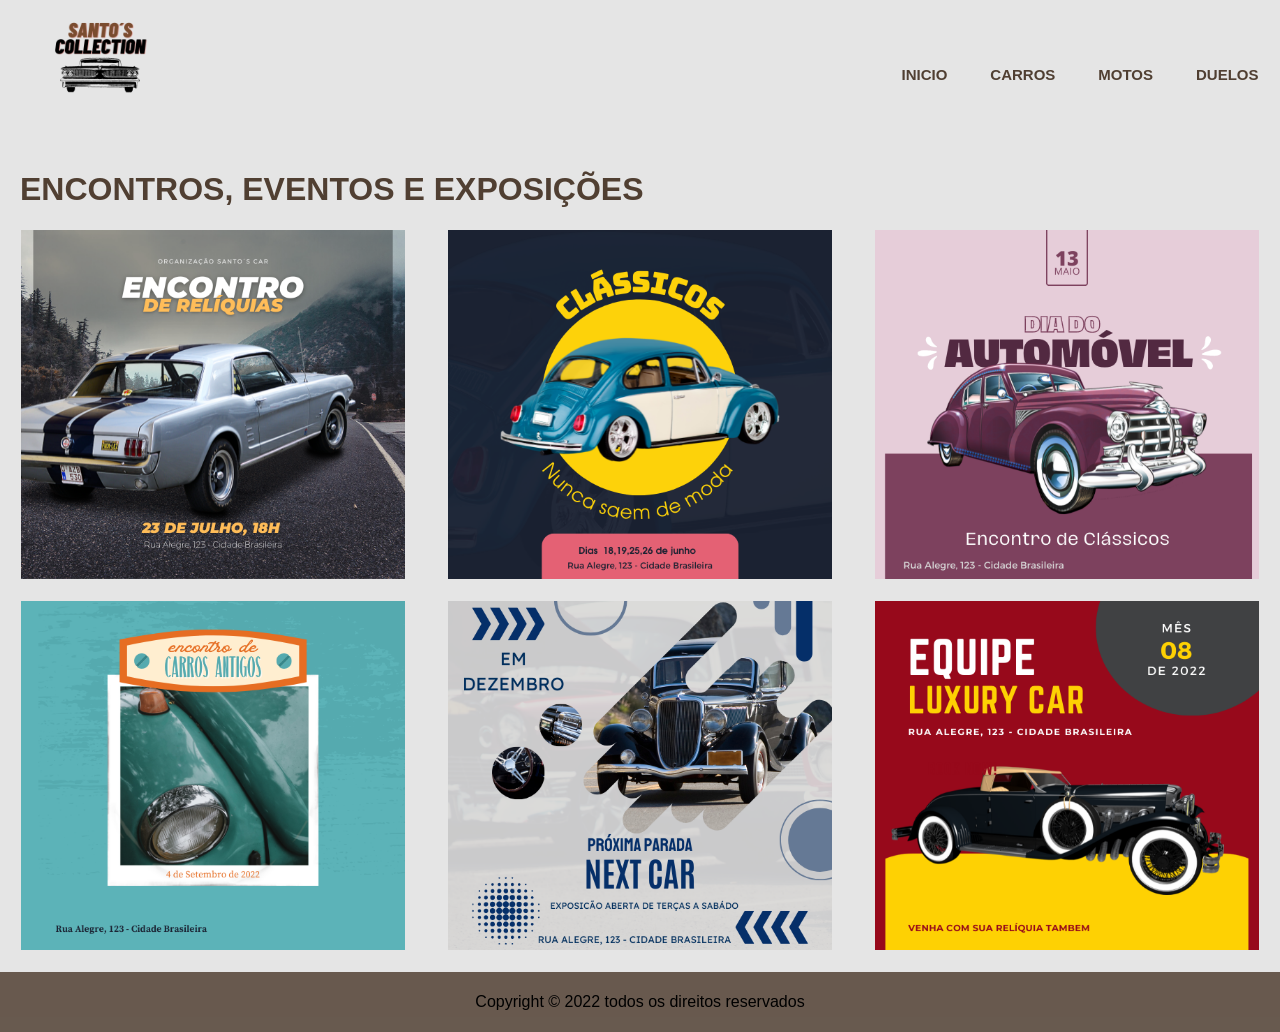
<file: santo´s/Encontros.html>
<!DOCTYPE html>
<html lang="pt-br">
<head>
    <meta charset="UTF-8">
    <meta http-equiv="X-UA-Compatible" content="IE=edge">
    <meta name="viewport" content="width=device-width, initial-scale=1.0">
    <link rel="stylesheet" href="encontros.css">
    <title>Santo´s Car | Encontros</title>
</head>
<body>
        
    <div class="header">
        <div class="container">
            <img  class="logo" src="LOGOS/1.png" alt="">
            <ul class="navbar">
                <li><b><a href="index.html">INICIO</a></li></b>
                <li><b><a href="carros.html">CARROS</a></li></b>
                <li><b><a href="motos.html">MOTOS</a></li></b>
                <li><b><a href="duelos.html">DUELOS</a></li></b>
            </ul>
        </div>
    </div>

    <div class="banner ">

        <h1>ENCONTROS, EVENTOS E EXPOSIÇÕES</h1>

        <div class="carros" >
          
        <div class="card">

            <img class="img" src="CLÁSSICOS/1.png" alt="">
             
        </div>
            
        <div class="card">
            
            <img class="img" src="CLÁSSICOS/2.png" alt="">
            
        </div>
        
        <div class="card">
        
            <img class="img" src="CLÁSSICOS/3.png" alt="">
        
        </div>
    </div>

<br>

    <div class="carros" >
          
        <div class="card">

            <img class="img" src="CLÁSSICOS/4.png" alt="">
             
        </div>
            
        <div class="card">
            
            <img class="img" src="CLÁSSICOS/5.png" alt="">
            
        </div>
        
        <div class="card">
        
            <img class="img" src="CLÁSSICOS/6.png" alt="">
        
        </div>
    </div>

    <br>
        

    <div>
        <footer class="footer">
            Copyright © 2022 todos os direitos reservados
        </footer>
    </div>

    
</body>
</html>
</file>
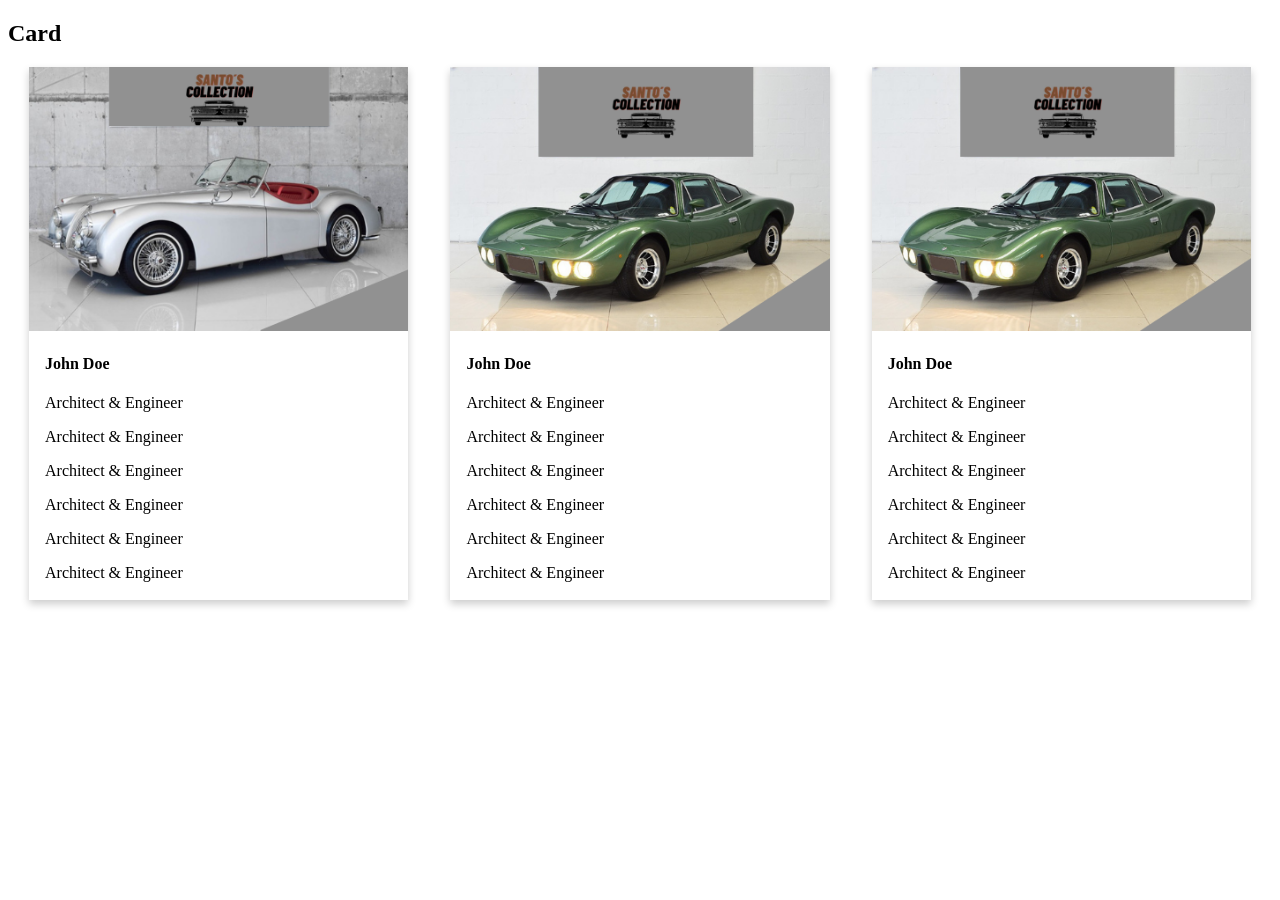
<file: santo´s/teste2.html>
<!DOCTYPE html>
<html>
<head>
<meta name="viewport" content="width=device-width, initial-scale=1">
<style>
.card {
  box-shadow: 0 4px 8px 0 rgba(0,0,0,0.2);
  transition: 0.3s;
  width: 30%;
}

.card:hover {
  box-shadow: 0 8px 16px #503f32 ;
  background-color: #6e6e6e;
}

.container {
  padding: 2px 16px;
}
.mySlides {display:none;}

.slides {display: none;}

.slides1 {display: none;}

.carros {
    display: flex;
    justify-content: space-around;
    align-items: center;
    position: relative;
}

</style>
</head>

<body>

<h2>Card</h2>

<div class="carros" >
  
    <div class="card">
      <img class="mySlides" src="carros/AMERICAR CLASSIC XK120/1.png" alt="Avatar" width="100%">
      <img class="mySlides" src="carros/AMERICAR CLASSIC XK120/2.png" alt="Avatar" width="100%">
      <img class="mySlides" src="carros/AMERICAR CLASSIC XK120/3.png" alt="Avatar" width="100%">
      <div class="container">
        <h4><b>John Doe</b></h4> 
        <p>Architect & Engineer</p> 
        <p>Architect & Engineer</p> 
        <p>Architect & Engineer</p> 
        <p>Architect & Engineer</p> 
        <p>Architect & Engineer</p> 
        <p>Architect & Engineer</p> 
      </div>
    </div>
    
    <div class="card">
        <img class="slides" src="carros/BIANCO BIANCO S/1.png" alt="Avatar" width="100%">
        <img class="slides" src="carros/BIANCO BIANCO S/2.png" alt="Avatar" width="100%">
        <img class="slides" src="carros/BIANCO BIANCO S/3.png" alt="Avatar" width="100%">
        <div class="container">
          <h4><b>John Doe</b></h4> 
          <p>Architect & Engineer</p> 
          <p>Architect & Engineer</p>
          <p>Architect & Engineer</p>
          <p>Architect & Engineer</p>
          <p>Architect & Engineer</p>
          <p>Architect & Engineer</p>
        </div>
      </div>

      <div class="card">
        <img class="slides1" src="carros/BIANCO BIANCO S/1.png" alt="Avatar" width="100%">
        <img class="slides1" src="carros/BIANCO BIANCO S/2.png" alt="Avatar" width="100%">
        <img class="slides1" src="carros/BIANCO BIANCO S/3.png" alt="Avatar" width="100%">
        <div class="container">
          <h4><b>John Doe</b></h4> 
          <p>Architect & Engineer</p> 
          <p>Architect & Engineer</p>
          <p>Architect & Engineer</p>
          <p>Architect & Engineer</p>
          <p>Architect & Engineer</p>
          <p>Architect & Engineer</p>
        </div>
      </div>

  </div>


</body>
</html> 

<script>
    var myIndex = 0;
    var index = 0;
    var index1 = 0;
    carousel(), carrosel(), carrosel1();
    
    function carousel() {
        var i;
        var x = document.getElementsByClassName("mySlides");
        for (i = 0; i < x.length; i++) {
           x[i].style.display = "none";  
        }
        myIndex++;
        if (myIndex > x.length) {myIndex = 1}    
        x[myIndex-1].style.display = "block";  
        setTimeout(carousel, 2000); // Change image every 2 seconds
    }

    function carrosel() {
        var i;
        var x = document.getElementsByClassName("slides");
        for (i = 0; i < x.length; i++) {
           x[i].style.display = "none";  
        }
        index++;
        if (index > x.length) {index = 1}    
        x[index-1].style.display = "block";  
        setTimeout(carrosel, 2000); // Change image every 2 seconds
    }

    function carrosel1() {
        var i;
        var x = document.getElementsByClassName("slides1");
        for (i = 0; i < x.length; i++) {
           x[i].style.display = "none";  
        }
        index1++;
        if (index1 > x.length) {index1 = 1}    
        x[index1-1].style.display = "block";  
        setTimeout(carrosel1, 2000); // Change image every 2 seconds
    }
    </script>
</file>
<file: public/style.css>
body {
    margin: 0;
    box-sizing: border-box;
    background-color: #e5e5e5;
    font-family: "Open Sans", -apple-system, BlinkMacSystemFont, "Segoe UI", Roboto, Oxygen-Sans, Ubuntu, Cantarell, "Helvetica Neue", Helvetica, Arial, sans-serif; 
}

.container {
    width: 100%;
    margin: 0 auto;
}

.header .container {
    display: flex;
    justify-content: space-between;
}

.navbar {
    display: flex;
    list-style: none;
    align-items: center;
}

.navbar a {
    text-decoration: none;
    color: #503f32;
    font-size: 15px;
}

.banner .container {
    height: 400px;
    display: flex;
    align-items: center;
}

.container svg {
    width: 350px;
    margin-left: 20%;
    justify-content: center;
}

.banner svg {
    display: flex;
    align-items: center;
    margin-left: 20%;
    width: 350px;
}

.container carro {
    align-items: center;
}
    
    .footer .container {
        display: flex;
        height: 150px;
        align-items: center;
        justify-content: space-around;
    }

    .navbar2 {
        display: flex;
        list-style: none;
        width: 400px;
        justify-content: space-between;
        align-items: center;
    }
    
    .navbar2 a {
        text-decoration: none;
        color: #503f32;
    }
</file>
<file: public/cadastro.css>
body {
    margin: 0;
    box-sizing: border-box;
    background-color: #e5e5e5;
    font-family: "Open Sans", -apple-system, BlinkMacSystemFont, "Segoe UI", Roboto, Oxygen-Sans, Ubuntu, Cantarell, "Helvetica Neue", Helvetica, Arial, sans-serif; 
}

.container {
    width: 100%;
    margin: 0 auto;
}

.header .container {
    display: flex;
    justify-content: space-between;
}

.navbar {
    display: flex;
    list-style: none;
    align-items: center;
}

.navbar a {
    text-decoration: none;
    color: #503f32;
    font-size: 15px;
}

.logo {
    width: 200px;
    height: 200px;
}

.header .container {
    display: flex;
    height: 150px;
    align-items: center;
    justify-content: space-between;
}

.navbar {
    display: flex;
    list-style: none;
    width: 400px;
    justify-content: space-around;
    align-items: center;
}

.card {
    background-color: #503f32d6;
    height: 600px;
    width: 500px;
    margin-left: 50px;
    display: flex;
    flex-direction: column;
    color: black;
    align-items: center;
    border-radius: 4px;
    justify-content: center;
  }
  
  
  .formulario {
    display: flex;
    flex-direction: column;
  }
  
  .input {
    margin-bottom: 10px;
    border: 2px solid black;
    padding: 10px;
    text-align: center;
    border-radius: 10px;
    width: 250px;
  }
  
  .botao {
    border: 0;
    border-radius: 5px;
    font-weight: 600;
    font-size: 18px;
    padding: 10px 15px;
    color: black;
    background-color: #e5e5e5;
    width: 120px;
    align-self: center;
    margin-top: 5px;
    border: 2px solid black;
    
  }

  .img {
      height: 500px;
      width: 700px;
      display: flex;
      justify-content: space-around;
      float: right;
      margin-right: 25px;
      margin-top: 50px;
  }

  p  {
      color: black;
  }

  a {
      text-decoration: none;
      color: #e5e5e5;
      font-weight: 900px;
  }

  h2 {
      color: #503f32;
      font-weight: 1000px;
      display: flex;
      justify-content: center;
      align-items: center;
      font-size: 20px;
  }

  .footer {
    background-color: #503f32d6;
    height: 60px;
    display: flex;
    justify-content: center;
    align-items: center;
}
</file>
<file: public/carros.css>
body {
    margin: 0;
    box-sizing: border-box;
    background-color: #e5e5e5;
    font-family: "Open Sans", -apple-system, BlinkMacSystemFont, "Segoe UI", Roboto, Oxygen-Sans, Ubuntu, Cantarell, "Helvetica Neue", Helvetica, Arial, sans-serif; 
}

.container {
    width: 100%;
    margin: 0 auto;
}

.header .container {
    display: flex;
    justify-content: space-between;
}

.navbar {
    display: flex;
    list-style: none;
    align-items: center;
}

.navbar a {
    text-decoration: none;
    color: #503f32;
    font-size: 15px;
}

.logo {
    width: 200px;
    height: 200px;
}

.header .container {
    display: flex;
    height: 150px;
    align-items: center;
    justify-content: space-between;
}

.navbar {
    display: flex;
    list-style: none;
    width: 400px;
    justify-content: space-around;
    align-items: center;
}

#carros {
    display: flex;
    justify-content: space-around;
    align-items: center;
    position: relative;
}

.carro1, .carro2, .carro3, .carro4, .carro5, .carro6, .carro7, .carro8, .carro9, .carro10, .carro11, .carro12  {
    height: 700px;
    width: 500px;
    border-radius: 1px;
    border: 3px solid #503f32 ; 
    background-color: #e5e5e5;
    margin-left: 5px;
    justify-content: center;
    align-items: flex-start;
}

 .slides, .slides1, .slides2, .slides3, .slides4, .slides5, .slides6, .slides7, .slides8, .slides9, .slides10, .slides11 {
    display: none;
    margin-left: 4px;
}

h3 i {
    margin-left: 10px;
    color: #352921;
}

.texto {
    margin-left: 10px;
}

.texto u {
    color: #352921;
}

.texto b {
    color: #503f32;
}

.texto li {
    color: black;
    font-weight: 500;
}

.botao {
    border: 0;
    border-radius: 5px;
    font-weight: 600;
    font-size: 18px;
    padding: 10px 15px;
    color: #352921;
    background-color: #e5e5e5;
    width: 120px;
    align-self: center;
    margin-top: 5px;
    border: 2px solid #503f32;
    cursor: pointer;
  }

.footer {
    background-color: #503f32;
    height: 60px;
    display: flex;
    justify-content: center;
    align-items: center;
}
</file>
<file: public/duelos.css>
body {
    margin: 0;
    box-sizing: border-box;
    background-color: #e5e5e5;
    font-family: "Open Sans", -apple-system, BlinkMacSystemFont, "Segoe UI", Roboto, Oxygen-Sans, Ubuntu, Cantarell, "Helvetica Neue", Helvetica, Arial, sans-serif; 
}

.container {
    width: 100%;
    margin: 0 auto;
}

.header .container {
    display: flex;
    justify-content: space-between;
}

.navbar {
    display: flex;
    list-style: none;
    align-items: center;
    
}

.navbar a {
    text-decoration: none;
    color: #503f32;
    font-size: 15px;
}

.logo {
    width: 200px;
    height: 200px;
}

.header .container {
    display: flex;
    height: 150px;
    align-items: center;
    justify-content: space-between;
}

.navbar {
    display: flex;
    list-style: none;
    width: 400px;
    justify-content: space-around;
    align-items: center;
}

.titulo {
    color: #503f32;
    display: flex;
    align-items: center;
    justify-content: center;
    height: 60px;
}

.duelo1 {
    background-color: #503f32;
    width: 100%;
    height: 350px;
    display: flex;
    justify-content: space-around;
}

.lado_direito {
    height: 350px;
}

.lado_esquerdo {
    height: 350px;   
}

.vs {
    margin-top: 80px;
    height: 200px;
    width: 200px;
}

.voto {
display: block;
align-items: center;
justify-content: center;
margin-left: 160px;
width: 20px;
height: 20px;
}

.linha {
background-color: #503f32;
width: 100%;
height: 2px;
}

.botao {
    margin-left: 10px;
    font-weight: 600;
    font-size: 18px;
    padding: 10px 15px;
    color: black;
    background-color: #e5e5e5;
    width: 150px;
    border: 2px solid #503f32;
    cursor: pointer;
  }

  .botaoresultado {
    list-style: none;
    margin-left: 15px;
    font-weight: 600;
    font-size: 18px;
    padding: 10px 15px;
    color: black;
    background-color: #e5e5e5;
    width: 150px;
    border: 2px solid #503f32;
    cursor: pointer;
  }

.footer {
    background-color: #503f32;
    height: 60px;
    display: flex;
    justify-content: center;
    align-items: center;
}
</file>
<file: public/encontros.css>
body {
    margin: 0;
    box-sizing: border-box;
    background-color: #e5e5e5;
    font-family: "Open Sans", -apple-system, BlinkMacSystemFont, "Segoe UI", Roboto, Oxygen-Sans, Ubuntu, Cantarell, "Helvetica Neue", Helvetica, Arial, sans-serif; 
}

.container {
    width: 100%;
    margin: 0 auto;
}

.header .container {
    display: flex;
    justify-content: space-between;
}

.navbar {
    display: flex;
    list-style: none;
    align-items: center;
}

.navbar a {
    text-decoration: none;
    color: #503f32;
    font-size: 15px;
}

.logo {
    width: 200px;
    height: 200px;
}

.header .container {
    display: flex;
    height: 150px;
    align-items: center;
    justify-content: space-between;
}

.navbar {
    display: flex;
    list-style: none;
    width: 400px;
    justify-content: space-around;
    align-items: center;
}

.card {
    width: 30%;
  }
  
  .carros {
      display: flex;
      justify-content: space-around;
      align-items: center;
      position: relative;
  }

  .img {
      height: 100%;
      width: 100%;
  }

  h1 {
      color: #503f32;
      font-weight: 900px;
      margin-left: 20px;
  }

  h2 {
    color: #503f32;
    font-weight: 900px;
    margin-left: 20px;
}

h3 {
    color: #503f32;
    font-weight: 900px;
    margin-left: 20px;
}

   h3 a {
    color: black;
    text-decoration: none;
    font-weight: 700;
    font-size: 30px;
    cursor: pointer;
}


  .footer {
    background-color: #503f32d6;
    height: 60px;
    display: flex;
    justify-content: center;
    align-items: center;
}
</file>
<file: public/login.css>
body {
    margin: 0;
    box-sizing: border-box;
    background-color: #e5e5e5;
    font-family: "Open Sans", -apple-system, BlinkMacSystemFont, "Segoe UI", Roboto, Oxygen-Sans, Ubuntu, Cantarell, "Helvetica Neue", Helvetica, Arial, sans-serif; 
}

.container {
    width: 100%;
    margin: 0 auto;
}

.header .container {
    display: flex;
    justify-content: space-between;
}

.navbar {
    display: flex;
    list-style: none;
    align-items: center;
}

.navbar a {
    text-decoration: none;
    color: #503f32;
    font-size: 15px;
}

.logo {
    width: 200px;
    height: 200px;
}

.header .container {
    display: flex;
    height: 150px;
    align-items: center;
    justify-content: space-between;
}

.navbar {
    display: flex;
    list-style: none;
    width: 400px;
    justify-content: space-around;
    align-items: center;
}

.card {
    background-color: #503f32d6;
    height: 550px;
    width: 500px;
    margin-left: 50px;
    display: flex;
    flex-direction: column;
    color: black;
    align-items: center;
    border-radius: 4px;
    justify-content: center;
  }
  
  
  .formulario {
    display: flex;
    flex-direction: column;
  }
  
  .input {
    margin-bottom: 10px;
    border: 2px solid black;
    padding: 10px;
    text-align: center;
    border-radius: 10px;
    width: 250px;
  }
  
  .botao {
    border: 0;
    border-radius: 5px;
    font-weight: 550;
    font-size: 18px;
    padding: 10px 15px;
    color: black;
    background-color: #e5e5e5;
    width: 120px;
    align-self: center;
    margin-top: 5px;
    border: 2px solid black;
    cursor: pointer;
  }

  .img {
      height: 500px;
      width: 700px;
      display: flex;
      justify-content: space-around;
      float: right;
      margin-right: 25px;
      margin-top: 25px;
  }

  p  {
    color: black;
}

a {
    text-decoration: none;
      color: #e5e5e5;
      font-weight: 900px;
}

h2 {
  color: #503f32;
  font-weight: 1000px;
  display: flex;
  justify-content: center;
  align-items: center;
  font-size: 20px;
}

  .footer {
    background-color: #503f32d6;
    height: 60px;
    display: flex;
    justify-content: center;
    align-items: center;
}
</file>
<file: public/motos.css>
body {
    margin: 0;
    box-sizing: border-box;
    background-color: #e5e5e5;
    font-family: "Open Sans", -apple-system, BlinkMacSystemFont, "Segoe UI", Roboto, Oxygen-Sans, Ubuntu, Cantarell, "Helvetica Neue", Helvetica, Arial, sans-serif;
}

.container {
    width: 100%;
    margin: 0 auto;
}

.header .container {
    display: flex;
    justify-content: space-between;
}

.navbar {
    display: flex;
    list-style: none;
    align-items: center;
    
}

.navbar a {
    text-decoration: none;
    color: #503f32;
    font-size: 15px;
}

.logo {
    width: 200px;
    height: 200px;
}

.header .container {
    display: flex;
    height: 150px;
    align-items: center;
    justify-content: space-between;
}

.navbar {
    display: flex;
    list-style: none;
    width: 400px;
    justify-content: space-around;
    align-items: center;
}


#motos {
    display: flex;
    justify-content: space-around;
    align-items: center;
    position: relative;
}

.moto1, .moto2, .moto3, .moto4, .moto5, .moto6, .moto7, .moto8, .moto9    {
    height: 600px;
    width: 500px;
    border-radius: 1px;
    border: 3px solid #503f32 ; 
    background-color: #e5e5e5;
    margin-left: 5px;
    justify-content: center;
    align-items: flex-start;
}

.slide, .slide1, .slide2, .slide3, .slide4, .slide5, .slide6, .slide7, .slide8 {
    display: none;
    margin-left: 4px;
}

h3 i {
    margin-left: 10px;
    color: #352921;
}

.texto li {
    color: black;
    font-weight: 500;
}

.texto {
    margin-left: 10px;
}

.texto u {
    color: #352921;
}

.texto b {
    color: #503f32;
}

.botao {
    border: 0;
    border-radius: 5px;
    font-weight: 600;
    font-size: 18px;
    padding: 10px 15px;
    color: #352921;
    background-color: #e5e5e5;
    width: 120px;
    align-self: center;
    margin-top: 5px;
    border: 2px solid #503f32;
    cursor: pointer;
  }


.footer {
    background-color: #503f32;
    height: 60px;
    display: flex;
    justify-content: center;
    align-items: center;
}
</file>
<file: santo´s/curiosidade.css>
body {
    margin: 0;
    box-sizing: border-box;
    background-color: #e5e5e5;
    font-family: "Open Sans", -apple-system, BlinkMacSystemFont, "Segoe UI", Roboto, Oxygen-Sans, Ubuntu, Cantarell, "Helvetica Neue", Helvetica, Arial, sans-serif; 
}

.container {
    width: 100%;
    margin: 0 auto;
}

.header .container {
    display: flex;
    justify-content: space-between;
}

.navbar {
    display: flex;
    list-style: none;
    align-items: center;
}

.navbar a {
    text-decoration: none;
    color: #503f32;
    font-size: 15px;
}

.logo {
    width: 200px;
    height: 200px;
}

.header .container {
    display: flex;
    height: 150px;
    align-items: center;
    justify-content: space-between;
}

.navbar {
    display: flex;
    list-style: none;
    width: 400px;
    justify-content: space-around;
    align-items: center;
}

.card {
    background-color: #503f32d6;
    height: 550px;
    width: 500px;
    margin-left: 50px;
    display: flex;
    flex-direction: column;
    color: black;
    align-items: center;
    border-radius: 4px;
    justify-content: center;
  }
  
  
  .formulario {
    display: flex;
    flex-direction: column;
  }
  
  .input {
    margin-bottom: 10px;
    border: 2px solid black;
    padding: 10px;
    text-align: center;
    border-radius: 10px;
    width: 250px;
  }
  
  .botao {
    border: 0;
    border-radius: 5px;
    font-weight: 600;
    font-size: 18px;
    padding: 10px 15px;
    color: black;
    background-color: #e5e5e5;
    width: 120px;
    align-self: center;
    margin-top: 5px;
    border: 2px solid black;
    cursor: pointer;
  }

  .img {
      height: 500px;
      width: 700px;
      display: flex;
      justify-content: space-around;
      float: right;
      margin-right: 25px;
      margin-top: 25px;
  }

  .footer {
    background-color: #503f32d6;
    height: 60px;
    display: flex;
    justify-content: center;
    align-items: center;
}
</file>
<file: santo´s/encontros.css>
body {
    margin: 0;
    box-sizing: border-box;
    background-color: #e5e5e5;
    font-family: "Open Sans", -apple-system, BlinkMacSystemFont, "Segoe UI", Roboto, Oxygen-Sans, Ubuntu, Cantarell, "Helvetica Neue", Helvetica, Arial, sans-serif; 
}

.container {
    width: 100%;
    margin: 0 auto;
}

.header .container {
    display: flex;
    justify-content: space-between;
}

.navbar {
    display: flex;
    list-style: none;
    align-items: center;
}

.navbar a {
    text-decoration: none;
    color: #503f32;
    font-size: 15px;
}

.logo {
    width: 200px;
    height: 200px;
}

.header .container {
    display: flex;
    height: 150px;
    align-items: center;
    justify-content: space-between;
}

.navbar {
    display: flex;
    list-style: none;
    width: 400px;
    justify-content: space-around;
    align-items: center;
}

.card {
    width: 30%;
  }
  
  .carros {
      display: flex;
      justify-content: space-around;
      align-items: center;
      position: relative;
  }

  .img {
      height: 100%;
      width: 100%;
  }

  h1 {
      color: #503f32;
      font-weight: 900px;
      margin-left: 20px;
  }

  .footer {
    background-color: #503f32d6;
    height: 60px;
    display: flex;
    justify-content: center;
    align-items: center;
}
</file>
